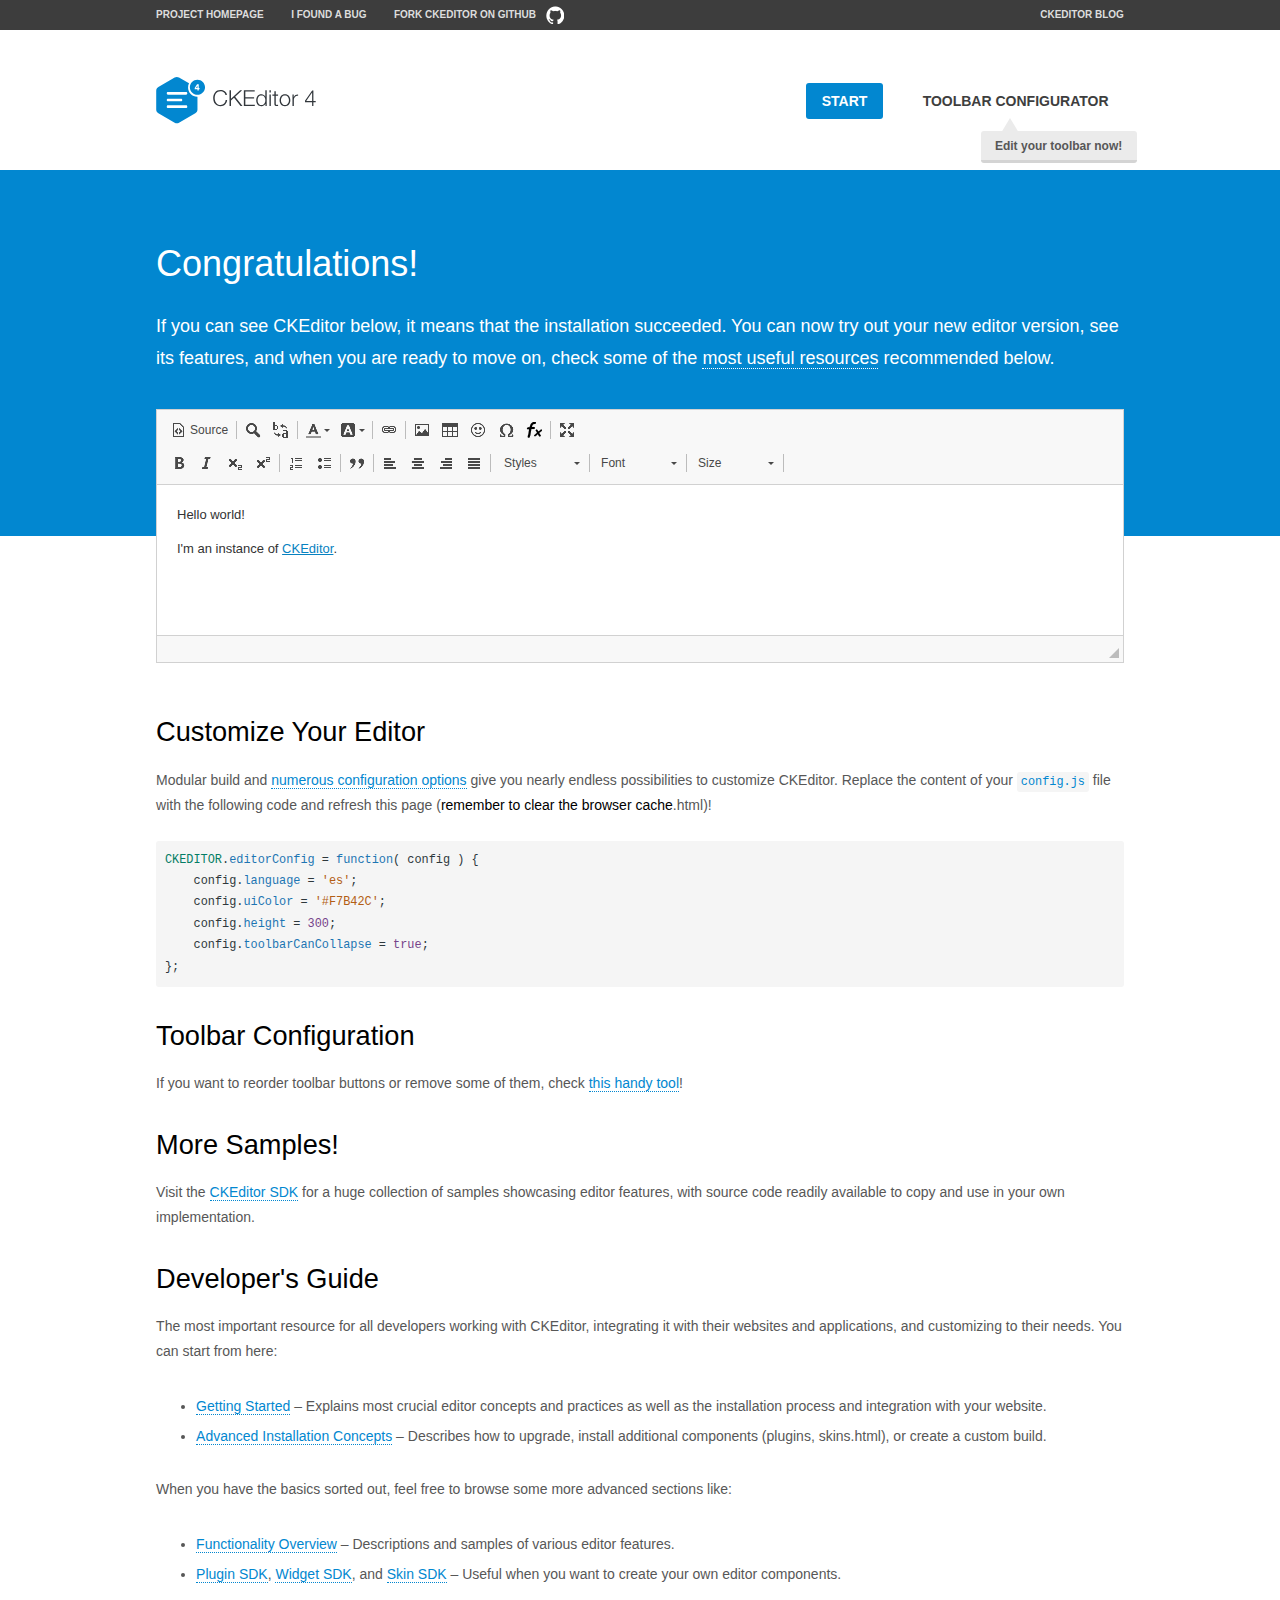
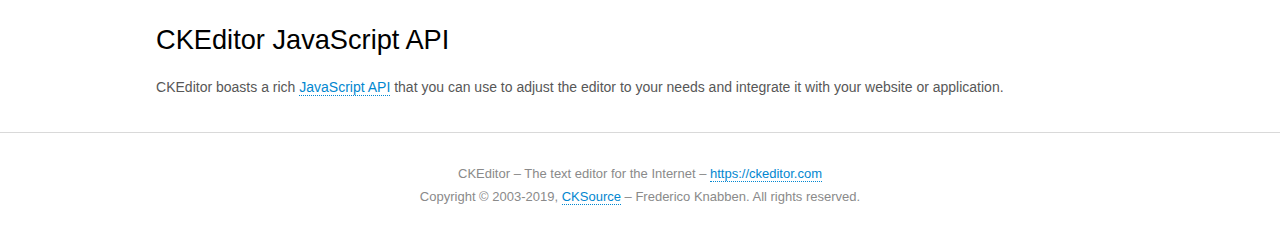
<file: static/pageEditor/samples/index.html>
<!DOCTYPE html>
<!--
Copyright (c) 2003-2019, CKSource - Frederico Knabben. All rights reserved.
For licensing, see LICENSE.md or https://ckeditor.com/legal/ckeditor-oss-license
-->
<html>
<head>
	<meta charset="utf-8">
	<title>CKEditor Sample</title>
	<script src="../ckeditor.js"></script>
	<script src="js/sample.js"></script>
	<link rel="stylesheet" href="css/samples.css">
	<link rel="stylesheet" href="toolbarconfigurator/lib/codemirror/neo.css">
</head>
<body id="main">

<nav class="navigation-a">
	<div class="grid-container">
		<ul class="navigation-a-left grid-width-70">
			<li><a href="https://ckeditor.com/ckeditor-4/">Project Homepage</a></li>
			<li><a href="https://github.com/ckeditor/ckeditor-dev/issues">I found a bug</a></li>
			<li><a href="https://github.com/ckeditor/ckeditor-dev" class="icon-pos-right icon-navigation-a-github">Fork CKEditor on GitHub</a></li>
		</ul>
		<ul class="navigation-a-right grid-width-30">
			<li><a href="https://ckeditor.com/blog/">CKEditor Blog</a></li>
		</ul>
	</div>
</nav>

<header class="header-a">
	<div class="grid-container">
		<h1 class="header-a-logo grid-width-30">
			<a href="index.html"><img src="img/logo.svg" onerror="this.src='img/logo.png'; this.onerror=null;" alt="CKEditor Sample"></a>
		</h1>

		<nav class="navigation-b grid-width-70">
			<ul>
				<li><a href="index.html" class="button-a button-a-background">Start</a></li>
				<li><a href="toolbarconfigurator/index.html" class="button-a">Toolbar configurator <span class="balloon-a balloon-a-nw">Edit your toolbar now!</span></a></li>
			</ul>
		</nav>
	</div>
</header>

<main>
	<div class="adjoined-top">
		<div class="grid-container">
			<div class="content grid-width-100">
				<h1>Congratulations!</h1>
				<p>
					If you can see CKEditor below, it means that the installation succeeded.
					You can now try out your new editor version, see its features, and when you are ready to move on, check some of the <a href="#sample-customize">most useful resources</a> recommended below.
				</p>
			</div>
		</div>
	</div>
	<div class="adjoined-bottom">
		<div class="grid-container">
			<div class="grid-width-100">
				<div id="editor">
					<h1>Hello world!</h1>
					<p>I'm an instance of <a href="https://ckeditor.com">CKEditor</a>.</p>
				</div>
			</div>
		</div>
	</div>

	<div class="grid-container">
		<div class="content grid-width-100">
			<section id="sample-customize">
				<h2>Customize Your Editor</h2>
				<p>Modular build and <a href="https://ckeditor.com/docs/ckeditor4/latest/guide/dev_configuration.html">numerous configuration options</a> give you nearly endless possibilities to customize CKEditor. Replace the content of your <code><a href="../config.js">config.js</a></code> file with the following code and refresh this page (<strong>remember to clear the browser cache</strong>.html)!</p>
		<pre class="cm-s-neo CodeMirror"><code><span style="padding-right: 0.1px;"><span class="cm-variable">CKEDITOR</span>.<span class="cm-property">editorConfig</span> <span class="cm-operator">=</span> <span class="cm-keyword">function</span>( <span class="cm-def">config</span> ) {</span>
<span style="padding-right: 0.1px;"><span class="cm-tab">	</span><span class="cm-variable-2">config</span>.<span class="cm-property">language</span> <span class="cm-operator">=</span> <span class="cm-string">'es'</span>;</span>
<span style="padding-right: 0.1px;"><span class="cm-tab">	</span><span class="cm-variable-2">config</span>.<span class="cm-property">uiColor</span> <span class="cm-operator">=</span> <span class="cm-string">'#F7B42C'</span>;</span>
<span style="padding-right: 0.1px;"><span class="cm-tab">	</span><span class="cm-variable-2">config</span>.<span class="cm-property">height</span> <span class="cm-operator">=</span> <span class="cm-number">300</span>;</span>
<span style="padding-right: 0.1px;"><span class="cm-tab">	</span><span class="cm-variable-2">config</span>.<span class="cm-property">toolbarCanCollapse</span> <span class="cm-operator">=</span> <span class="cm-atom">true</span>;</span>
<span style="padding-right: 0.1px;">};</span></code></pre>
			</section>

			<section>
				<h2>Toolbar Configuration</h2>
				<p>If you want to reorder toolbar buttons or remove some of them, check <a href="toolbarconfigurator/index.html">this handy tool</a>!</p>
			</section>

			<section>
				<h2>More Samples!</h2>
				<p>Visit the <a href="https://sdk.ckeditor.com">CKEditor SDK</a> for a huge collection of samples showcasing editor features, with source code readily available to copy and use in your own implementation.</p>
			</section>

			<section>
				<h2>Developer's Guide</h2>
				<p>The most important resource for all developers working with CKEditor, integrating it with their websites and applications, and customizing to their needs. You can start from here:</p>
				<ul>
					<li><a href="https://ckeditor.com/docs/ckeditor4/latest/guide/dev_installation.html">Getting Started</a> &ndash; Explains most crucial editor concepts and practices as well as the installation process and integration with your website.</li>
					<li><a href="https://ckeditor.com/docs/ckeditor4/latest/guide/dev_advanced_installation.html">Advanced Installation Concepts</a> &ndash; Describes how to upgrade, install additional components (plugins, skins.html), or create a custom build.</li>
				</ul>
					<p>When you have the basics sorted out, feel free to browse some more advanced sections like:</p>
				<ul>
					<li><a href="https://ckeditor.com/docs/ckeditor4/latest/guide/dev_features.html">Functionality Overview</a> &ndash; Descriptions and samples of various editor features.</li>
					<li><a href="https://ckeditor.com/docs/ckeditor4/latest/guide/plugin_sdk_intro.html">Plugin SDK</a>, <a href="https://ckeditor.com/docs/ckeditor4/latest/guide/widget_sdk_intro.html">Widget SDK</a>, and <a href="https://ckeditor.com/docs/ckeditor4/latest/guide/skin_sdk_intro.html">Skin SDK</a> &ndash; Useful when you want to create your own editor components.</li>
				</ul>
			</section>

			<section>
				<h2>CKEditor JavaScript API</h2>
				<p>CKEditor boasts a rich <a href="https://ckeditor.com/docs/ckeditor4/latest/api/index.html">JavaScript API</a> that you can use to adjust the editor to your needs and integrate it with your website or application.</p>
			</section>
		</div>
	</div>
</main>

<footer class="footer-a grid-container">
	<div class="grid-container">
		<p class="grid-width-100">
			CKEditor &ndash; The text editor for the Internet &ndash; <a class="samples" href="https://ckeditor.com/">https://ckeditor.com</a>
		</p>
		<p class="grid-width-100" id="copy">
			Copyright &copy; 2003-2019, <a class="samples" href="https://cksource.com/">CKSource</a> &ndash; Frederico Knabben. All rights reserved.
		</p>
	</div>
</footer>
<script>
	initSample();
</script>

</body>
</html>
</file>
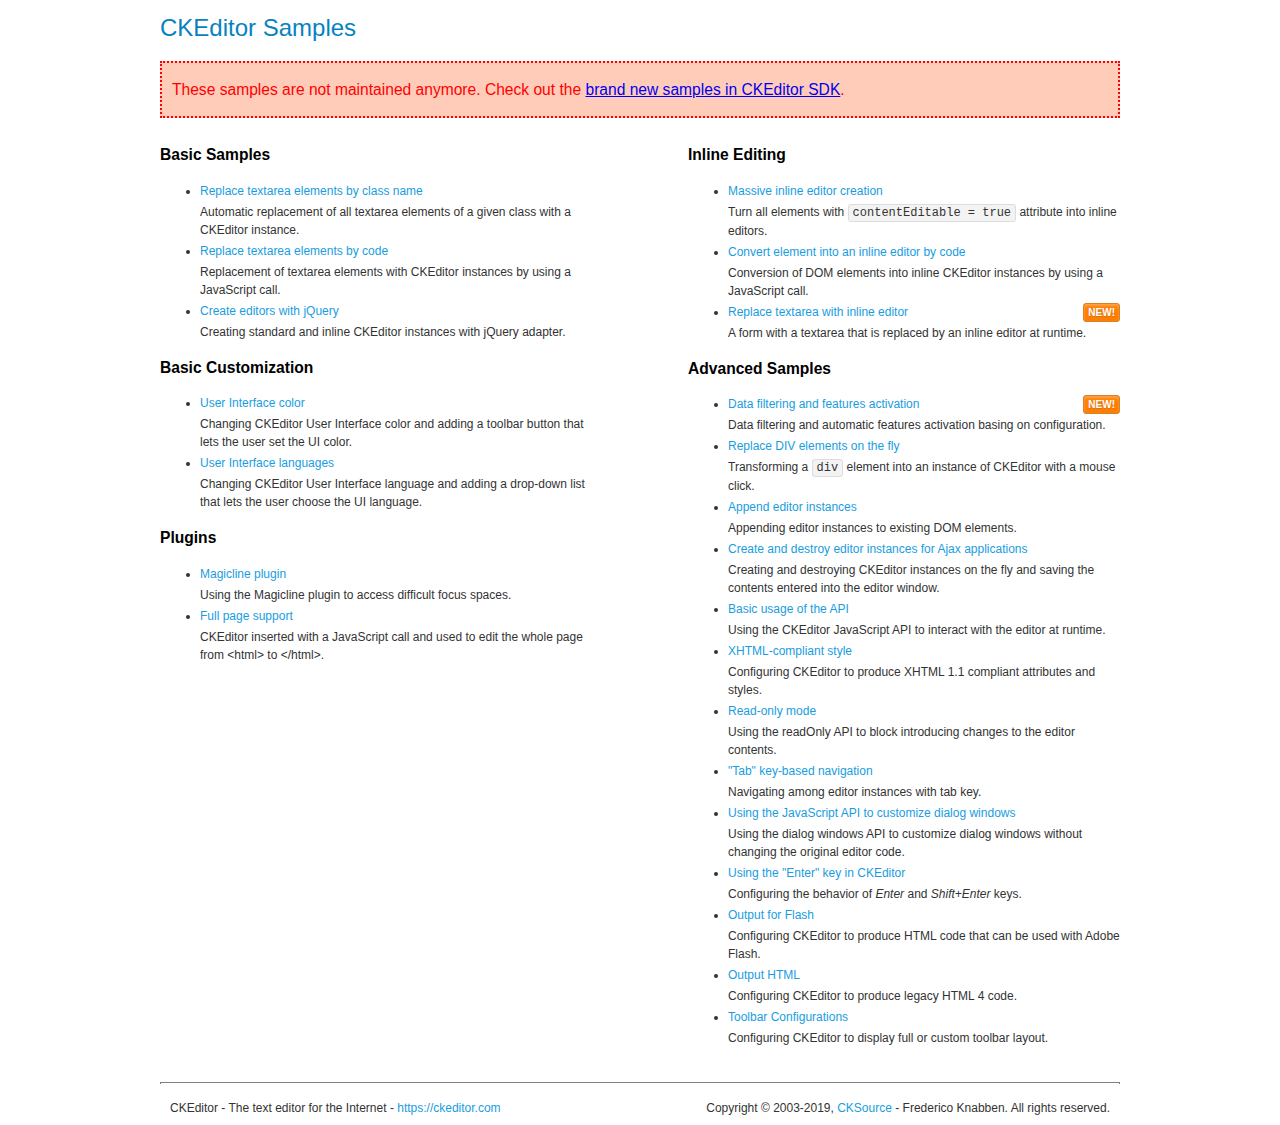
<file: static/pageEditor/samples/old/index.html>
<!DOCTYPE html>
<!--
Copyright (c) 2003-2019, CKSource - Frederico Knabben. All rights reserved.
For licensing, see LICENSE.md or https://ckeditor.com/legal/ckeditor-oss-license
-->
<html>
<head>
	<meta charset="utf-8">
	<title>CKEditor Samples</title>
	<link rel="stylesheet" href="sample.css">
</head>
<body>
	<h1 class="samples">
		CKEditor Samples
	</h1>
	<div class="warning deprecated">
		These samples are not maintained anymore. Check out the <a href="https://sdk.ckeditor.com/">brand new samples in CKEditor SDK</a>.
	</div>
	<div class="twoColumns">
		<div class="twoColumnsLeft">
			<h2 class="samples">
				Basic Samples
			</h2>
			<dl class="samples">
				<dt><a class="samples" href="replacebyclass.html">Replace textarea elements by class name</a></dt>
				<dd>Automatic replacement of all textarea elements of a given class with a CKEditor instance.</dd>

				<dt><a class="samples" href="replacebycode.html">Replace textarea elements by code</a></dt>
				<dd>Replacement of textarea elements with CKEditor instances by using a JavaScript call.</dd>

				<dt><a class="samples" href="jquery.html">Create editors with jQuery</a></dt>
				<dd>Creating standard and inline CKEditor instances with jQuery adapter.</dd>
			</dl>

			<h2 class="samples">
				Basic Customization
			</h2>
			<dl class="samples">
				<dt><a class="samples" href="uicolor.html">User Interface color</a></dt>
				<dd>Changing CKEditor User Interface color and adding a toolbar button that lets the user set the UI color.</dd>

				<dt><a class="samples" href="uilanguages.html">User Interface languages</a></dt>
				<dd>Changing CKEditor User Interface language and adding a drop-down list that lets the user choose the UI language.</dd>
			</dl>


			<h2 class="samples">Plugins</h2>
<dl class="samples">
<dt><a class="samples" href="magicline/magicline.html">Magicline plugin</a></dt>
<dd>Using the Magicline plugin to access difficult focus spaces.</dd>

<dt><a class="samples" href="wysiwygarea/fullpage.html">Full page support</a></dt>
<dd>CKEditor inserted with a JavaScript call and used to edit the whole page from &lt;html&gt; to &lt;/html&gt;.</dd>
</dl>
		</div>
		<div class="twoColumnsRight">
			<h2 class="samples">
				Inline Editing
			</h2>
			<dl class="samples">
				<dt><a class="samples" href="inlineall.html">Massive inline editor creation</a></dt>
				<dd>Turn all elements with <code>contentEditable = true</code> attribute into inline editors.</dd>

				<dt><a class="samples" href="inlinebycode.html">Convert element into an inline editor by code</a></dt>
				<dd>Conversion of DOM elements into inline CKEditor instances by using a JavaScript call.</dd>

				<dt><a class="samples" href="inlinetextarea.html">Replace textarea with inline editor</a> <span class="new">New!</span></dt>
				<dd>A form with a textarea that is replaced by an inline editor at runtime.</dd>

				
			</dl>

			<h2 class="samples">
				Advanced Samples
			</h2>
			<dl class="samples">
				<dt><a class="samples" href="datafiltering.html">Data filtering and features activation</a> <span class="new">New!</span></dt>
				<dd>Data filtering and automatic features activation basing on configuration.</dd>

				<dt><a class="samples" href="divreplace.html">Replace DIV elements on the fly</a></dt>
				<dd>Transforming a <code>div</code> element into an instance of CKEditor with a mouse click.</dd>

				<dt><a class="samples" href="appendto.html">Append editor instances</a></dt>
				<dd>Appending editor instances to existing DOM elements.</dd>

				<dt><a class="samples" href="ajax.html">Create and destroy editor instances for Ajax applications</a></dt>
				<dd>Creating and destroying CKEditor instances on the fly and saving the contents entered into the editor window.</dd>

				<dt><a class="samples" href="api.html">Basic usage of the API</a></dt>
				<dd>Using the CKEditor JavaScript API to interact with the editor at runtime.</dd>

				<dt><a class="samples" href="xhtmlstyle.html">XHTML-compliant style</a></dt>
				<dd>Configuring CKEditor to produce XHTML 1.1 compliant attributes and styles.</dd>

				<dt><a class="samples" href="readonly.html">Read-only mode</a></dt>
				<dd>Using the readOnly API to block introducing changes to the editor contents.</dd>

				<dt><a class="samples" href="tabindex.html">"Tab" key-based navigation</a></dt>
				<dd>Navigating among editor instances with tab key.</dd>


				
<dt><a class="samples" href="dialog/dialog.html">Using the JavaScript API to customize dialog windows</a></dt>
<dd>Using the dialog windows API to customize dialog windows without changing the original editor code.</dd>

<dt><a class="samples" href="enterkey/enterkey.html">Using the &quot;Enter&quot; key in CKEditor</a></dt>
<dd>Configuring the behavior of <em>Enter</em> and <em>Shift+Enter</em> keys.</dd>

<dt><a class="samples" href="htmlwriter/outputforflash.html">Output for Flash</a></dt>
<dd>Configuring CKEditor to produce HTML code that can be used with Adobe Flash.</dd>

<dt><a class="samples" href="htmlwriter/outputhtml.html">Output HTML</a></dt>
<dd>Configuring CKEditor to produce legacy HTML 4 code.</dd>

<dt><a class="samples" href="toolbar/toolbar.html">Toolbar Configurations</a></dt>
<dd>Configuring CKEditor to display full or custom toolbar layout.</dd>

			</dl>
		</div>
	</div>
	<div id="footer">
		<hr>
		<p>
			CKEditor - The text editor for the Internet - <a class="samples" href="https://ckeditor.com/">https://ckeditor.com</a>
		</p>
		<p id="copy">
			Copyright &copy; 2003-2019, <a class="samples" href="https://cksource.com/">CKSource</a> - Frederico Knabben. All rights reserved.
		</p>
	</div>
</body>
</html>
</file>
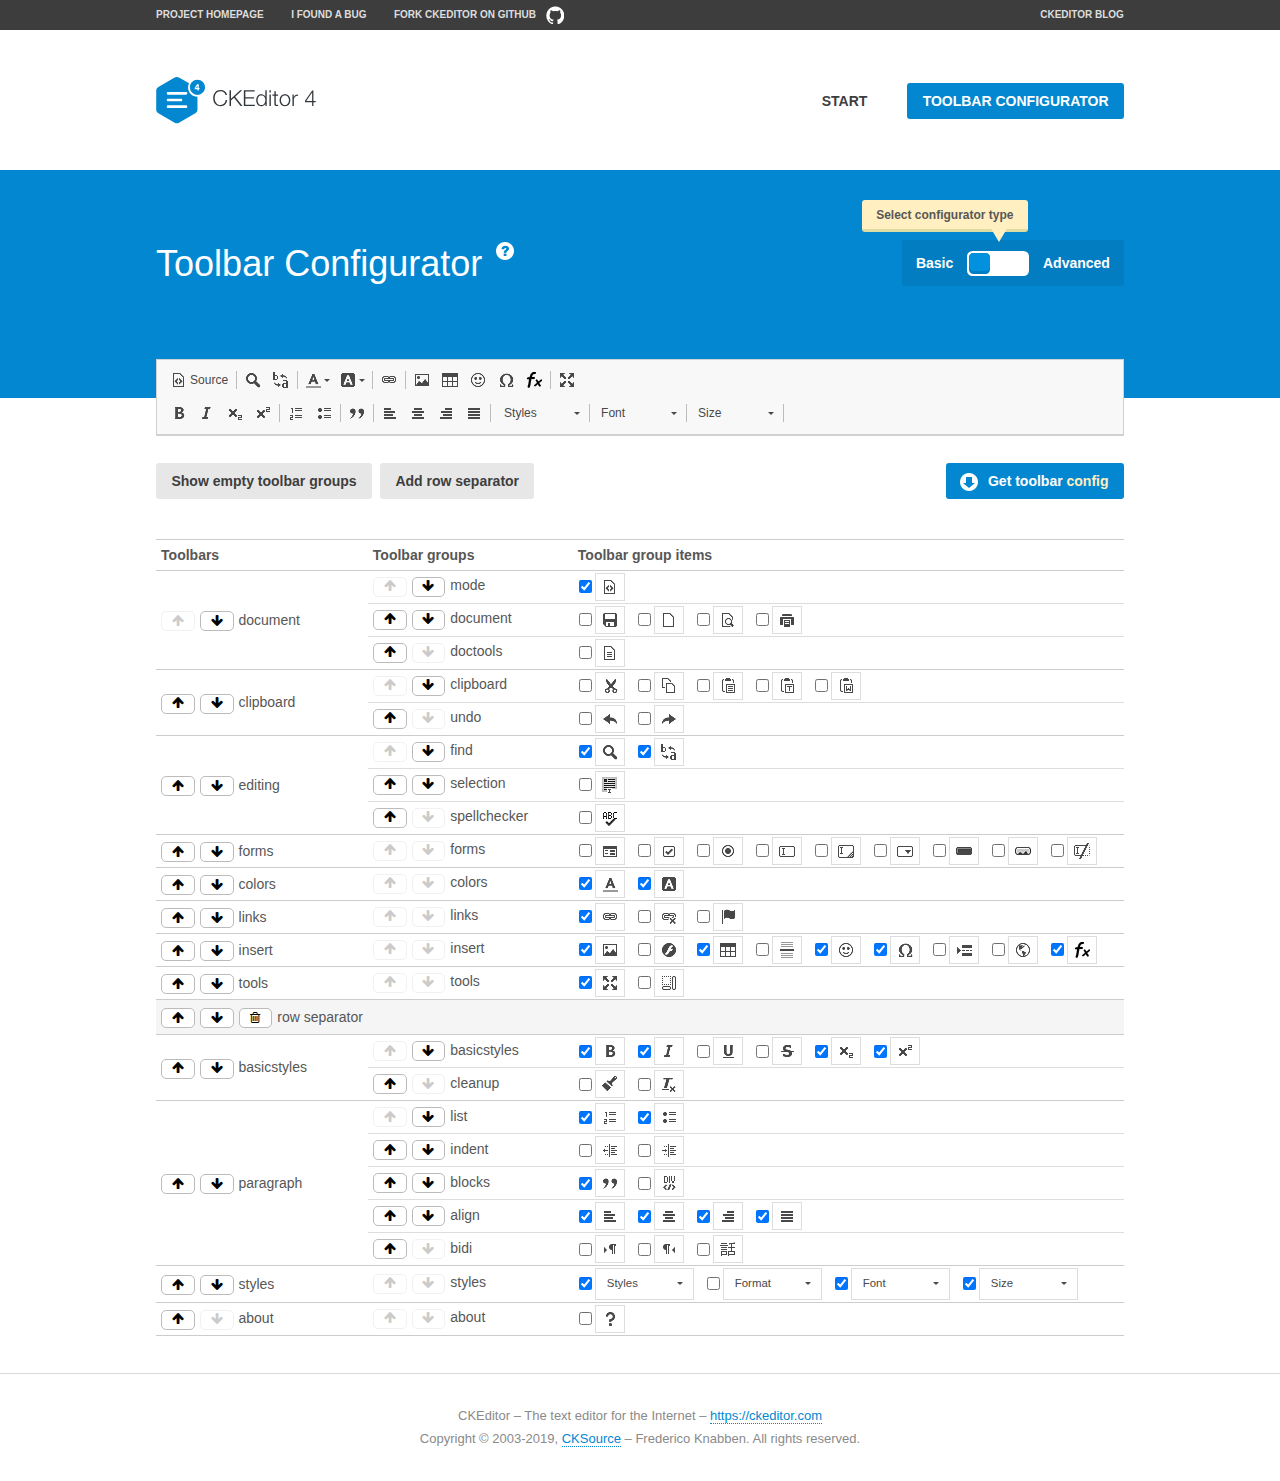
<file: static/pageEditor/samples/toolbarconfigurator/index.html>
<!DOCTYPE html>
<!--
Copyright (c) 2003-2019, CKSource - Frederico Knabben. All rights reserved.
For licensing, see LICENSE.md or https://ckeditor.com/legal/ckeditor-oss-license
-->
<!--[if IE 8]><html class="ie8"><![endif]-->
<!--[if gt IE 8]><html><![endif]-->
<!--[if !IE]><!--><html><!--<![endif]-->
<head>
	<meta charset="utf-8">
	<title>Toolbar Configurator</title>
	<script src="../../ckeditor.js"></script>
	<script>
		if ( CKEDITOR.env.ie && CKEDITOR.env.version < 9 )
			CKEDITOR.tools.enableHtml5Elements( document );
	</script>
	<link rel="stylesheet" href="lib/codemirror/codemirror.css">
	<link rel="stylesheet" href="lib/codemirror/show-hint.css">
	<link rel="stylesheet" href="lib/codemirror/neo.css">
	<link rel="stylesheet" href="css/fontello.css">
	<link rel="stylesheet" href="../css/samples.css">
</head>
<body id="toolbar">

<nav class="navigation-a">
	<div class="grid-container">
		<ul class="navigation-a-left grid-width-70">
			<li><a href="https://ckeditor.com/ckeditor-4/">Project Homepage</a></li>
			<li><a href="https://github.com/ckeditor/ckeditor-dev/issues">I found a bug</a></li>
			<li><a href="https://github.com/ckeditor/ckeditor-dev" class="icon-pos-right icon-navigation-a-github">Fork CKEditor on GitHub</a></li>
		</ul>
		<ul class="navigation-a-right grid-width-30">
			<li><a href="https://ckeditor.com/blog/">CKEditor Blog</a></li>
		</ul>
	</div>
</nav>

<header class="header-a">
	<div class="grid-container">
		<h1 class="header-a-logo grid-width-30">
			<a href="../index.html"><img src="../img/logo.svg" onerror="this.src='../img/logo.png'; this.onerror=null;" alt="CKEditor Logo"></a>
		</h1>
		<nav class="navigation-b grid-width-70">
			<ul>
				<li><a href="../index.html"  class="button-a">Start</a></li>
				<li><a href="index.html"  class="button-a button-a-background">Toolbar configurator</a></li>
			</ul>
		</nav>
	</div>
</header>

<main>
	<div class="adjoined-top">
		<div class="grid-container">
			<div class="content grid-width-100">
				<div class="grid-container-nested">
					<h1 class="grid-width-60">
						Toolbar Configurator
						<a href="#help-content" type="button" title="Configurator help" id="help" class="button-a button-a-background button-a-no-text icon-pos-left icon-question-mark">Help</a>
					</h1>

					<div class="grid-width-40 grid-switch-magic">
						<div class="switch">
							<span class="balloon-a balloon-a-se">Select configurator type</span>
							<input type="radio" name="radio" data-num="1" id="radio-basic" />
							<input type="radio" name="radio" data-num="2" id="radio-advanced" />
							<label data-for="1" for="radio-basic">Basic</label>
							<span class="switch-inner">
								<span class="handler"></span>
							</span>
							<label data-for="2" for="radio-advanced">Advanced</label>
						</div>
					</div>
				</div>
			</div>
		</div>
	</div>
	<div class="adjoined-bottom">
		<div class="grid-container">
			<div class="grid-width-100">
				<div class="editors-container">
					<div id="editor-basic"></div>
					<div id="editor-advanced"></div>
				</div>
			</div>
		</div>
	</div>

	<div class="grid-container configurator">
		<div class="content grid-width-100">
			<div class="configurator">
				<div>
					<div id="toolbarModifierWrapper"></div>
				</div>
			</div>
		</div>
	</div>

	<div id="help-content">
		<div class="grid-container">
			<div class="grid-width-100">
				<h2>What Am I Doing Here?</h2>

				<div class="grid-container grid-container-nested">
					<div class="basic">
						<div class="grid-width-50">
							<p>Arrange <a href="https://ckeditor.com/docs/ckeditor4/latest/api/CKEDITOR_config.html#cfg-toolbarGroups">toolbar groups</a>, toggle <a href="https://ckeditor.com/docs/ckeditor4/latest/api/CKEDITOR_config.html#cfg-removeButtons">button visibility</a> according to your needs and get your toolbar configuration.</p>
							<p>You can replace the content of the <a href="../../config.js"><code>config.js</code></a> file with the generated configuration. If you already set some configuration options you will need to merge both configurations.</p>
						</div>
						<div class="grid-width-50">
							<p>Read more about different ways of <a href="https://ckeditor.com/docs/ckeditor4/latest/guide/dev_configuration.html">setting configuration</a> and do not forget about <strong>clearing browser cache</strong>.</p>
							<p>Arranging toolbar groups is the recommended way of configuring the toolbar, but if you need more freedom you can use the <a href="#advanced">advanced configurator</a>.</p>
						</div>
					</div>
					<div class="advanced" style="display: none;">
						<div class="grid-width-50">
							<p>With this code editor you can edit your <a href="https://ckeditor.com/docs/ckeditor4/latest/api/CKEDITOR_config.html#cfg-toolbar">toolbar configuration</a> live.</p>
							<p>You can replace the content of the <a href="../../config.js"><code>config.js</code></a> file with the generated configuration. If you already set some configuration options you will need to merge both configurations.</p>
						</div>
						<div class="grid-width-50">
							<p>Read more about different ways of <a href="https://ckeditor.com/docs/ckeditor4/latest/guide/dev_configuration.html">setting configuration</a> and do not forget about <strong>clearing browser cache</strong>.</p>
						</div>
					</div>
				</div>

				<p class="grid-container grid-container-nested">
					<button type="button" class="help-content-close grid-width-100 button-a button-a-background">Got it. Let's play!</button>
				</p>
			</div>
		</div>
	</div>
</main>

<footer class="footer-a grid-container">
	<p class="grid-width-100">
		CKEditor &ndash; The text editor for the Internet &ndash; <a class="samples" href="https://ckeditor.com/">https://ckeditor.com</a>
	</p>
	<p class="grid-width-100" id="copy">
		Copyright &copy; 2003-2019, <a class="samples" href="https://cksource.com/">CKSource</a> &ndash; Frederico Knabben. All rights reserved.
	</p>
</footer>

<script src="lib/codemirror/codemirror.js"></script>
<script src="lib/codemirror/javascript.js"></script>
<script src="lib/codemirror/show-hint.js"></script>

<script src="js/fulltoolbareditor.js"></script>
<script src="js/abstracttoolbarmodifier.js"></script>
<script src="js/toolbarmodifier.js"></script>
<script src="js/toolbartextmodifier.js"></script>
<script src="../js/sf.js"></script>

<script>
	( function() {
		'use strict';

		var mode = ( window.location.hash.substr( 1 ) === 'advanced' ) ? 'advanced' : 'basic',
			configuratorSection = CKEDITOR.document.findOne( 'main > .grid-container.configurator' ),
			basicInstruction = CKEDITOR.document.findOne( '#help-content .basic' ),
			advancedInstruction = CKEDITOR.document.findOne( '#help-content .advanced' ),

			// Configurator mode switcher.
			modeSwitchBasic = CKEDITOR.document.getById( 'radio-basic' ),
			modeSwitchAdvanced = CKEDITOR.document.getById( 'radio-advanced' );

		// Initial setup
		function updateSwitcher() {
			if ( mode === 'advanced' ) {
				modeSwitchAdvanced.$.checked = true;
			} else {
				modeSwitchBasic.$.checked = true;
			}
		}

		updateSwitcher();

		CKEDITOR.document.getWindow().on( 'hashchange', function( e ) {
			var hash = window.location.hash.substr( 1 );
			if ( !( hash === 'advanced' || hash === 'basic' ) ) {
				return;
			}
			mode = hash;
			onToolbarsDone( mode );
		} );

		CKEDITOR.document.getWindow().on( 'resize', function() {
			updateToolbar( ( mode === 'basic' ? toolbarModifier : toolbarTextModifier )[ 'editorInstance' ] );
		} );

		function onRefresh( modifier ) {
			modifier = modifier || this;

			if ( mode === 'basic' && modifier instanceof ToolbarConfigurator.ToolbarTextModifier ) {
				return;
			}

			// CodeMirror container becomes visible, so we need to refresh and to avoid rendering problems.
			if ( mode === 'advanced' && modifier instanceof ToolbarConfigurator.ToolbarTextModifier ) {
				modifier.codeContainer.refresh();
			}

			updateToolbar( modifier.editorInstance );
		}

		function updateToolbar( editor ) {
			var editorContainer = editor.container;

			// Not always editor is loaded.
			if ( !editorContainer ) {
				return;
			}

			var displayStyle = editorContainer.getStyle( 'display' );

			editorContainer.setStyle( 'display', 'block' );

			var newHeight = editorContainer.getSize( 'height' );

			var newMarginTop = parseInt( editorContainer.getComputedStyle( 'margin-top' ), 10 );
			newMarginTop = ( isNaN( newMarginTop ) ? 0 : Number( newMarginTop ) );

			var newMarginBottom = parseInt( editorContainer.getComputedStyle( 'margin-bottom' ), 10 );
			newMarginBottom = ( isNaN( newMarginBottom ) ? 0 : Number( newMarginBottom ) );

			var result = newHeight + newMarginTop + newMarginBottom;

			editorContainer.setStyle( 'display', displayStyle );

			editor.container.getAscendant( 'div' ).setStyle( 'height', result + 'px' );
		}

		var toolbarModifier = new ToolbarConfigurator.ToolbarModifier( 'editor-basic' );

		var done = 0;
		toolbarModifier.init( onToolbarInit );
		toolbarModifier.onRefresh = onRefresh;

		CKEDITOR.document.getById( 'toolbarModifierWrapper' ).append( toolbarModifier.mainContainer );

		var toolbarTextModifier = new ToolbarConfigurator.ToolbarTextModifier( 'editor-advanced' );
		toolbarTextModifier.init( onToolbarInit );
		toolbarTextModifier.onRefresh = onRefresh;

		function onToolbarInit() {
			if ( ++done === 2 ) {
				onToolbarsDone();

				positionSticky.watch( CKEDITOR.document.findOne( '.toolbar' ), function() {
					return mode === 'advanced';
				} );
			}
		}

		function onToolbarsDone() {
			if ( mode === 'basic' ) {
				toggleModeBasic( false );
			} else {
				toggleModeAdvanced( false );
			}

			updateSwitcher();

			setTimeout( function() {
				CKEDITOR.document.findOne( '.editors-container' ).addClass( 'active' );
				CKEDITOR.document.findOne( '#toolbarModifierWrapper' ).addClass( 'active' );
			}, 200 );
		}

		CKEDITOR.document.getById( 'toolbarModifierWrapper' ).append( toolbarTextModifier.mainContainer );

		function toogleModeSwitch( onElement, offElement, onModifier, offModifier ) {
			onElement.addClass( 'fancy-button-active' );
			offElement.removeClass( 'fancy-button-active' );

			onModifier.showUI();
			offModifier.hideUI();
		}

		function toggleModeBasic( callOnRefresh ) {
			callOnRefresh = ( callOnRefresh !== false );
			mode = 'basic';
			window.location.hash = '#basic';
			toogleModeSwitch( modeSwitchBasic, modeSwitchAdvanced, toolbarModifier, toolbarTextModifier );

			configuratorSection.removeClass( 'freed-width' );
			basicInstruction.show();
			advancedInstruction.hide();

			callOnRefresh && onRefresh( toolbarModifier );
		}

		function toggleModeAdvanced( callOnRefresh ) {
			callOnRefresh = ( callOnRefresh !== false );
			mode = 'advanced';
			window.location.hash = '#advanced';
			toogleModeSwitch( modeSwitchAdvanced, modeSwitchBasic, toolbarTextModifier, toolbarModifier );

			configuratorSection.addClass( 'freed-width' );
			advancedInstruction.show();
			basicInstruction.hide();

			callOnRefresh && onRefresh( toolbarTextModifier );
		}

		modeSwitchBasic.on( 'click', toggleModeBasic );
		modeSwitchAdvanced.on( 'click', toggleModeAdvanced );

		//
		// Position:sticky for the toolbar.
		//

		// Will make elements behave like they were styled with position:sticky.
		var positionSticky = {
			// Store object: {
			// 		element: CKEDITOR.dom.element, // Element which will float.
			// 		placeholder: CKEDITOR.dom.element, // Placeholder which is place to prevent page bounce.
			// 		isFixed: boolean // Whether element float now.
			// }
			watched: [],

			active: [],

			staticContainer: null,

			init: function() {
				var element = CKEDITOR.dom.element.createFromHtml(
					'<div class="staticContainer">' +
						'<div class="grid-container" >' +
							'<div class="grid-width-100">' +
								'<div class="inner"></div>' +
							'</div>' +
						'</div>' +
					'</div>' );

				this.staticContainer = element.findOne( '.inner' );

				CKEDITOR.document.getBody().append( element );
			},

			watch: function( element, preventFunc ) {
				this.watched.push( {
					element: element,
					placeholder: new CKEDITOR.dom.element( 'div' ),
					isFixed: false,
					preventFunc: preventFunc
				} );
			},

			checkAll: function() {
				for ( var i = 0; i < this.watched.length; i++ ) {
					this.check( this.watched[ i ] );
				}
			},

			check: function( element ) {
				var isFixed = element.isFixed;
				var shouldBeFixed = this.shouldBeFixed( element );

				// Nothing to be done.
				if ( isFixed === shouldBeFixed ) {
					return;
				}

				var placeholder = element.placeholder;

				if ( isFixed ) {
					// Unfixing.

					element.element.insertBefore( placeholder );
					placeholder.remove();

					element.element.removeStyle( 'margin' );

					this.active.splice( CKEDITOR.tools.indexOf( this.active, element ), 1 );

				} else {
					// Fixing.
					placeholder.setStyle( 'width', element.element.getSize( 'width' ) + 'px' );
					placeholder.setStyle( 'height', element.element.getSize( 'height' ) + 'px' );
					placeholder.setStyle( 'margin-bottom', element.element.getComputedStyle( 'margin-bottom' ) );
					placeholder.setStyle( 'display', element.element.getComputedStyle( 'display' ) );
					placeholder.insertAfter( element.element );

					this.staticContainer.append( element.element );

					this.active.push( element );
				}

				element.isFixed = !element.isFixed;
			},

			shouldBeFixed: function( element ) {
				if ( element.preventFunc && element.preventFunc() ) {
					return false;
				}

				// If element is already fixed we are checking it's placeholder.
				var related = ( element.isFixed ? element.placeholder : element.element ),
					clientRect = related.$.getBoundingClientRect(),
					staticHeight = this.staticContainer.getSize('height' ),
					elemHeight = element.element.getSize( 'height' );

				if ( element.isFixed ) {
					return ( clientRect.top + elemHeight < staticHeight );
				} else {
					return ( clientRect.top < staticHeight );
				}
			}
		};

		positionSticky.init();

		CKEDITOR.document.getWindow().on( 'scroll',
			new CKEDITOR.tools.eventsBuffer( 100, positionSticky.checkAll, positionSticky ).input
		);

		// Make the toolbar sticky.
		positionSticky.watch( CKEDITOR.document.findOne( '.editors-container' ) );

		// Help button and help-content.
		( function() {
			var helpButton = CKEDITOR.document.getById( 'help' ),
				helpContent = CKEDITOR.document.getById( 'help-content' );

			// Don't show help button on IE8 because it's unsupported by Pico Modal.
			if ( CKEDITOR.env.ie && CKEDITOR.env.version == 8 ) {
				helpButton.hide();
			} else {
				// Display help modal when the button is clicked.
				helpButton.on( 'click', function( evt ) {
					SF.modal( {
						// Clone modal content from DOM.
						content: helpContent.getHtml(),

						afterCreate: function( modal ) {
							// Enable modal content button to close the modal.
							new CKEDITOR.dom.element( modal.modalElem() ).findOne( '.help-content-close' ).once( 'click', modal.close );
						}
					} ).show();
				} );
			}
		} )();
	} )();
</script>
</body>
</html>
</file>
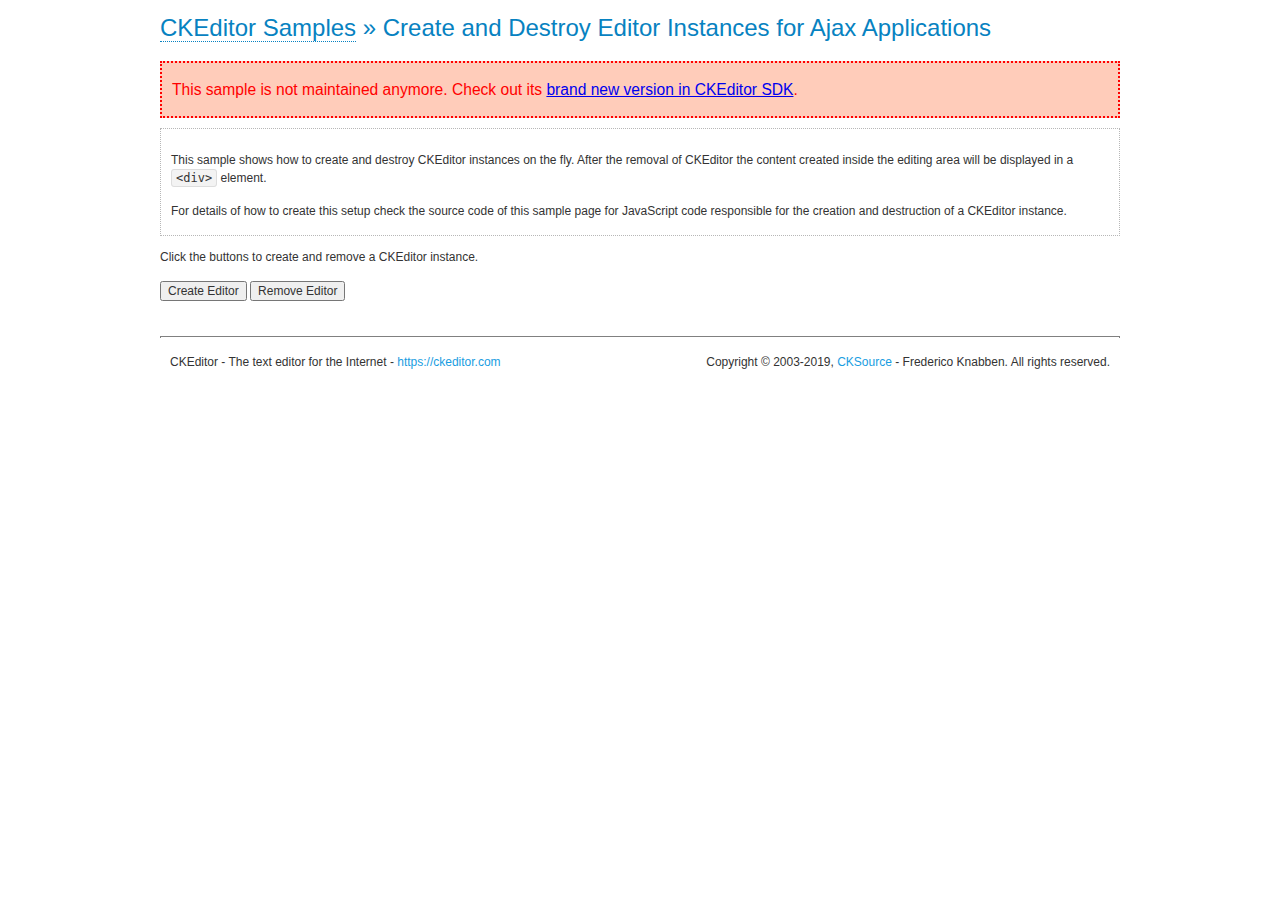
<file: static/pageEditor/samples/old/ajax.html>
<!DOCTYPE html>
<!--
Copyright (c) 2003-2019, CKSource - Frederico Knabben. All rights reserved.
For licensing, see LICENSE.md or https://ckeditor.com/legal/ckeditor-oss-license
-->
<html>
<head>
	<meta charset="utf-8">
	<title>Ajax &mdash; CKEditor Sample</title>
	<script src="../../ckeditor.js"></script>
	<link rel="stylesheet" href="sample.css">
	<script>

		var editor, html = '';

		function createEditor() {
			if ( editor )
				return;

			// Create a new editor inside the <div id="editor">, setting its value to html
			var config = {};
			editor = CKEDITOR.appendTo( 'editor', config, html );
		}

		function removeEditor() {
			if ( !editor )
				return;

			// Retrieve the editor contents. In an Ajax application, this data would be
			// sent to the server or used in any other way.
			document.getElementById( 'editorcontents' ).innerHTML = html = editor.getData();
			document.getElementById( 'contents' ).style.display = '';

			// Destroy the editor.
			editor.destroy();
			editor = null;
		}

	</script>
</head>
<body>
	<h1 class="samples">
		<a href="index.html">CKEditor Samples</a> &raquo; Create and Destroy Editor Instances for Ajax Applications
	</h1>
	<div class="warning deprecated">
		This sample is not maintained anymore. Check out its <a href="https://sdk.ckeditor.com/samples/saveajax.html">brand new version in CKEditor SDK</a>.
	</div>
	<div class="description">
		<p>
			This sample shows how to create and destroy CKEditor instances on the fly. After the removal of CKEditor the content created inside the editing
			area will be displayed in a <code>&lt;div&gt;</code> element.
		</p>
		<p>
			For details of how to create this setup check the source code of this sample page
			for JavaScript code responsible for the creation and destruction of a CKEditor instance.
		</p>
	</div>
	<p>Click the buttons to create and remove a CKEditor instance.</p>
	<p>
		<input onclick="createEditor();" type="button" value="Create Editor">
		<input onclick="removeEditor();" type="button" value="Remove Editor">
	</p>
	<!-- This div will hold the editor. -->
	<div id="editor">
	</div>
	<div id="contents" style="display: none">
		<p>
			Edited Contents:
		</p>
		<!-- This div will be used to display the editor contents. -->
		<div id="editorcontents">
		</div>
	</div>
	<div id="footer">
		<hr>
		<p>
			CKEditor - The text editor for the Internet - <a class="samples" href="https://ckeditor.com/">https://ckeditor.com</a>
		</p>
		<p id="copy">
			Copyright &copy; 2003-2019, <a class="samples" href="https://cksource.com/">CKSource</a> - Frederico
			Knabben. All rights reserved.
		</p>
	</div>
</body>
</html>
</file>
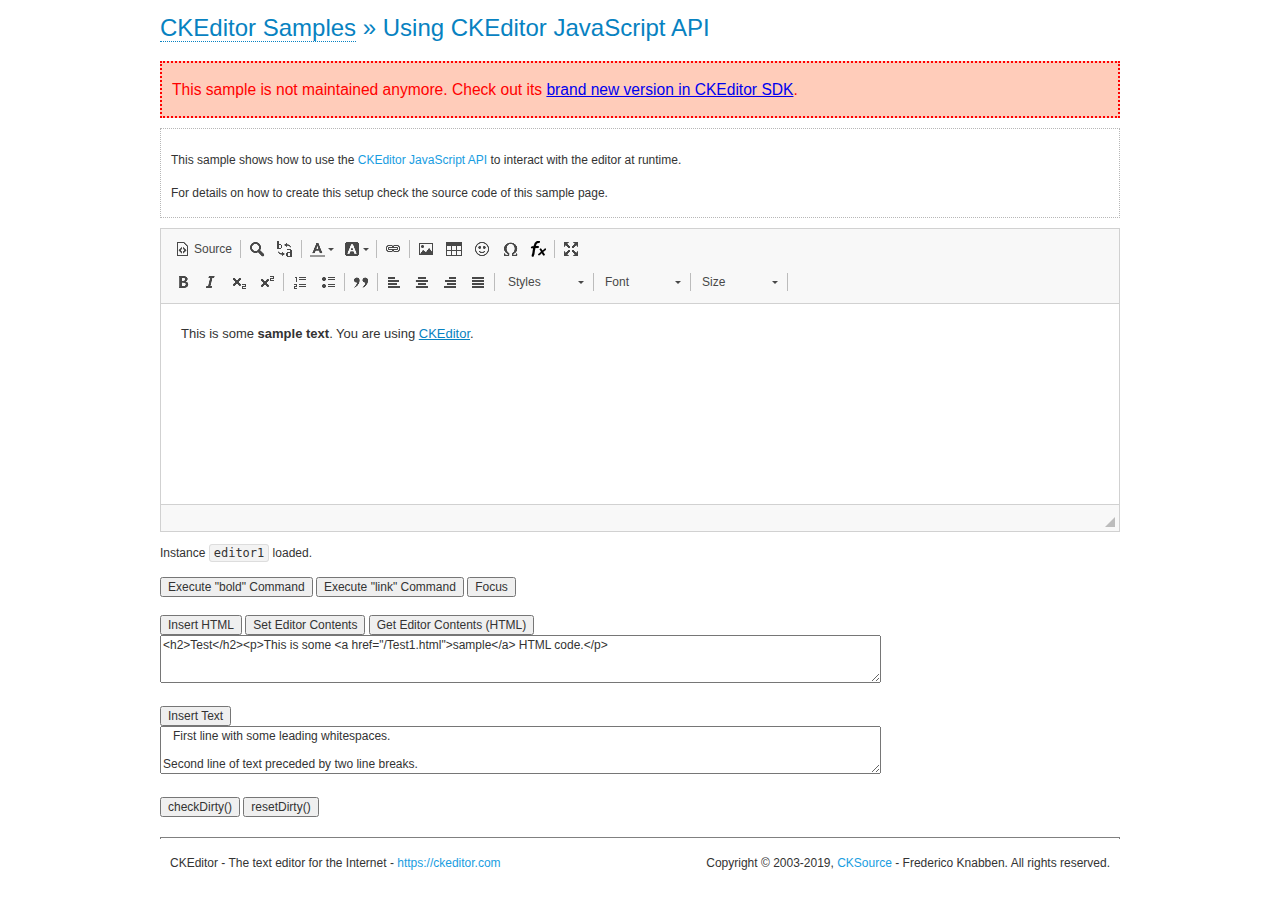
<file: static/pageEditor/samples/old/api.html>
<!DOCTYPE html>
<!--
Copyright (c) 2003-2019, CKSource - Frederico Knabben. All rights reserved.
For licensing, see LICENSE.md or https://ckeditor.com/legal/ckeditor-oss-license
-->
<html>
<head>
	<meta charset="utf-8">
	<title>API Usage &mdash; CKEditor Sample</title>
	<script src="../../ckeditor.js"></script>
	<link href="sample.css" rel="stylesheet">
	<script>

// The instanceReady event is fired, when an instance of CKEditor has finished
// its initialization.
CKEDITOR.on( 'instanceReady', function( ev ) {
	// Show the editor name and description in the browser status bar.
	document.getElementById( 'eMessage' ).innerHTML = 'Instance <code>' + ev.editor.name + '<\/code> loaded.';

	// Show this sample buttons.
	document.getElementById( 'eButtons' ).style.display = 'block';
});

function InsertHTML() {
	// Get the editor instance that we want to interact with.
	var editor = CKEDITOR.instances.editor1;
	var value = document.getElementById( 'htmlArea' ).value;

	// Check the active editing mode.
	if ( editor.mode == 'wysiwyg' )
	{
		// Insert HTML code.
		// https://ckeditor.com/docs/ckeditor4/latest/api/CKEDITOR_editor.html#method-insertHtml
		editor.insertHtml( value );
	}
	else
		alert( 'You must be in WYSIWYG mode!' );
}

function InsertText() {
	// Get the editor instance that we want to interact with.
	var editor = CKEDITOR.instances.editor1;
	var value = document.getElementById( 'txtArea' ).value;

	// Check the active editing mode.
	if ( editor.mode == 'wysiwyg' )
	{
		// Insert as plain text.
		// https://ckeditor.com/docs/ckeditor4/latest/api/CKEDITOR_editor.html#method-insertText
		editor.insertText( value );
	}
	else
		alert( 'You must be in WYSIWYG mode!' );
}

function SetContents() {
	// Get the editor instance that we want to interact with.
	var editor = CKEDITOR.instances.editor1;
	var value = document.getElementById( 'htmlArea' ).value;

	// Set editor contents (replace current contents).
	// https://ckeditor.com/docs/ckeditor4/latest/api/CKEDITOR_editor.html#method-setData
	editor.setData( value );
}

function GetContents() {
	// Get the editor instance that you want to interact with.
	var editor = CKEDITOR.instances.editor1;

	// Get editor contents
	// https://ckeditor.com/docs/ckeditor4/latest/api/CKEDITOR_editor.html#method-getData
	alert( editor.getData() );
}

function ExecuteCommand( commandName ) {
	// Get the editor instance that we want to interact with.
	var editor = CKEDITOR.instances.editor1;

	// Check the active editing mode.
	if ( editor.mode == 'wysiwyg' )
	{
		// Execute the command.
		// https://ckeditor.com/docs/ckeditor4/latest/api/CKEDITOR_editor.html#method-execCommand
		editor.execCommand( commandName );
	}
	else
		alert( 'You must be in WYSIWYG mode!' );
}

function CheckDirty() {
	// Get the editor instance that we want to interact with.
	var editor = CKEDITOR.instances.editor1;
	// Checks whether the current editor contents present changes when compared
	// to the contents loaded into the editor at startup
	// https://ckeditor.com/docs/ckeditor4/latest/api/CKEDITOR_editor.html#method-checkDirty
	alert( editor.checkDirty() );
}

function ResetDirty() {
	// Get the editor instance that we want to interact with.
	var editor = CKEDITOR.instances.editor1;
	// Resets the "dirty state" of the editor (see CheckDirty())
	// https://ckeditor.com/docs/ckeditor4/latest/api/CKEDITOR_editor.html#method-resetDirty
	editor.resetDirty();
	alert( 'The "IsDirty" status has been reset' );
}

function Focus() {
	CKEDITOR.instances.editor1.focus();
}

function onFocus() {
	document.getElementById( 'eMessage' ).innerHTML = '<b>' + this.name + ' is focused </b>';
}

function onBlur() {
	document.getElementById( 'eMessage' ).innerHTML = this.name + ' lost focus';
}

	</script>

</head>
<body>
	<h1 class="samples">
		<a href="index.html">CKEditor Samples</a> &raquo; Using CKEditor JavaScript API
	</h1>
	<div class="warning deprecated">
		This sample is not maintained anymore. Check out its <a href="https://sdk.ckeditor.com/samples/api.html">brand new version in CKEditor SDK</a>.
	</div>
	<div class="description">
	<p>
		This sample shows how to use the
		<a class="samples" href="https://ckeditor.com/docs/ckeditor4/latest/api/CKEDITOR_editor.html">CKEditor JavaScript API</a>
		to interact with the editor at runtime.
	</p>
	<p>
		For details on how to create this setup check the source code of this sample page.
	</p>
	</div>

	<!-- This <div> holds alert messages to be display in the sample page. -->
	<div id="alerts">
		<noscript>
			<p>
				<strong>CKEditor requires JavaScript to run</strong>. In a browser with no JavaScript
				support, like yours, you should still see the contents (HTML data) and you should
				be able to edit it normally, without a rich editor interface.
			</p>
		</noscript>
	</div>
	<form action="../../../samples/sample_posteddata.php" method="post">
		<textarea cols="100" id="editor1" name="editor1" rows="10">&lt;p&gt;This is some &lt;strong&gt;sample text&lt;/strong&gt;. You are using &lt;a href="https://ckeditor.com/"&gt;CKEditor&lt;/a&gt;.&lt;/p&gt;</textarea>

		<script>
			// Replace the <textarea id="editor1"> with an CKEditor instance.
			CKEDITOR.replace( 'editor1', {
				on: {
					focus: onFocus,
					blur: onBlur,

					// Check for availability of corresponding plugins.
					pluginsLoaded: function( evt ) {
						var doc = CKEDITOR.document, ed = evt.editor;
						if ( !ed.getCommand( 'bold' ) )
							doc.getById( 'exec-bold' ).hide();
						if ( !ed.getCommand( 'link' ) )
							doc.getById( 'exec-link' ).hide();
					}
				}
			});
		</script>

		<p id="eMessage">
		</p>

		<div id="eButtons" style="display: none">
			<input id="exec-bold" onclick="ExecuteCommand('bold');" type="button" value="Execute &quot;bold&quot; Command">
			<input id="exec-link" onclick="ExecuteCommand('link');" type="button" value="Execute &quot;link&quot; Command">
			<input onclick="Focus();" type="button" value="Focus">
			<br><br>
			<input onclick="InsertHTML();" type="button" value="Insert HTML">
			<input onclick="SetContents();" type="button" value="Set Editor Contents">
			<input onclick="GetContents();" type="button" value="Get Editor Contents (HTML)">
			<br>
			<textarea cols="100" id="htmlArea" rows="3">&lt;h2&gt;Test&lt;/h2&gt;&lt;p&gt;This is some &lt;a href="/Test1.html"&gt;sample&lt;/a&gt; HTML code.&lt;/p&gt;</textarea>
			<br>
			<br>
			<input onclick="InsertText();" type="button" value="Insert Text">
			<br>
			<textarea cols="100" id="txtArea" rows="3">   First line with some leading whitespaces.

Second line of text preceded by two line breaks.</textarea>
			<br>
			<br>
			<input onclick="CheckDirty();" type="button" value="checkDirty()">
			<input onclick="ResetDirty();" type="button" value="resetDirty()">
		</div>
	</form>
	<div id="footer">
		<hr>
		<p>
			CKEditor - The text editor for the Internet - <a class="samples" href="https://ckeditor.com/">https://ckeditor.com</a>
		</p>
		<p id="copy">
			Copyright &copy; 2003-2019, <a class="samples" href="https://cksource.com/">CKSource</a> - Frederico
			Knabben. All rights reserved.
		</p>
	</div>
</body>
</html>
</file>
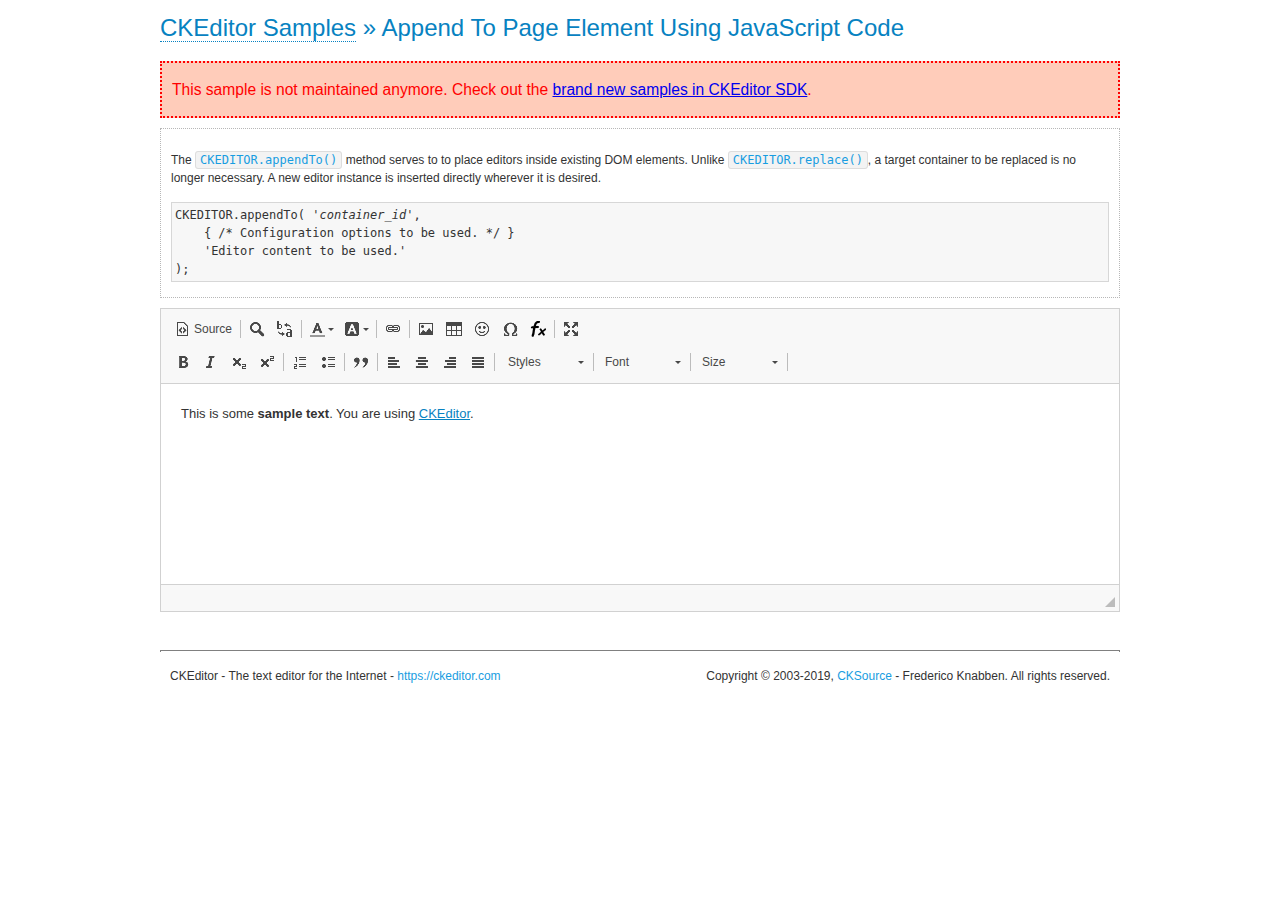
<file: static/pageEditor/samples/old/appendto.html>
<!DOCTYPE html>
<!--
Copyright (c) 2003-2019, CKSource - Frederico Knabben. All rights reserved.
For licensing, see LICENSE.md or https://ckeditor.com/legal/ckeditor-oss-license
-->
<html>
<head>
	<meta charset="utf-8">
	<title>Append To Page Element Using JavaScript Code &mdash; CKEditor Sample</title>
	<script src="../../ckeditor.js"></script>
	<link rel="stylesheet" href="sample.css">
</head>
<body>
	<h1 class="samples">
		<a href="index.html">CKEditor Samples</a> &raquo; Append To Page Element Using JavaScript Code
	</h1>
	<div class="warning deprecated">
		This sample is not maintained anymore. Check out the <a href="https://sdk.ckeditor.com/">brand new samples in CKEditor SDK</a>.
	</div>
	<div id="section1">
		<div class="description">
			<p>
				The <code><a class="samples" href="https://ckeditor.com/docs/ckeditor4/latest/api/CKEDITOR.html#method-appendTo">CKEDITOR.appendTo()</a></code> method serves to to place editors inside existing DOM elements. Unlike <code><a class="samples" href="https://ckeditor.com/docs/ckeditor4/latest/api/CKEDITOR.html#method-replace">CKEDITOR.replace()</a></code>,
				a target container to be replaced is no longer necessary. A new editor
				instance is inserted directly wherever it is desired.
			</p>
<pre class="samples">CKEDITOR.appendTo( '<em>container_id</em>',
	{ /* Configuration options to be used. */ }
	'Editor content to be used.'
);</pre>
		</div>
		<script>

			// This call can be placed at any point after the
			// DOM element to append CKEditor to or inside the <head><script>
			// in a window.onload event handler.

			// Append a CKEditor instance using the default configuration and the
			// provided content to the <div> element of ID "section1".
			CKEDITOR.appendTo( 'section1',
				null,
				'<p>This is some <strong>sample text</strong>. You are using <a href="https://ckeditor.com/">CKEditor</a>.</p>'
			);

		</script>
	</div>
	<br>
	<div id="footer">
		<hr>
		<p>
			CKEditor - The text editor for the Internet - <a class="samples" href="https://ckeditor.com/">https://ckeditor.com</a>
		</p>
		<p id="copy">
			Copyright &copy; 2003-2019, <a class="samples" href="https://cksource.com/">CKSource</a> - Frederico
			Knabben. All rights reserved.
		</p>
	</div>
</body>
</html>
</file>
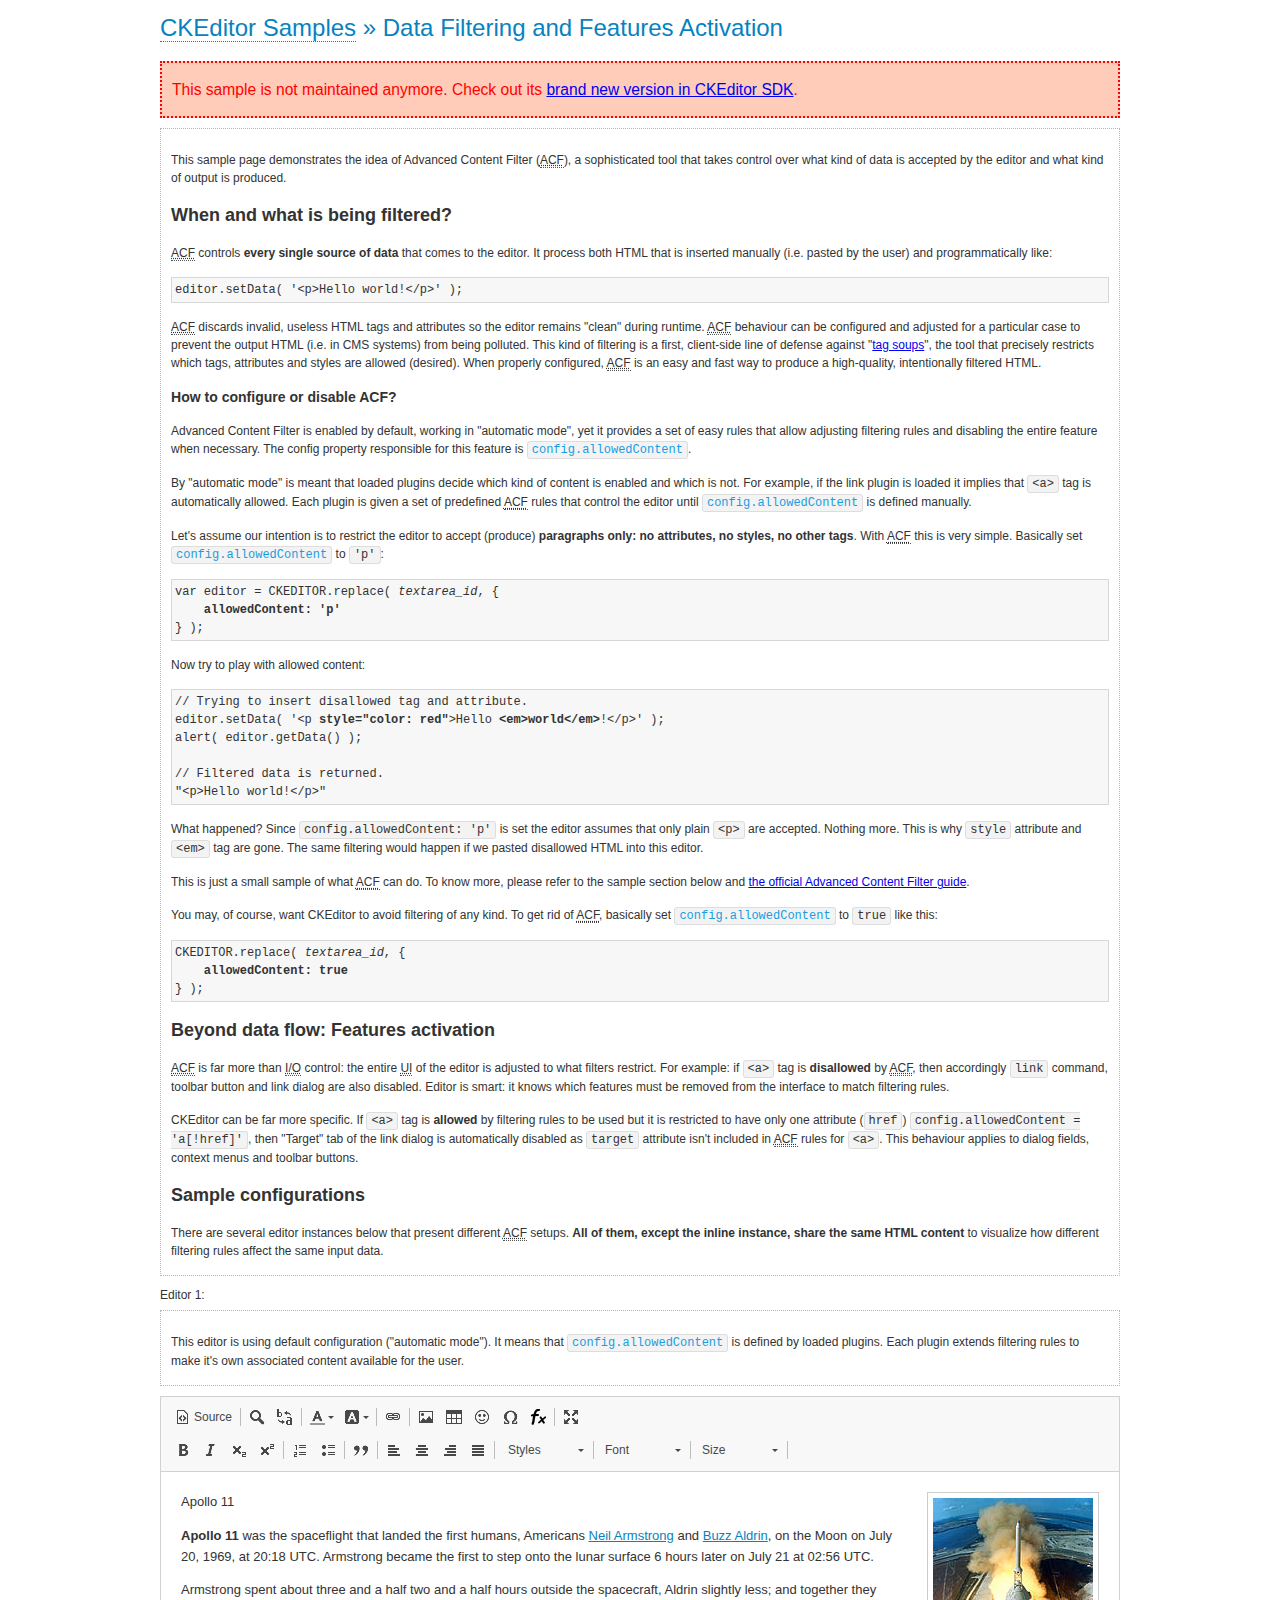
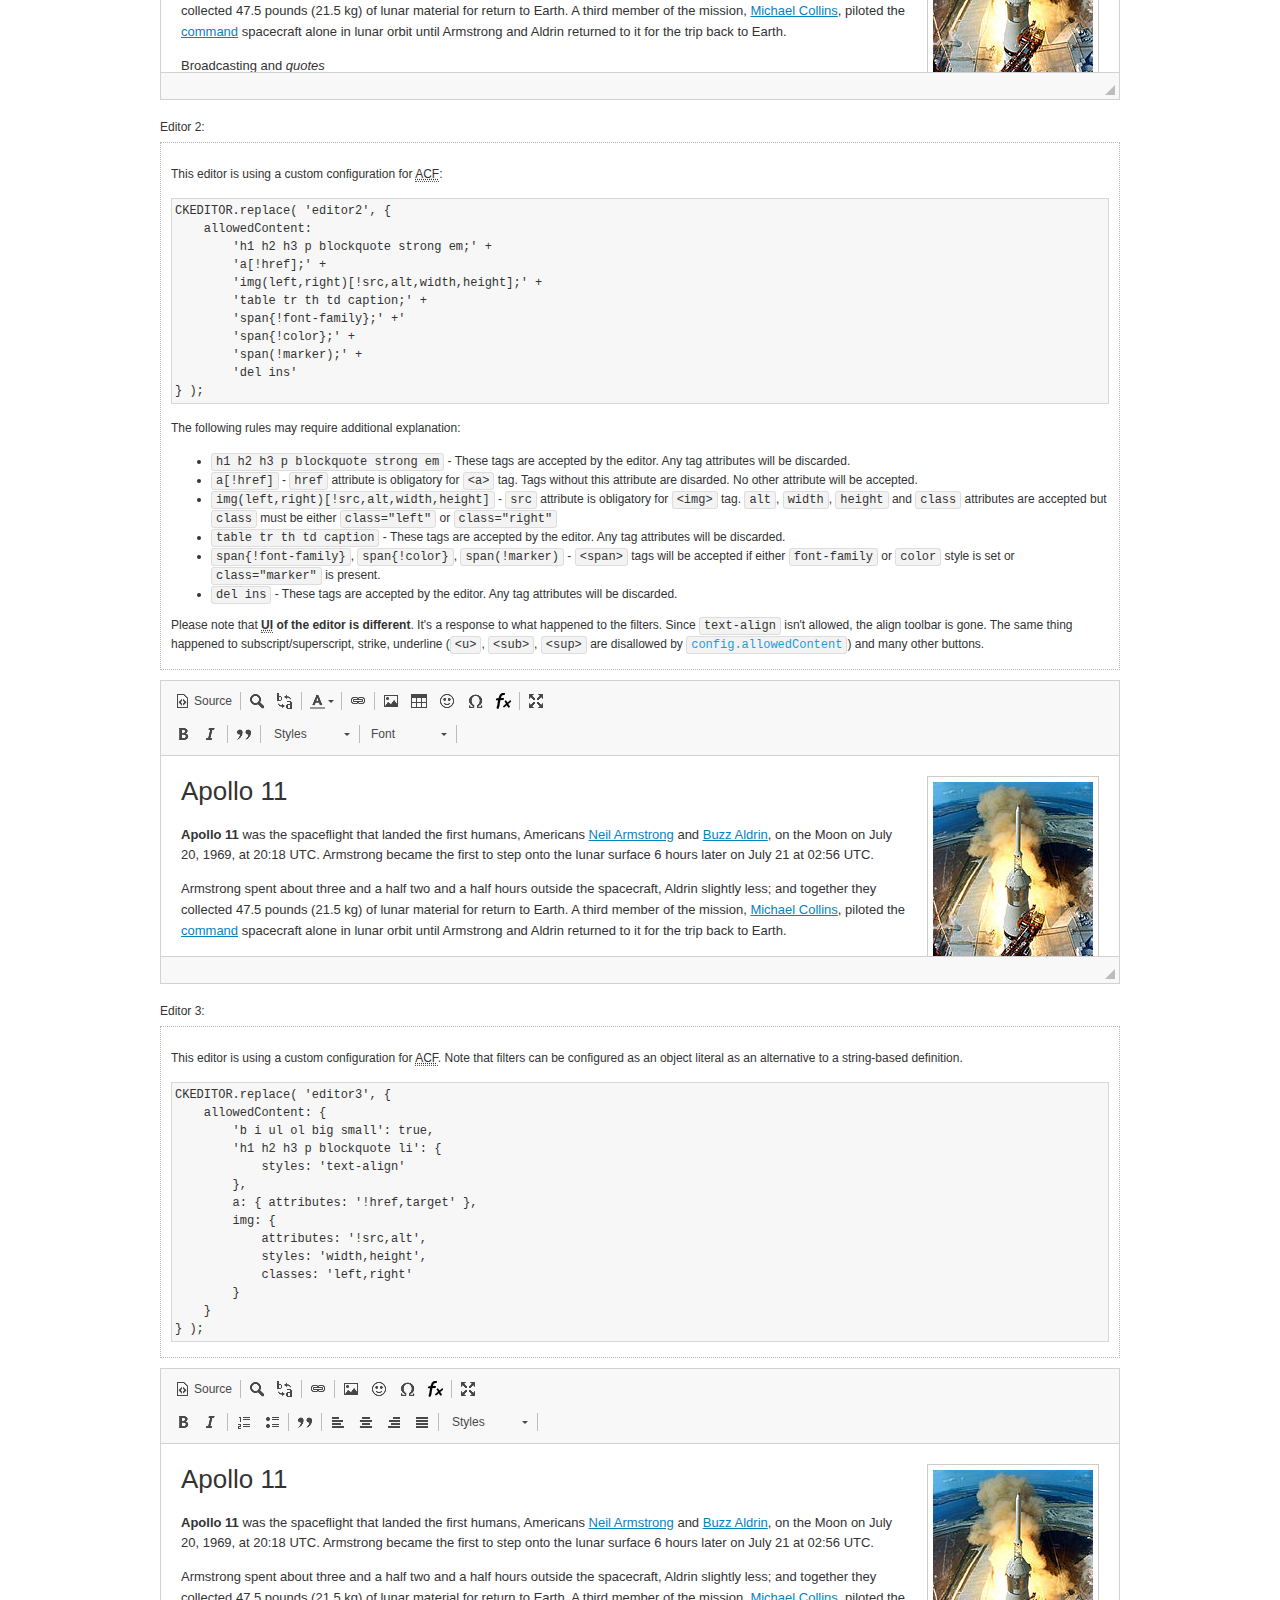
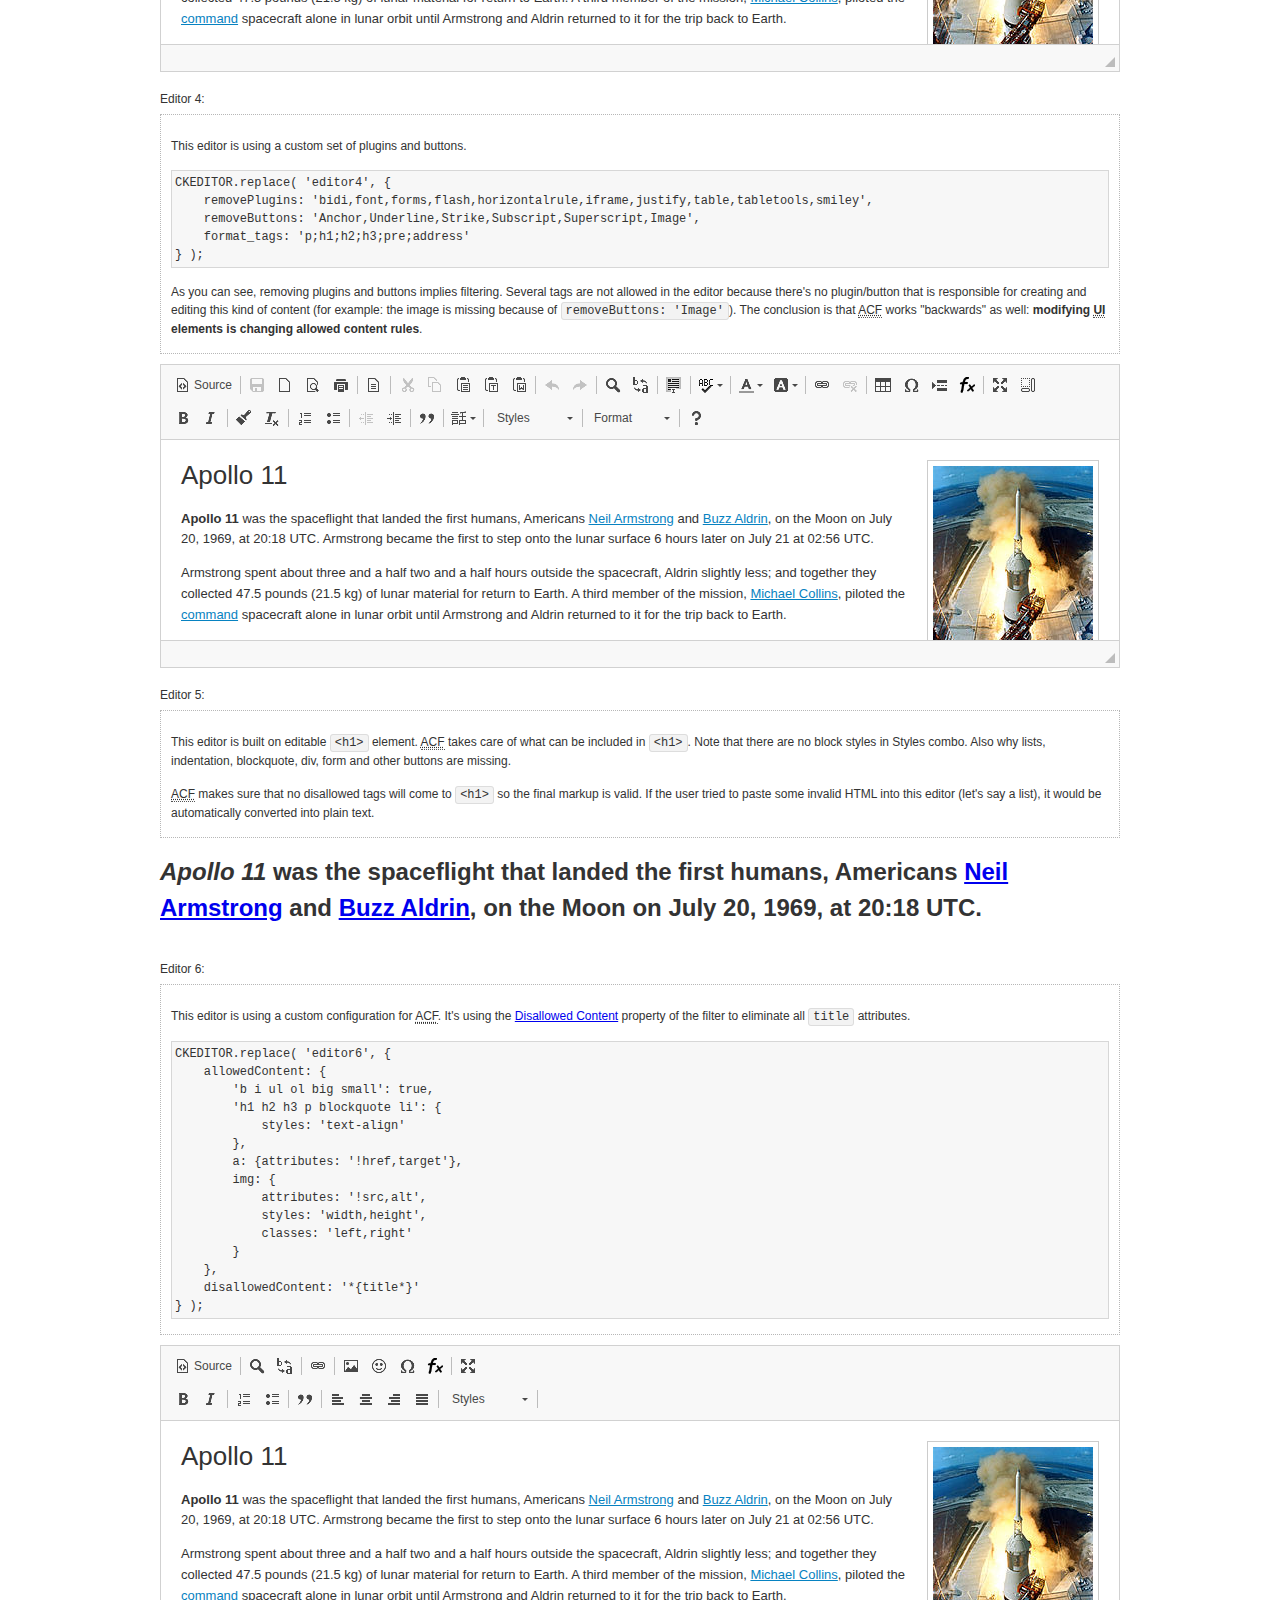
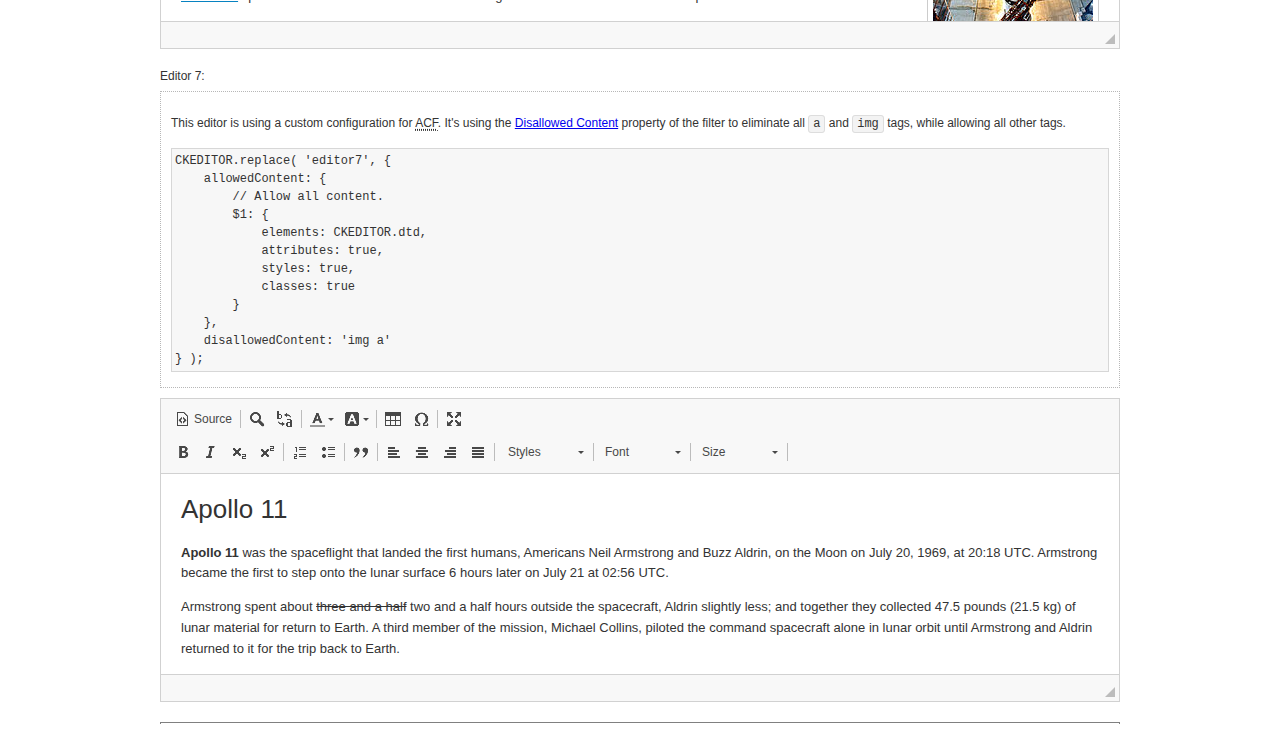
<file: static/pageEditor/samples/old/datafiltering.html>
<!DOCTYPE html>
<!--
Copyright (c) 2003-2019, CKSource - Frederico Knabben. All rights reserved.
For licensing, see LICENSE.md or https://ckeditor.com/legal/ckeditor-oss-license
-->
<html>
<head>
	<meta charset="utf-8">
	<title>Data Filtering &mdash; CKEditor Sample</title>
	<script src="../../ckeditor.js"></script>
	<link rel="stylesheet" href="sample.css">
	<script>
		// Remove advanced tabs for all editors.
		CKEDITOR.config.removeDialogTabs = 'image:advanced;link:advanced;flash:advanced;creatediv:advanced;editdiv:advanced';
	</script>
</head>
<body>
	<h1 class="samples">
		<a href="index.html">CKEditor Samples</a> &raquo; Data Filtering and Features Activation
	</h1>
	<div class="warning deprecated">
		This sample is not maintained anymore. Check out its <a href="https://sdk.ckeditor.com/samples/acf.html">brand new version in CKEditor SDK</a>.
	</div>
	<div class="description">
		<p>
			This sample page demonstrates the idea of Advanced Content Filter
			(<abbr title="Advanced Content Filter">ACF</abbr>), a sophisticated
			tool that takes control over what kind of data is accepted by the editor and what
			kind of output is produced.
		</p>
		<h2>When and what is being filtered?</h2>
		<p>
			<abbr title="Advanced Content Filter">ACF</abbr> controls
			<strong>every single source of data</strong> that comes to the editor.
			It process both HTML that is inserted manually (i.e. pasted by the user)
			and programmatically like:
		</p>
<pre class="samples">
editor.setData( '&lt;p&gt;Hello world!&lt;/p&gt;' );
</pre>
		<p>
			<abbr title="Advanced Content Filter">ACF</abbr> discards invalid,
			useless HTML tags and attributes so the editor remains "clean" during
			runtime. <abbr title="Advanced Content Filter">ACF</abbr> behaviour
			can be configured and adjusted for a particular case to prevent the
			output HTML (i.e. in CMS systems) from being polluted.

			This kind of filtering is a first, client-side line of defense
			against "<a href="http://en.wikipedia.org/wiki/Tag_soup">tag soups</a>",
			the tool that precisely restricts which tags, attributes and styles
			are allowed (desired). When properly configured, <abbr title="Advanced Content Filter">ACF</abbr>
			is an easy and fast way to produce a high-quality, intentionally filtered HTML.
		</p>

		<h3>How to configure or disable ACF?</h3>
		<p>
			Advanced Content Filter is enabled by default, working in "automatic mode", yet
			it provides a set of easy rules that allow adjusting filtering rules
			and disabling the entire feature when necessary. The config property
			responsible for this feature is <code><a class="samples"
			href="https://ckeditor.com/docs/ckeditor4/latest/api/CKEDITOR_config.html#cfg-allowedContent">config.allowedContent</a></code>.
		</p>
		<p>
			By "automatic mode" is meant that loaded plugins decide which kind
			of content is enabled and which is not. For example, if the link
			plugin is loaded it implies that <code>&lt;a&gt;</code> tag is
			automatically allowed. Each plugin is given a set
			of predefined <abbr title="Advanced Content Filter">ACF</abbr> rules
			that control the editor until <code><a class="samples"
			href="https://ckeditor.com/docs/ckeditor4/latest/api/CKEDITOR_config.html#cfg-allowedContent">
			config.allowedContent</a></code>
			is defined manually.
		</p>
		<p>
			Let's assume our intention is to restrict the editor to accept (produce) <strong>paragraphs
			only: no attributes, no styles, no other tags</strong>.
			With <abbr title="Advanced Content Filter">ACF</abbr>
			this is very simple. Basically set <code><a class="samples"
			href="https://ckeditor.com/docs/ckeditor4/latest/api/CKEDITOR_config.html#cfg-allowedContent">
			config.allowedContent</a></code> to <code>'p'</code>:
		</p>
<pre class="samples">
var editor = CKEDITOR.replace( <em>textarea_id</em>, {
	<strong>allowedContent: 'p'</strong>
} );
</pre>
		<p>
			Now try to play with allowed content:
		</p>
<pre class="samples">
// Trying to insert disallowed tag and attribute.
editor.setData( '&lt;p <strong>style="color: red"</strong>&gt;Hello <strong>&lt;em&gt;world&lt;/em&gt;</strong>!&lt;/p&gt;' );
alert( editor.getData() );

// Filtered data is returned.
"&lt;p&gt;Hello world!&lt;/p&gt;"
</pre>
		<p>
			What happened? Since <code>config.allowedContent: 'p'</code> is set the editor assumes
			that only plain <code>&lt;p&gt;</code> are accepted. Nothing more. This is why
			<code>style</code> attribute and <code>&lt;em&gt;</code> tag are gone. The same
			filtering would happen if we pasted disallowed HTML into this editor.
		</p>
		<p>
			This is just a small sample of what <abbr title="Advanced Content Filter">ACF</abbr>
			can do. To know more, please refer to the sample section below and
			<a href="https://ckeditor.com/docs/ckeditor4/latest/guide/dev_advanced_content_filter.html">the official Advanced Content Filter guide</a>.
		</p>
		<p>
			You may, of course, want CKEditor to avoid filtering of any kind.
			To get rid of <abbr title="Advanced Content Filter">ACF</abbr>,
			basically set <code><a class="samples"
			href="https://ckeditor.com/docs/ckeditor4/latest/api/CKEDITOR_config.html#cfg-allowedContent">
			config.allowedContent</a></code> to <code>true</code> like this:
		</p>
<pre class="samples">
CKEDITOR.replace( <em>textarea_id</em>, {
	<strong>allowedContent: true</strong>
} );
</pre>

		<h2>Beyond data flow: Features activation</h2>
		<p>
			<abbr title="Advanced Content Filter">ACF</abbr> is far more than
			<abbr title="Input/Output">I/O</abbr> control: the entire
			<abbr title="User Interface">UI</abbr> of the editor is adjusted to what
			filters restrict. For example: if <code>&lt;a&gt;</code> tag is
			<strong>disallowed</strong>
			by <abbr title="Advanced Content Filter">ACF</abbr>,
			then accordingly <code>link</code> command, toolbar button and link dialog
			are also disabled. Editor is smart: it knows which features must be
			removed from the interface to match filtering rules.
		</p>
		<p>
			CKEditor can be far more specific. If <code>&lt;a&gt;</code> tag is
			<strong>allowed</strong> by filtering rules to be used but it is restricted
			to have only one attribute (<code>href</code>)
			<code>config.allowedContent = 'a[!href]'</code>, then
			"Target" tab of the link dialog is automatically disabled as <code>target</code>
			attribute isn't included in <abbr title="Advanced Content Filter">ACF</abbr> rules
			for <code>&lt;a&gt;</code>. This behaviour applies to dialog fields, context
			menus and toolbar buttons.
		</p>

		<h2>Sample configurations</h2>
		<p>
			There are several editor instances below that present different
			<abbr title="Advanced Content Filter">ACF</abbr> setups. <strong>All of them,
			except the inline instance, share the same HTML content</strong> to visualize
			how different filtering rules affect the same input data.
		</p>
	</div>

	<div>
		<label for="editor1">
			Editor 1:
		</label>
		<div class="description">
			<p>
				This editor is using default configuration ("automatic mode"). It means that
				<code><a class="samples"
				href="https://ckeditor.com/docs/ckeditor4/latest/api/CKEDITOR_config.html#cfg-allowedContent">
				config.allowedContent</a></code> is defined by loaded plugins.
				Each plugin extends filtering rules to make it's own associated content
				available for the user.
			</p>
		</div>
		<textarea cols="80" id="editor1" name="editor1" rows="10">
			&lt;h1&gt;&lt;img alt=&quot;Saturn V carrying Apollo 11&quot; class=&quot;right&quot; src=&quot;assets/sample.jpg&quot;/&gt; Apollo 11&lt;/h1&gt; &lt;p&gt;&lt;b&gt;Apollo 11&lt;/b&gt; was the spaceflight that landed the first humans, Americans &lt;a href=&quot;http://en.wikipedia.org/wiki/Neil_Armstrong&quot; title=&quot;Neil Armstrong&quot;&gt;Neil Armstrong&lt;/a&gt; and &lt;a href=&quot;http://en.wikipedia.org/wiki/Buzz_Aldrin&quot; title=&quot;Buzz Aldrin&quot;&gt;Buzz Aldrin&lt;/a&gt;, on the Moon on July 20, 1969, at 20:18 UTC. Armstrong became the first to step onto the lunar surface 6 hours later on July 21 at 02:56 UTC.&lt;/p&gt; &lt;p&gt;Armstrong spent about &lt;s&gt;three and a half&lt;/s&gt; two and a half hours outside the spacecraft, Aldrin slightly less; and together they collected 47.5 pounds (21.5&amp;nbsp;kg) of lunar material for return to Earth. A third member of the mission, &lt;a href=&quot;http://en.wikipedia.org/wiki/Michael_Collins_(astronaut)&quot; title=&quot;Michael Collins (astronaut)&quot;&gt;Michael Collins&lt;/a&gt;, piloted the &lt;a href=&quot;http://en.wikipedia.org/wiki/Apollo_Command/Service_Module&quot; title=&quot;Apollo Command/Service Module&quot;&gt;command&lt;/a&gt; spacecraft alone in lunar orbit until Armstrong and Aldrin returned to it for the trip back to Earth.&lt;/p&gt; &lt;h2&gt;Broadcasting and &lt;em&gt;quotes&lt;/em&gt; &lt;a id=&quot;quotes&quot; name=&quot;quotes&quot;&gt;&lt;/a&gt;&lt;/h2&gt; &lt;p&gt;Broadcast on live TV to a world-wide audience, Armstrong stepped onto the lunar surface and described the event as:&lt;/p&gt; &lt;blockquote&gt;&lt;p&gt;One small step for [a] man, one giant leap for mankind.&lt;/p&gt;&lt;/blockquote&gt; &lt;p&gt;Apollo 11 effectively ended the &lt;a href=&quot;http://en.wikipedia.org/wiki/Space_Race&quot; title=&quot;Space Race&quot;&gt;Space Race&lt;/a&gt; and fulfilled a national goal proposed in 1961 by the late U.S. President &lt;a href=&quot;http://en.wikipedia.org/wiki/John_F._Kennedy&quot; title=&quot;John F. Kennedy&quot;&gt;John F. Kennedy&lt;/a&gt; in a speech before the United States Congress:&lt;/p&gt; &lt;blockquote&gt;&lt;p&gt;[...] before this decade is out, of landing a man on the Moon and returning him safely to the Earth.&lt;/p&gt;&lt;/blockquote&gt; &lt;h2&gt;Technical details &lt;a id=&quot;tech-details&quot; name=&quot;tech-details&quot;&gt;&lt;/a&gt;&lt;/h2&gt; &lt;table align=&quot;right&quot; border=&quot;1&quot; bordercolor=&quot;#ccc&quot; cellpadding=&quot;5&quot; cellspacing=&quot;0&quot; style=&quot;border-collapse:collapse;margin:10px 0 10px 15px;&quot;&gt; &lt;caption&gt;&lt;strong&gt;Mission crew&lt;/strong&gt;&lt;/caption&gt; &lt;thead&gt; &lt;tr&gt; &lt;th scope=&quot;col&quot;&gt;Position&lt;/th&gt; &lt;th scope=&quot;col&quot;&gt;Astronaut&lt;/th&gt; &lt;/tr&gt; &lt;/thead&gt; &lt;tbody&gt; &lt;tr&gt; &lt;td&gt;Commander&lt;/td&gt; &lt;td&gt;Neil A. Armstrong&lt;/td&gt; &lt;/tr&gt; &lt;tr&gt; &lt;td&gt;Command Module Pilot&lt;/td&gt; &lt;td&gt;Michael Collins&lt;/td&gt; &lt;/tr&gt; &lt;tr&gt; &lt;td&gt;Lunar Module Pilot&lt;/td&gt; &lt;td&gt;Edwin &amp;quot;Buzz&amp;quot; E. Aldrin, Jr.&lt;/td&gt; &lt;/tr&gt; &lt;/tbody&gt; &lt;/table&gt; &lt;p&gt;Launched by a &lt;strong&gt;Saturn V&lt;/strong&gt; rocket from &lt;a href=&quot;http://en.wikipedia.org/wiki/Kennedy_Space_Center&quot; title=&quot;Kennedy Space Center&quot;&gt;Kennedy Space Center&lt;/a&gt; in Merritt Island, Florida on July 16, Apollo 11 was the fifth manned mission of &lt;a href=&quot;http://en.wikipedia.org/wiki/NASA&quot; title=&quot;NASA&quot;&gt;NASA&lt;/a&gt;&amp;#39;s Apollo program. The Apollo spacecraft had three parts:&lt;/p&gt; &lt;ol&gt; &lt;li&gt;&lt;strong&gt;Command Module&lt;/strong&gt; with a cabin for the three astronauts which was the only part which landed back on Earth&lt;/li&gt; &lt;li&gt;&lt;strong&gt;Service Module&lt;/strong&gt; which supported the Command Module with propulsion, electrical power, oxygen and water&lt;/li&gt; &lt;li&gt;&lt;strong&gt;Lunar Module&lt;/strong&gt; for landing on the Moon.&lt;/li&gt; &lt;/ol&gt; &lt;p&gt;After being sent to the Moon by the Saturn V&amp;#39;s upper stage, the astronauts separated the spacecraft from it and travelled for three days until they entered into lunar orbit. Armstrong and Aldrin then moved into the Lunar Module and landed in the &lt;a href=&quot;http://en.wikipedia.org/wiki/Mare_Tranquillitatis&quot; title=&quot;Mare Tranquillitatis&quot;&gt;Sea of Tranquility&lt;/a&gt;. They stayed a total of about 21 and a half hours on the lunar surface. After lifting off in the upper part of the Lunar Module and rejoining Collins in the Command Module, they returned to Earth and landed in the &lt;a href=&quot;http://en.wikipedia.org/wiki/Pacific_Ocean&quot; title=&quot;Pacific Ocean&quot;&gt;Pacific Ocean&lt;/a&gt; on July 24.&lt;/p&gt; &lt;hr/&gt; &lt;p style=&quot;text-align: right;&quot;&gt;&lt;small&gt;Source: &lt;a href=&quot;http://en.wikipedia.org/wiki/Apollo_11&quot;&gt;Wikipedia.org&lt;/a&gt;&lt;/small&gt;&lt;/p&gt;
		</textarea>

		<script>

			CKEDITOR.replace( 'editor1' );

		</script>
	</div>

	<br>

	<div>
		<label for="editor2">
			Editor 2:
		</label>
		<div class="description">
			<p>
				This editor is using a custom configuration for
				<abbr title="Advanced Content Filter">ACF</abbr>:
			</p>
<pre class="samples">
CKEDITOR.replace( 'editor2', {
	allowedContent:
		'h1 h2 h3 p blockquote strong em;' +
		'a[!href];' +
		'img(left,right)[!src,alt,width,height];' +
		'table tr th td caption;' +
		'span{!font-family};' +'
		'span{!color};' +
		'span(!marker);' +
		'del ins'
} );
</pre>
			<p>
				The following rules may require additional explanation:
			</p>
			<ul>
				<li>
					<code>h1 h2 h3 p blockquote strong em</code> - These tags
					are accepted by the editor. Any tag attributes will be discarded.
				</li>
				<li>
					<code>a[!href]</code> - <code>href</code> attribute is obligatory
					for <code>&lt;a&gt;</code> tag. Tags without this attribute
					are disarded. No other attribute will be accepted.
				</li>
				<li>
					<code>img(left,right)[!src,alt,width,height]</code> - <code>src</code>
					attribute is obligatory for <code>&lt;img&gt;</code> tag.
					<code>alt</code>, <code>width</code>, <code>height</code>
					and <code>class</code> attributes are accepted but
					<code>class</code> must be either <code>class="left"</code>
					or <code>class="right"</code>
				</li>
				<li>
					<code>table tr th td caption</code> - These tags
					are accepted by the editor. Any tag attributes will be discarded.
				</li>
				<li>
					<code>span{!font-family}</code>, <code>span{!color}</code>,
					<code>span(!marker)</code> - <code>&lt;span&gt;</code> tags
					will be accepted if either <code>font-family</code> or
					<code>color</code> style is set or <code>class="marker"</code>
					is present.
				</li>
				<li>
					<code>del ins</code> - These tags
					are accepted by the editor. Any tag attributes will be discarded.
				</li>
			</ul>
			<p>
				Please note that <strong><abbr title="User Interface">UI</abbr> of the
				editor is different</strong>. It's a response to what happened to the filters.
				Since <code>text-align</code> isn't allowed, the align toolbar is gone.
				The same thing happened to subscript/superscript, strike, underline
				(<code>&lt;u&gt;</code>, <code>&lt;sub&gt;</code>, <code>&lt;sup&gt;</code>
				are disallowed by <code><a class="samples"
				href="https://ckeditor.com/docs/ckeditor4/latest/api/CKEDITOR_config.html#cfg-allowedContent">
				config.allowedContent</a></code>) and many other buttons.
			</p>
		</div>
		<textarea cols="80" id="editor2" name="editor2" rows="10">
			&lt;h1&gt;&lt;img alt=&quot;Saturn V carrying Apollo 11&quot; class=&quot;right&quot; src=&quot;assets/sample.jpg&quot;/&gt; Apollo 11&lt;/h1&gt; &lt;p&gt;&lt;b&gt;Apollo 11&lt;/b&gt; was the spaceflight that landed the first humans, Americans &lt;a href=&quot;http://en.wikipedia.org/wiki/Neil_Armstrong&quot; title=&quot;Neil Armstrong&quot;&gt;Neil Armstrong&lt;/a&gt; and &lt;a href=&quot;http://en.wikipedia.org/wiki/Buzz_Aldrin&quot; title=&quot;Buzz Aldrin&quot;&gt;Buzz Aldrin&lt;/a&gt;, on the Moon on July 20, 1969, at 20:18 UTC. Armstrong became the first to step onto the lunar surface 6 hours later on July 21 at 02:56 UTC.&lt;/p&gt; &lt;p&gt;Armstrong spent about &lt;s&gt;three and a half&lt;/s&gt; two and a half hours outside the spacecraft, Aldrin slightly less; and together they collected 47.5 pounds (21.5&amp;nbsp;kg) of lunar material for return to Earth. A third member of the mission, &lt;a href=&quot;http://en.wikipedia.org/wiki/Michael_Collins_(astronaut)&quot; title=&quot;Michael Collins (astronaut)&quot;&gt;Michael Collins&lt;/a&gt;, piloted the &lt;a href=&quot;http://en.wikipedia.org/wiki/Apollo_Command/Service_Module&quot; title=&quot;Apollo Command/Service Module&quot;&gt;command&lt;/a&gt; spacecraft alone in lunar orbit until Armstrong and Aldrin returned to it for the trip back to Earth.&lt;/p&gt; &lt;h2&gt;Broadcasting and &lt;em&gt;quotes&lt;/em&gt; &lt;a id=&quot;quotes&quot; name=&quot;quotes&quot;&gt;&lt;/a&gt;&lt;/h2&gt; &lt;p&gt;Broadcast on live TV to a world-wide audience, Armstrong stepped onto the lunar surface and described the event as:&lt;/p&gt; &lt;blockquote&gt;&lt;p&gt;One small step for [a] man, one giant leap for mankind.&lt;/p&gt;&lt;/blockquote&gt; &lt;p&gt;Apollo 11 effectively ended the &lt;a href=&quot;http://en.wikipedia.org/wiki/Space_Race&quot; title=&quot;Space Race&quot;&gt;Space Race&lt;/a&gt; and fulfilled a national goal proposed in 1961 by the late U.S. President &lt;a href=&quot;http://en.wikipedia.org/wiki/John_F._Kennedy&quot; title=&quot;John F. Kennedy&quot;&gt;John F. Kennedy&lt;/a&gt; in a speech before the United States Congress:&lt;/p&gt; &lt;blockquote&gt;&lt;p&gt;[...] before this decade is out, of landing a man on the Moon and returning him safely to the Earth.&lt;/p&gt;&lt;/blockquote&gt; &lt;h2&gt;Technical details &lt;a id=&quot;tech-details&quot; name=&quot;tech-details&quot;&gt;&lt;/a&gt;&lt;/h2&gt; &lt;table align=&quot;right&quot; border=&quot;1&quot; bordercolor=&quot;#ccc&quot; cellpadding=&quot;5&quot; cellspacing=&quot;0&quot; style=&quot;border-collapse:collapse;margin:10px 0 10px 15px;&quot;&gt; &lt;caption&gt;&lt;strong&gt;Mission crew&lt;/strong&gt;&lt;/caption&gt; &lt;thead&gt; &lt;tr&gt; &lt;th scope=&quot;col&quot;&gt;Position&lt;/th&gt; &lt;th scope=&quot;col&quot;&gt;Astronaut&lt;/th&gt; &lt;/tr&gt; &lt;/thead&gt; &lt;tbody&gt; &lt;tr&gt; &lt;td&gt;Commander&lt;/td&gt; &lt;td&gt;Neil A. Armstrong&lt;/td&gt; &lt;/tr&gt; &lt;tr&gt; &lt;td&gt;Command Module Pilot&lt;/td&gt; &lt;td&gt;Michael Collins&lt;/td&gt; &lt;/tr&gt; &lt;tr&gt; &lt;td&gt;Lunar Module Pilot&lt;/td&gt; &lt;td&gt;Edwin &amp;quot;Buzz&amp;quot; E. Aldrin, Jr.&lt;/td&gt; &lt;/tr&gt; &lt;/tbody&gt; &lt;/table&gt; &lt;p&gt;Launched by a &lt;strong&gt;Saturn V&lt;/strong&gt; rocket from &lt;a href=&quot;http://en.wikipedia.org/wiki/Kennedy_Space_Center&quot; title=&quot;Kennedy Space Center&quot;&gt;Kennedy Space Center&lt;/a&gt; in Merritt Island, Florida on July 16, Apollo 11 was the fifth manned mission of &lt;a href=&quot;http://en.wikipedia.org/wiki/NASA&quot; title=&quot;NASA&quot;&gt;NASA&lt;/a&gt;&amp;#39;s Apollo program. The Apollo spacecraft had three parts:&lt;/p&gt; &lt;ol&gt; &lt;li&gt;&lt;strong&gt;Command Module&lt;/strong&gt; with a cabin for the three astronauts which was the only part which landed back on Earth&lt;/li&gt; &lt;li&gt;&lt;strong&gt;Service Module&lt;/strong&gt; which supported the Command Module with propulsion, electrical power, oxygen and water&lt;/li&gt; &lt;li&gt;&lt;strong&gt;Lunar Module&lt;/strong&gt; for landing on the Moon.&lt;/li&gt; &lt;/ol&gt; &lt;p&gt;After being sent to the Moon by the Saturn V&amp;#39;s upper stage, the astronauts separated the spacecraft from it and travelled for three days until they entered into lunar orbit. Armstrong and Aldrin then moved into the Lunar Module and landed in the &lt;a href=&quot;http://en.wikipedia.org/wiki/Mare_Tranquillitatis&quot; title=&quot;Mare Tranquillitatis&quot;&gt;Sea of Tranquility&lt;/a&gt;. They stayed a total of about 21 and a half hours on the lunar surface. After lifting off in the upper part of the Lunar Module and rejoining Collins in the Command Module, they returned to Earth and landed in the &lt;a href=&quot;http://en.wikipedia.org/wiki/Pacific_Ocean&quot; title=&quot;Pacific Ocean&quot;&gt;Pacific Ocean&lt;/a&gt; on July 24.&lt;/p&gt; &lt;hr/&gt; &lt;p style=&quot;text-align: right;&quot;&gt;&lt;small&gt;Source: &lt;a href=&quot;http://en.wikipedia.org/wiki/Apollo_11&quot;&gt;Wikipedia.org&lt;/a&gt;&lt;/small&gt;&lt;/p&gt;
		</textarea>
		<script>

			CKEDITOR.replace( 'editor2', {
				allowedContent:
					'h1 h2 h3 p blockquote strong em;' +
					'a[!href];' +
					'img(left,right)[!src,alt,width,height];' +
					'table tr th td caption;' +
					'span{!font-family};' +
					'span{!color};' +
					'span(!marker);' +
					'del ins'
			} );

		</script>
	</div>

	<br>

	<div>
		<label for="editor3">
			Editor 3:
		</label>
		<div class="description">
			<p>
				This editor is using a custom configuration for
				<abbr title="Advanced Content Filter">ACF</abbr>.
				Note that filters can be configured as an object literal
				as an alternative to a string-based definition.
			</p>
<pre class="samples">
CKEDITOR.replace( 'editor3', {
	allowedContent: {
		'b i ul ol big small': true,
		'h1 h2 h3 p blockquote li': {
			styles: 'text-align'
		},
		a: { attributes: '!href,target' },
		img: {
			attributes: '!src,alt',
			styles: 'width,height',
			classes: 'left,right'
		}
	}
} );
</pre>
		</div>
		<textarea cols="80" id="editor3" name="editor3" rows="10">
			&lt;h1&gt;&lt;img alt=&quot;Saturn V carrying Apollo 11&quot; class=&quot;right&quot; src=&quot;assets/sample.jpg&quot;/&gt; Apollo 11&lt;/h1&gt; &lt;p&gt;&lt;b&gt;Apollo 11&lt;/b&gt; was the spaceflight that landed the first humans, Americans &lt;a href=&quot;http://en.wikipedia.org/wiki/Neil_Armstrong&quot; title=&quot;Neil Armstrong&quot;&gt;Neil Armstrong&lt;/a&gt; and &lt;a href=&quot;http://en.wikipedia.org/wiki/Buzz_Aldrin&quot; title=&quot;Buzz Aldrin&quot;&gt;Buzz Aldrin&lt;/a&gt;, on the Moon on July 20, 1969, at 20:18 UTC. Armstrong became the first to step onto the lunar surface 6 hours later on July 21 at 02:56 UTC.&lt;/p&gt; &lt;p&gt;Armstrong spent about &lt;s&gt;three and a half&lt;/s&gt; two and a half hours outside the spacecraft, Aldrin slightly less; and together they collected 47.5 pounds (21.5&amp;nbsp;kg) of lunar material for return to Earth. A third member of the mission, &lt;a href=&quot;http://en.wikipedia.org/wiki/Michael_Collins_(astronaut)&quot; title=&quot;Michael Collins (astronaut)&quot;&gt;Michael Collins&lt;/a&gt;, piloted the &lt;a href=&quot;http://en.wikipedia.org/wiki/Apollo_Command/Service_Module&quot; title=&quot;Apollo Command/Service Module&quot;&gt;command&lt;/a&gt; spacecraft alone in lunar orbit until Armstrong and Aldrin returned to it for the trip back to Earth.&lt;/p&gt; &lt;h2&gt;Broadcasting and &lt;em&gt;quotes&lt;/em&gt; &lt;a id=&quot;quotes&quot; name=&quot;quotes&quot;&gt;&lt;/a&gt;&lt;/h2&gt; &lt;p&gt;Broadcast on live TV to a world-wide audience, Armstrong stepped onto the lunar surface and described the event as:&lt;/p&gt; &lt;blockquote&gt;&lt;p&gt;One small step for [a] man, one giant leap for mankind.&lt;/p&gt;&lt;/blockquote&gt; &lt;p&gt;Apollo 11 effectively ended the &lt;a href=&quot;http://en.wikipedia.org/wiki/Space_Race&quot; title=&quot;Space Race&quot;&gt;Space Race&lt;/a&gt; and fulfilled a national goal proposed in 1961 by the late U.S. President &lt;a href=&quot;http://en.wikipedia.org/wiki/John_F._Kennedy&quot; title=&quot;John F. Kennedy&quot;&gt;John F. Kennedy&lt;/a&gt; in a speech before the United States Congress:&lt;/p&gt; &lt;blockquote&gt;&lt;p&gt;[...] before this decade is out, of landing a man on the Moon and returning him safely to the Earth.&lt;/p&gt;&lt;/blockquote&gt; &lt;h2&gt;Technical details &lt;a id=&quot;tech-details&quot; name=&quot;tech-details&quot;&gt;&lt;/a&gt;&lt;/h2&gt; &lt;table align=&quot;right&quot; border=&quot;1&quot; bordercolor=&quot;#ccc&quot; cellpadding=&quot;5&quot; cellspacing=&quot;0&quot; style=&quot;border-collapse:collapse;margin:10px 0 10px 15px;&quot;&gt; &lt;caption&gt;&lt;strong&gt;Mission crew&lt;/strong&gt;&lt;/caption&gt; &lt;thead&gt; &lt;tr&gt; &lt;th scope=&quot;col&quot;&gt;Position&lt;/th&gt; &lt;th scope=&quot;col&quot;&gt;Astronaut&lt;/th&gt; &lt;/tr&gt; &lt;/thead&gt; &lt;tbody&gt; &lt;tr&gt; &lt;td&gt;Commander&lt;/td&gt; &lt;td&gt;Neil A. Armstrong&lt;/td&gt; &lt;/tr&gt; &lt;tr&gt; &lt;td&gt;Command Module Pilot&lt;/td&gt; &lt;td&gt;Michael Collins&lt;/td&gt; &lt;/tr&gt; &lt;tr&gt; &lt;td&gt;Lunar Module Pilot&lt;/td&gt; &lt;td&gt;Edwin &amp;quot;Buzz&amp;quot; E. Aldrin, Jr.&lt;/td&gt; &lt;/tr&gt; &lt;/tbody&gt; &lt;/table&gt; &lt;p&gt;Launched by a &lt;strong&gt;Saturn V&lt;/strong&gt; rocket from &lt;a href=&quot;http://en.wikipedia.org/wiki/Kennedy_Space_Center&quot; title=&quot;Kennedy Space Center&quot;&gt;Kennedy Space Center&lt;/a&gt; in Merritt Island, Florida on July 16, Apollo 11 was the fifth manned mission of &lt;a href=&quot;http://en.wikipedia.org/wiki/NASA&quot; title=&quot;NASA&quot;&gt;NASA&lt;/a&gt;&amp;#39;s Apollo program. The Apollo spacecraft had three parts:&lt;/p&gt; &lt;ol&gt; &lt;li&gt;&lt;strong&gt;Command Module&lt;/strong&gt; with a cabin for the three astronauts which was the only part which landed back on Earth&lt;/li&gt; &lt;li&gt;&lt;strong&gt;Service Module&lt;/strong&gt; which supported the Command Module with propulsion, electrical power, oxygen and water&lt;/li&gt; &lt;li&gt;&lt;strong&gt;Lunar Module&lt;/strong&gt; for landing on the Moon.&lt;/li&gt; &lt;/ol&gt; &lt;p&gt;After being sent to the Moon by the Saturn V&amp;#39;s upper stage, the astronauts separated the spacecraft from it and travelled for three days until they entered into lunar orbit. Armstrong and Aldrin then moved into the Lunar Module and landed in the &lt;a href=&quot;http://en.wikipedia.org/wiki/Mare_Tranquillitatis&quot; title=&quot;Mare Tranquillitatis&quot;&gt;Sea of Tranquility&lt;/a&gt;. They stayed a total of about 21 and a half hours on the lunar surface. After lifting off in the upper part of the Lunar Module and rejoining Collins in the Command Module, they returned to Earth and landed in the &lt;a href=&quot;http://en.wikipedia.org/wiki/Pacific_Ocean&quot; title=&quot;Pacific Ocean&quot;&gt;Pacific Ocean&lt;/a&gt; on July 24.&lt;/p&gt; &lt;hr/&gt; &lt;p style=&quot;text-align: right;&quot;&gt;&lt;small&gt;Source: &lt;a href=&quot;http://en.wikipedia.org/wiki/Apollo_11&quot;&gt;Wikipedia.org&lt;/a&gt;&lt;/small&gt;&lt;/p&gt;
		</textarea>
		<script>

			CKEDITOR.replace( 'editor3', {
				allowedContent: {
					'b i ul ol big small': true,
					'h1 h2 h3 p blockquote li': {
						styles: 'text-align'
					},
					a: { attributes: '!href,target' },
					img: {
						attributes: '!src,alt',
						styles: 'width,height',
						classes: 'left,right'
					}
				}
			} );

		</script>
	</div>

	<br>

	<div>
		<label for="editor4">
			Editor 4:
		</label>
		<div class="description">
			<p>
				This editor is using a custom set of plugins and buttons.
			</p>
<pre class="samples">
CKEDITOR.replace( 'editor4', {
	removePlugins: 'bidi,font,forms,flash,horizontalrule,iframe,justify,table,tabletools,smiley',
	removeButtons: 'Anchor,Underline,Strike,Subscript,Superscript,Image',
	format_tags: 'p;h1;h2;h3;pre;address'
} );
</pre>
			<p>
				As you can see, removing plugins and buttons implies filtering.
				Several tags are not allowed in the editor because there's no
				plugin/button that is responsible for creating and editing this
				kind of content (for example: the image is missing because
				of <code>removeButtons: 'Image'</code>). The conclusion is that
				<abbr title="Advanced Content Filter">ACF</abbr> works "backwards"
				as well: <strong>modifying <abbr title="User Interface">UI</abbr>
				elements is changing allowed content rules</strong>.
			</p>
		</div>
		<textarea cols="80" id="editor4" name="editor4" rows="10">
			&lt;h1&gt;&lt;img alt=&quot;Saturn V carrying Apollo 11&quot; class=&quot;right&quot; src=&quot;assets/sample.jpg&quot;/&gt; Apollo 11&lt;/h1&gt; &lt;p&gt;&lt;b&gt;Apollo 11&lt;/b&gt; was the spaceflight that landed the first humans, Americans &lt;a href=&quot;http://en.wikipedia.org/wiki/Neil_Armstrong&quot; title=&quot;Neil Armstrong&quot;&gt;Neil Armstrong&lt;/a&gt; and &lt;a href=&quot;http://en.wikipedia.org/wiki/Buzz_Aldrin&quot; title=&quot;Buzz Aldrin&quot;&gt;Buzz Aldrin&lt;/a&gt;, on the Moon on July 20, 1969, at 20:18 UTC. Armstrong became the first to step onto the lunar surface 6 hours later on July 21 at 02:56 UTC.&lt;/p&gt; &lt;p&gt;Armstrong spent about &lt;s&gt;three and a half&lt;/s&gt; two and a half hours outside the spacecraft, Aldrin slightly less; and together they collected 47.5 pounds (21.5&amp;nbsp;kg) of lunar material for return to Earth. A third member of the mission, &lt;a href=&quot;http://en.wikipedia.org/wiki/Michael_Collins_(astronaut)&quot; title=&quot;Michael Collins (astronaut)&quot;&gt;Michael Collins&lt;/a&gt;, piloted the &lt;a href=&quot;http://en.wikipedia.org/wiki/Apollo_Command/Service_Module&quot; title=&quot;Apollo Command/Service Module&quot;&gt;command&lt;/a&gt; spacecraft alone in lunar orbit until Armstrong and Aldrin returned to it for the trip back to Earth.&lt;/p&gt; &lt;h2&gt;Broadcasting and &lt;em&gt;quotes&lt;/em&gt; &lt;a id=&quot;quotes&quot; name=&quot;quotes&quot;&gt;&lt;/a&gt;&lt;/h2&gt; &lt;p&gt;Broadcast on live TV to a world-wide audience, Armstrong stepped onto the lunar surface and described the event as:&lt;/p&gt; &lt;blockquote&gt;&lt;p&gt;One small step for [a] man, one giant leap for mankind.&lt;/p&gt;&lt;/blockquote&gt; &lt;p&gt;Apollo 11 effectively ended the &lt;a href=&quot;http://en.wikipedia.org/wiki/Space_Race&quot; title=&quot;Space Race&quot;&gt;Space Race&lt;/a&gt; and fulfilled a national goal proposed in 1961 by the late U.S. President &lt;a href=&quot;http://en.wikipedia.org/wiki/John_F._Kennedy&quot; title=&quot;John F. Kennedy&quot;&gt;John F. Kennedy&lt;/a&gt; in a speech before the United States Congress:&lt;/p&gt; &lt;blockquote&gt;&lt;p&gt;[...] before this decade is out, of landing a man on the Moon and returning him safely to the Earth.&lt;/p&gt;&lt;/blockquote&gt; &lt;h2&gt;Technical details &lt;a id=&quot;tech-details&quot; name=&quot;tech-details&quot;&gt;&lt;/a&gt;&lt;/h2&gt; &lt;table align=&quot;right&quot; border=&quot;1&quot; bordercolor=&quot;#ccc&quot; cellpadding=&quot;5&quot; cellspacing=&quot;0&quot; style=&quot;border-collapse:collapse;margin:10px 0 10px 15px;&quot;&gt; &lt;caption&gt;&lt;strong&gt;Mission crew&lt;/strong&gt;&lt;/caption&gt; &lt;thead&gt; &lt;tr&gt; &lt;th scope=&quot;col&quot;&gt;Position&lt;/th&gt; &lt;th scope=&quot;col&quot;&gt;Astronaut&lt;/th&gt; &lt;/tr&gt; &lt;/thead&gt; &lt;tbody&gt; &lt;tr&gt; &lt;td&gt;Commander&lt;/td&gt; &lt;td&gt;Neil A. Armstrong&lt;/td&gt; &lt;/tr&gt; &lt;tr&gt; &lt;td&gt;Command Module Pilot&lt;/td&gt; &lt;td&gt;Michael Collins&lt;/td&gt; &lt;/tr&gt; &lt;tr&gt; &lt;td&gt;Lunar Module Pilot&lt;/td&gt; &lt;td&gt;Edwin &amp;quot;Buzz&amp;quot; E. Aldrin, Jr.&lt;/td&gt; &lt;/tr&gt; &lt;/tbody&gt; &lt;/table&gt; &lt;p&gt;Launched by a &lt;strong&gt;Saturn V&lt;/strong&gt; rocket from &lt;a href=&quot;http://en.wikipedia.org/wiki/Kennedy_Space_Center&quot; title=&quot;Kennedy Space Center&quot;&gt;Kennedy Space Center&lt;/a&gt; in Merritt Island, Florida on July 16, Apollo 11 was the fifth manned mission of &lt;a href=&quot;http://en.wikipedia.org/wiki/NASA&quot; title=&quot;NASA&quot;&gt;NASA&lt;/a&gt;&amp;#39;s Apollo program. The Apollo spacecraft had three parts:&lt;/p&gt; &lt;ol&gt; &lt;li&gt;&lt;strong&gt;Command Module&lt;/strong&gt; with a cabin for the three astronauts which was the only part which landed back on Earth&lt;/li&gt; &lt;li&gt;&lt;strong&gt;Service Module&lt;/strong&gt; which supported the Command Module with propulsion, electrical power, oxygen and water&lt;/li&gt; &lt;li&gt;&lt;strong&gt;Lunar Module&lt;/strong&gt; for landing on the Moon.&lt;/li&gt; &lt;/ol&gt; &lt;p&gt;After being sent to the Moon by the Saturn V&amp;#39;s upper stage, the astronauts separated the spacecraft from it and travelled for three days until they entered into lunar orbit. Armstrong and Aldrin then moved into the Lunar Module and landed in the &lt;a href=&quot;http://en.wikipedia.org/wiki/Mare_Tranquillitatis&quot; title=&quot;Mare Tranquillitatis&quot;&gt;Sea of Tranquility&lt;/a&gt;. They stayed a total of about 21 and a half hours on the lunar surface. After lifting off in the upper part of the Lunar Module and rejoining Collins in the Command Module, they returned to Earth and landed in the &lt;a href=&quot;http://en.wikipedia.org/wiki/Pacific_Ocean&quot; title=&quot;Pacific Ocean&quot;&gt;Pacific Ocean&lt;/a&gt; on July 24.&lt;/p&gt; &lt;hr/&gt; &lt;p style=&quot;text-align: right;&quot;&gt;&lt;small&gt;Source: &lt;a href=&quot;http://en.wikipedia.org/wiki/Apollo_11&quot;&gt;Wikipedia.org&lt;/a&gt;&lt;/small&gt;&lt;/p&gt;
		</textarea>
		<script>

			CKEDITOR.replace( 'editor4', {
				removePlugins: 'bidi,div,font,forms,flash,horizontalrule,iframe,justify,table,tabletools,smiley',
				removeButtons: 'Anchor,Underline,Strike,Subscript,Superscript,Image',
				format_tags: 'p;h1;h2;h3;pre;address'
			} );

		</script>
	</div>

	<br>

	<div>
		<label for="editor5">
			Editor 5:
		</label>
		<div class="description">
			<p>
				This editor is built on editable <code>&lt;h1&gt;</code> element.
				<abbr title="Advanced Content Filter">ACF</abbr> takes care of
				what can be included in <code>&lt;h1&gt;</code>. Note that there
				are no block styles in Styles combo. Also why lists, indentation,
				blockquote, div, form and other buttons are missing.
			</p>
			<p>
				<abbr title="Advanced Content Filter">ACF</abbr> makes sure that
				no disallowed tags will come to <code>&lt;h1&gt;</code> so the final
				markup is valid. If the user tried to paste some invalid HTML
				into this editor (let's say a list), it would be automatically
				converted into plain text.
			</p>
		</div>
		<h1 id="editor5" contenteditable="true">
			<em>Apollo 11</em> was the spaceflight that landed the first humans, Americans <a href="http://en.wikipedia.org/wiki/Neil_Armstrong" title="Neil Armstrong">Neil Armstrong</a> and <a href="http://en.wikipedia.org/wiki/Buzz_Aldrin" title="Buzz Aldrin">Buzz Aldrin</a>, on the Moon on July 20, 1969, at 20:18 UTC.
		</h1>
	</div>

	<br>

	<div>
		<label for="editor3">
			Editor 6:
		</label>
		<div class="description">
			<p>
				This editor is using a custom configuration for <abbr title="Advanced Content Filter">ACF</abbr>.
				It's using the <a href="https://ckeditor.com/docs/ckeditor4/latest/guide/dev_disallowed_content.html" rel="noopener noreferrer" target="_blank">
				Disallowed Content</a> property of the filter to eliminate all <code>title</code> attributes.
			</p>

<pre class="samples">
CKEDITOR.replace( 'editor6', {
	allowedContent: {
		'b i ul ol big small': true,
		'h1 h2 h3 p blockquote li': {
			styles: 'text-align'
		},
		a: {attributes: '!href,target'},
		img: {
			attributes: '!src,alt',
			styles: 'width,height',
			classes: 'left,right'
		}
	},
	disallowedContent: '*{title*}'
} );
</pre>
		</div>
		<textarea cols="80" id="editor6" name="editor6" rows="10">
			&lt;h1&gt;&lt;img alt=&quot;Saturn V carrying Apollo 11&quot; class=&quot;right&quot; src=&quot;assets/sample.jpg&quot;/&gt; Apollo 11&lt;/h1&gt; &lt;p&gt;&lt;b&gt;Apollo 11&lt;/b&gt; was the spaceflight that landed the first humans, Americans &lt;a href=&quot;http://en.wikipedia.org/wiki/Neil_Armstrong&quot; title=&quot;Neil Armstrong&quot;&gt;Neil Armstrong&lt;/a&gt; and &lt;a href=&quot;http://en.wikipedia.org/wiki/Buzz_Aldrin&quot; title=&quot;Buzz Aldrin&quot;&gt;Buzz Aldrin&lt;/a&gt;, on the Moon on July 20, 1969, at 20:18 UTC. Armstrong became the first to step onto the lunar surface 6 hours later on July 21 at 02:56 UTC.&lt;/p&gt; &lt;p&gt;Armstrong spent about &lt;s&gt;three and a half&lt;/s&gt; two and a half hours outside the spacecraft, Aldrin slightly less; and together they collected 47.5 pounds (21.5&amp;nbsp;kg) of lunar material for return to Earth. A third member of the mission, &lt;a href=&quot;http://en.wikipedia.org/wiki/Michael_Collins_(astronaut)&quot; title=&quot;Michael Collins (astronaut)&quot;&gt;Michael Collins&lt;/a&gt;, piloted the &lt;a href=&quot;http://en.wikipedia.org/wiki/Apollo_Command/Service_Module&quot; title=&quot;Apollo Command/Service Module&quot;&gt;command&lt;/a&gt; spacecraft alone in lunar orbit until Armstrong and Aldrin returned to it for the trip back to Earth.&lt;/p&gt; &lt;h2&gt;Broadcasting and &lt;em&gt;quotes&lt;/em&gt; &lt;a id=&quot;quotes&quot; name=&quot;quotes&quot;&gt;&lt;/a&gt;&lt;/h2&gt; &lt;p&gt;Broadcast on live TV to a world-wide audience, Armstrong stepped onto the lunar surface and described the event as:&lt;/p&gt; &lt;blockquote&gt;&lt;p&gt;One small step for [a] man, one giant leap for mankind.&lt;/p&gt;&lt;/blockquote&gt; &lt;p&gt;Apollo 11 effectively ended the &lt;a href=&quot;http://en.wikipedia.org/wiki/Space_Race&quot; title=&quot;Space Race&quot;&gt;Space Race&lt;/a&gt; and fulfilled a national goal proposed in 1961 by the late U.S. President &lt;a href=&quot;http://en.wikipedia.org/wiki/John_F._Kennedy&quot; title=&quot;John F. Kennedy&quot;&gt;John F. Kennedy&lt;/a&gt; in a speech before the United States Congress:&lt;/p&gt; &lt;blockquote&gt;&lt;p&gt;[...] before this decade is out, of landing a man on the Moon and returning him safely to the Earth.&lt;/p&gt;&lt;/blockquote&gt; &lt;h2&gt;Technical details &lt;a id=&quot;tech-details&quot; name=&quot;tech-details&quot;&gt;&lt;/a&gt;&lt;/h2&gt; &lt;table align=&quot;right&quot; border=&quot;1&quot; bordercolor=&quot;#ccc&quot; cellpadding=&quot;5&quot; cellspacing=&quot;0&quot; style=&quot;border-collapse:collapse;margin:10px 0 10px 15px;&quot;&gt; &lt;caption&gt;&lt;strong&gt;Mission crew&lt;/strong&gt;&lt;/caption&gt; &lt;thead&gt; &lt;tr&gt; &lt;th scope=&quot;col&quot;&gt;Position&lt;/th&gt; &lt;th scope=&quot;col&quot;&gt;Astronaut&lt;/th&gt; &lt;/tr&gt; &lt;/thead&gt; &lt;tbody&gt; &lt;tr&gt; &lt;td&gt;Commander&lt;/td&gt; &lt;td&gt;Neil A. Armstrong&lt;/td&gt; &lt;/tr&gt; &lt;tr&gt; &lt;td&gt;Command Module Pilot&lt;/td&gt; &lt;td&gt;Michael Collins&lt;/td&gt; &lt;/tr&gt; &lt;tr&gt; &lt;td&gt;Lunar Module Pilot&lt;/td&gt; &lt;td&gt;Edwin &amp;quot;Buzz&amp;quot; E. Aldrin, Jr.&lt;/td&gt; &lt;/tr&gt; &lt;/tbody&gt; &lt;/table&gt; &lt;p&gt;Launched by a &lt;strong&gt;Saturn V&lt;/strong&gt; rocket from &lt;a href=&quot;http://en.wikipedia.org/wiki/Kennedy_Space_Center&quot; title=&quot;Kennedy Space Center&quot;&gt;Kennedy Space Center&lt;/a&gt; in Merritt Island, Florida on July 16, Apollo 11 was the fifth manned mission of &lt;a href=&quot;http://en.wikipedia.org/wiki/NASA&quot; title=&quot;NASA&quot;&gt;NASA&lt;/a&gt;&amp;#39;s Apollo program. The Apollo spacecraft had three parts:&lt;/p&gt; &lt;ol&gt; &lt;li&gt;&lt;strong&gt;Command Module&lt;/strong&gt; with a cabin for the three astronauts which was the only part which landed back on Earth&lt;/li&gt; &lt;li&gt;&lt;strong&gt;Service Module&lt;/strong&gt; which supported the Command Module with propulsion, electrical power, oxygen and water&lt;/li&gt; &lt;li&gt;&lt;strong&gt;Lunar Module&lt;/strong&gt; for landing on the Moon.&lt;/li&gt; &lt;/ol&gt; &lt;p&gt;After being sent to the Moon by the Saturn V&amp;#39;s upper stage, the astronauts separated the spacecraft from it and travelled for three days until they entered into lunar orbit. Armstrong and Aldrin then moved into the Lunar Module and landed in the &lt;a href=&quot;http://en.wikipedia.org/wiki/Mare_Tranquillitatis&quot; title=&quot;Mare Tranquillitatis&quot;&gt;Sea of Tranquility&lt;/a&gt;. They stayed a total of about 21 and a half hours on the lunar surface. After lifting off in the upper part of the Lunar Module and rejoining Collins in the Command Module, they returned to Earth and landed in the &lt;a href=&quot;http://en.wikipedia.org/wiki/Pacific_Ocean&quot; title=&quot;Pacific Ocean&quot;&gt;Pacific Ocean&lt;/a&gt; on July 24.&lt;/p&gt; &lt;hr/&gt; &lt;p style=&quot;text-align: right;&quot;&gt;&lt;small&gt;Source: &lt;a href=&quot;http://en.wikipedia.org/wiki/Apollo_11&quot;&gt;Wikipedia.org&lt;/a&gt;&lt;/small&gt;&lt;/p&gt;
		</textarea>
		<script>

			CKEDITOR.replace( 'editor6', {
				allowedContent: {
					'b i ul ol big small': true,
					'h1 h2 h3 p blockquote li': {
						styles: 'text-align'
					},
					a: {attributes: '!href,target'},
					img: {
						attributes: '!src,alt',
						styles: 'width,height',
						classes: 'left,right'
					}
				},
				disallowedContent: '*{title*}'
			} );

		</script>
	</div>

	<br>

	<div>
		<label for="editor7">
			Editor 7:
		</label>
		<div class="description">
			<p>
				This editor is using a custom configuration for <abbr title="Advanced Content Filter">ACF</abbr>.
				It's using the <a href="https://ckeditor.com/docs/ckeditor4/latest/guide/dev_disallowed_content.html" rel="noopener noreferrer" target="_blank">
				Disallowed Content</a> property of the filter to eliminate all <code>a</code> and <code>img</code> tags,
				while allowing all other tags.
			</p>
<pre class="samples">
CKEDITOR.replace( 'editor7', {
	allowedContent: {
		// Allow all content.
		$1: {
			elements: CKEDITOR.dtd,
			attributes: true,
			styles: true,
			classes: true
		}
	},
	disallowedContent: 'img a'
} );
</pre>
		</div>
		<textarea cols="80" id="editor7" name="editor7" rows="10">
			&lt;h1&gt;&lt;img alt=&quot;Saturn V carrying Apollo 11&quot; class=&quot;right&quot; src=&quot;assets/sample.jpg&quot;/&gt; Apollo 11&lt;/h1&gt; &lt;p&gt;&lt;b&gt;Apollo 11&lt;/b&gt; was the spaceflight that landed the first humans, Americans &lt;a href=&quot;http://en.wikipedia.org/wiki/Neil_Armstrong&quot; title=&quot;Neil Armstrong&quot;&gt;Neil Armstrong&lt;/a&gt; and &lt;a href=&quot;http://en.wikipedia.org/wiki/Buzz_Aldrin&quot; title=&quot;Buzz Aldrin&quot;&gt;Buzz Aldrin&lt;/a&gt;, on the Moon on July 20, 1969, at 20:18 UTC. Armstrong became the first to step onto the lunar surface 6 hours later on July 21 at 02:56 UTC.&lt;/p&gt; &lt;p&gt;Armstrong spent about &lt;s&gt;three and a half&lt;/s&gt; two and a half hours outside the spacecraft, Aldrin slightly less; and together they collected 47.5 pounds (21.5&amp;nbsp;kg) of lunar material for return to Earth. A third member of the mission, &lt;a href=&quot;http://en.wikipedia.org/wiki/Michael_Collins_(astronaut)&quot; title=&quot;Michael Collins (astronaut)&quot;&gt;Michael Collins&lt;/a&gt;, piloted the &lt;a href=&quot;http://en.wikipedia.org/wiki/Apollo_Command/Service_Module&quot; title=&quot;Apollo Command/Service Module&quot;&gt;command&lt;/a&gt; spacecraft alone in lunar orbit until Armstrong and Aldrin returned to it for the trip back to Earth.&lt;/p&gt; &lt;h2&gt;Broadcasting and &lt;em&gt;quotes&lt;/em&gt; &lt;a id=&quot;quotes&quot; name=&quot;quotes&quot;&gt;&lt;/a&gt;&lt;/h2&gt; &lt;p&gt;Broadcast on live TV to a world-wide audience, Armstrong stepped onto the lunar surface and described the event as:&lt;/p&gt; &lt;blockquote&gt;&lt;p&gt;One small step for [a] man, one giant leap for mankind.&lt;/p&gt;&lt;/blockquote&gt; &lt;p&gt;Apollo 11 effectively ended the &lt;a href=&quot;http://en.wikipedia.org/wiki/Space_Race&quot; title=&quot;Space Race&quot;&gt;Space Race&lt;/a&gt; and fulfilled a national goal proposed in 1961 by the late U.S. President &lt;a href=&quot;http://en.wikipedia.org/wiki/John_F._Kennedy&quot; title=&quot;John F. Kennedy&quot;&gt;John F. Kennedy&lt;/a&gt; in a speech before the United States Congress:&lt;/p&gt; &lt;blockquote&gt;&lt;p&gt;[...] before this decade is out, of landing a man on the Moon and returning him safely to the Earth.&lt;/p&gt;&lt;/blockquote&gt; &lt;h2&gt;Technical details &lt;a id=&quot;tech-details&quot; name=&quot;tech-details&quot;&gt;&lt;/a&gt;&lt;/h2&gt; &lt;table align=&quot;right&quot; border=&quot;1&quot; bordercolor=&quot;#ccc&quot; cellpadding=&quot;5&quot; cellspacing=&quot;0&quot; style=&quot;border-collapse:collapse;margin:10px 0 10px 15px;&quot;&gt; &lt;caption&gt;&lt;strong&gt;Mission crew&lt;/strong&gt;&lt;/caption&gt; &lt;thead&gt; &lt;tr&gt; &lt;th scope=&quot;col&quot;&gt;Position&lt;/th&gt; &lt;th scope=&quot;col&quot;&gt;Astronaut&lt;/th&gt; &lt;/tr&gt; &lt;/thead&gt; &lt;tbody&gt; &lt;tr&gt; &lt;td&gt;Commander&lt;/td&gt; &lt;td&gt;Neil A. Armstrong&lt;/td&gt; &lt;/tr&gt; &lt;tr&gt; &lt;td&gt;Command Module Pilot&lt;/td&gt; &lt;td&gt;Michael Collins&lt;/td&gt; &lt;/tr&gt; &lt;tr&gt; &lt;td&gt;Lunar Module Pilot&lt;/td&gt; &lt;td&gt;Edwin &amp;quot;Buzz&amp;quot; E. Aldrin, Jr.&lt;/td&gt; &lt;/tr&gt; &lt;/tbody&gt; &lt;/table&gt; &lt;p&gt;Launched by a &lt;strong&gt;Saturn V&lt;/strong&gt; rocket from &lt;a href=&quot;http://en.wikipedia.org/wiki/Kennedy_Space_Center&quot; title=&quot;Kennedy Space Center&quot;&gt;Kennedy Space Center&lt;/a&gt; in Merritt Island, Florida on July 16, Apollo 11 was the fifth manned mission of &lt;a href=&quot;http://en.wikipedia.org/wiki/NASA&quot; title=&quot;NASA&quot;&gt;NASA&lt;/a&gt;&amp;#39;s Apollo program. The Apollo spacecraft had three parts:&lt;/p&gt; &lt;ol&gt; &lt;li&gt;&lt;strong&gt;Command Module&lt;/strong&gt; with a cabin for the three astronauts which was the only part which landed back on Earth&lt;/li&gt; &lt;li&gt;&lt;strong&gt;Service Module&lt;/strong&gt; which supported the Command Module with propulsion, electrical power, oxygen and water&lt;/li&gt; &lt;li&gt;&lt;strong&gt;Lunar Module&lt;/strong&gt; for landing on the Moon.&lt;/li&gt; &lt;/ol&gt; &lt;p&gt;After being sent to the Moon by the Saturn V&amp;#39;s upper stage, the astronauts separated the spacecraft from it and travelled for three days until they entered into lunar orbit. Armstrong and Aldrin then moved into the Lunar Module and landed in the &lt;a href=&quot;http://en.wikipedia.org/wiki/Mare_Tranquillitatis&quot; title=&quot;Mare Tranquillitatis&quot;&gt;Sea of Tranquility&lt;/a&gt;. They stayed a total of about 21 and a half hours on the lunar surface. After lifting off in the upper part of the Lunar Module and rejoining Collins in the Command Module, they returned to Earth and landed in the &lt;a href=&quot;http://en.wikipedia.org/wiki/Pacific_Ocean&quot; title=&quot;Pacific Ocean&quot;&gt;Pacific Ocean&lt;/a&gt; on July 24.&lt;/p&gt; &lt;hr/&gt; &lt;p style=&quot;text-align: right;&quot;&gt;&lt;small&gt;Source: &lt;a href=&quot;http://en.wikipedia.org/wiki/Apollo_11&quot;&gt;Wikipedia.org&lt;/a&gt;&lt;/small&gt;&lt;/p&gt;
		</textarea>
		<script>

			CKEDITOR.replace( 'editor7', {
				allowedContent: {
					// allow all content
					$1: {
						elements: CKEDITOR.dtd,
						attributes: true,
						styles: true,
						classes: true
					}
				},
				disallowedContent: 'img a'
			} );

		</script>
	</div>

	<div id="footer">
		<hr>
		<p>
			CKEditor - The text editor for the Internet - <a class="samples" href="https://ckeditor.com/">https://ckeditor.com</a>
		</p>
		<p id="copy">
			Copyright &copy; 2003-2019, <a class="samples" href="https://cksource.com/">CKSource</a> - Frederico
			Knabben. All rights reserved.
		</p>
	</div>
</body>
</html>
</file>
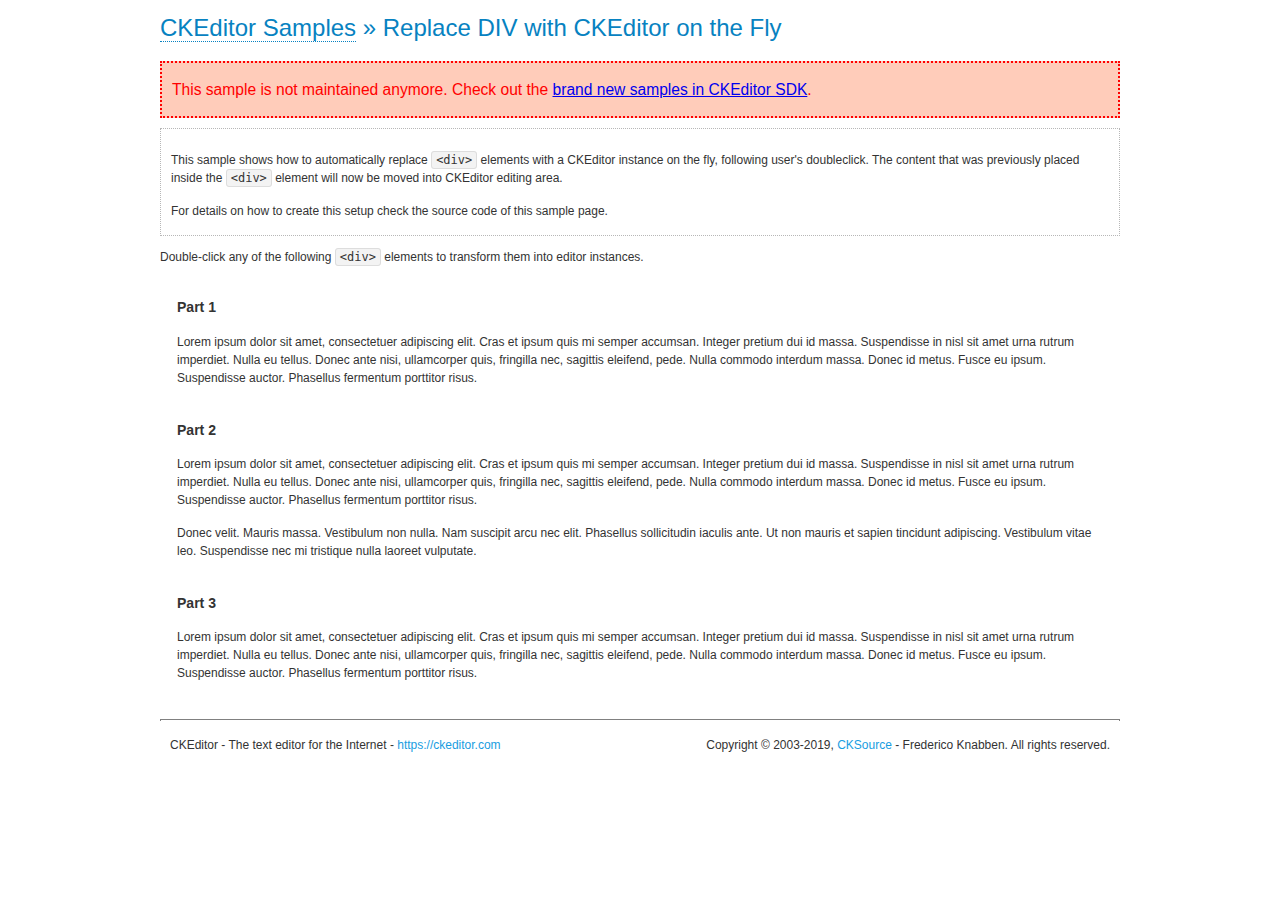
<file: static/pageEditor/samples/old/divreplace.html>
<!DOCTYPE html>
<!--
Copyright (c) 2003-2019, CKSource - Frederico Knabben. All rights reserved.
For licensing, see LICENSE.md or https://ckeditor.com/legal/ckeditor-oss-license
-->
<html>
<head>
	<meta charset="utf-8">
	<title>Replace DIV &mdash; CKEditor Sample</title>
	<script src="../../ckeditor.js"></script>
	<link href="sample.css" rel="stylesheet">
	<style>

		div.editable
		{
			border: solid 2px transparent;
			padding-left: 15px;
			padding-right: 15px;
		}

		div.editable:hover
		{
			border-color: black;
		}

	</style>
	<script>

		// Uncomment the following code to test the "Timeout Loading Method".
		// CKEDITOR.loadFullCoreTimeout = 5;

		window.onload = function() {
			// Listen to the double click event.
			if ( window.addEventListener )
				document.body.addEventListener( 'dblclick', onDoubleClick, false );
			else if ( window.attachEvent )
				document.body.attachEvent( 'ondblclick', onDoubleClick );

		};

		function onDoubleClick( ev ) {
			// Get the element which fired the event. This is not necessarily the
			// element to which the event has been attached.
			var element = ev.target || ev.srcElement;

			// Find out the div that holds this element.
			var name;

			do {
				element = element.parentNode;
			}
			while ( element && ( name = element.nodeName.toLowerCase() ) &&
				( name != 'div' || element.className.indexOf( 'editable' ) == -1 ) && name != 'body' );

			if ( name == 'div' && element.className.indexOf( 'editable' ) != -1 )
				replaceDiv( element );
		}

		var editor;

		function replaceDiv( div ) {
			if ( editor )
				editor.destroy();

			editor = CKEDITOR.replace( div );
		}

	</script>
</head>
<body>
	<h1 class="samples">
		<a href="index.html">CKEditor Samples</a> &raquo; Replace DIV with CKEditor on the Fly
	</h1>
	<div class="warning deprecated">
		This sample is not maintained anymore. Check out the <a href="https://sdk.ckeditor.com/">brand new samples in CKEditor SDK</a>.
	</div>
	<div class="description">
		<p>
			This sample shows how to automatically replace <code>&lt;div&gt;</code> elements
			with a CKEditor instance on the fly, following user's doubleclick. The content
			that was previously placed inside the <code>&lt;div&gt;</code> element will now
			be moved into CKEditor editing area.
		</p>
		<p>
			For details on how to create this setup check the source code of this sample page.
		</p>
	</div>
	<p>
		Double-click any of the following <code>&lt;div&gt;</code> elements to transform them into
		editor instances.
	</p>
	<div class="editable">
		<h3>
			Part 1
		</h3>
		<p>
			Lorem ipsum dolor sit amet, consectetuer adipiscing elit. Cras et ipsum quis mi
			semper accumsan. Integer pretium dui id massa. Suspendisse in nisl sit amet urna
			rutrum imperdiet. Nulla eu tellus. Donec ante nisi, ullamcorper quis, fringilla
			nec, sagittis eleifend, pede. Nulla commodo interdum massa. Donec id metus. Fusce
			eu ipsum. Suspendisse auctor. Phasellus fermentum porttitor risus.
		</p>
	</div>
	<div class="editable">
		<h3>
			Part 2
		</h3>
		<p>
			Lorem ipsum dolor sit amet, consectetuer adipiscing elit. Cras et ipsum quis mi
			semper accumsan. Integer pretium dui id massa. Suspendisse in nisl sit amet urna
			rutrum imperdiet. Nulla eu tellus. Donec ante nisi, ullamcorper quis, fringilla
			nec, sagittis eleifend, pede. Nulla commodo interdum massa. Donec id metus. Fusce
			eu ipsum. Suspendisse auctor. Phasellus fermentum porttitor risus.
		</p>
		<p>
			Donec velit. Mauris massa. Vestibulum non nulla. Nam suscipit arcu nec elit. Phasellus
			sollicitudin iaculis ante. Ut non mauris et sapien tincidunt adipiscing. Vestibulum
			vitae leo. Suspendisse nec mi tristique nulla laoreet vulputate.
		</p>
	</div>
	<div class="editable">
		<h3>
			Part 3
		</h3>
		<p>
			Lorem ipsum dolor sit amet, consectetuer adipiscing elit. Cras et ipsum quis mi
			semper accumsan. Integer pretium dui id massa. Suspendisse in nisl sit amet urna
			rutrum imperdiet. Nulla eu tellus. Donec ante nisi, ullamcorper quis, fringilla
			nec, sagittis eleifend, pede. Nulla commodo interdum massa. Donec id metus. Fusce
			eu ipsum. Suspendisse auctor. Phasellus fermentum porttitor risus.
		</p>
	</div>
	<div id="footer">
		<hr>
		<p>
			CKEditor - The text editor for the Internet - <a class="samples" href="https://ckeditor.com/">https://ckeditor.com</a>
		</p>
		<p id="copy">
			Copyright &copy; 2003-2019, <a class="samples" href="https://cksource.com/">CKSource</a> - Frederico
			Knabben. All rights reserved.
		</p>
	</div>
</body>
</html>
</file>
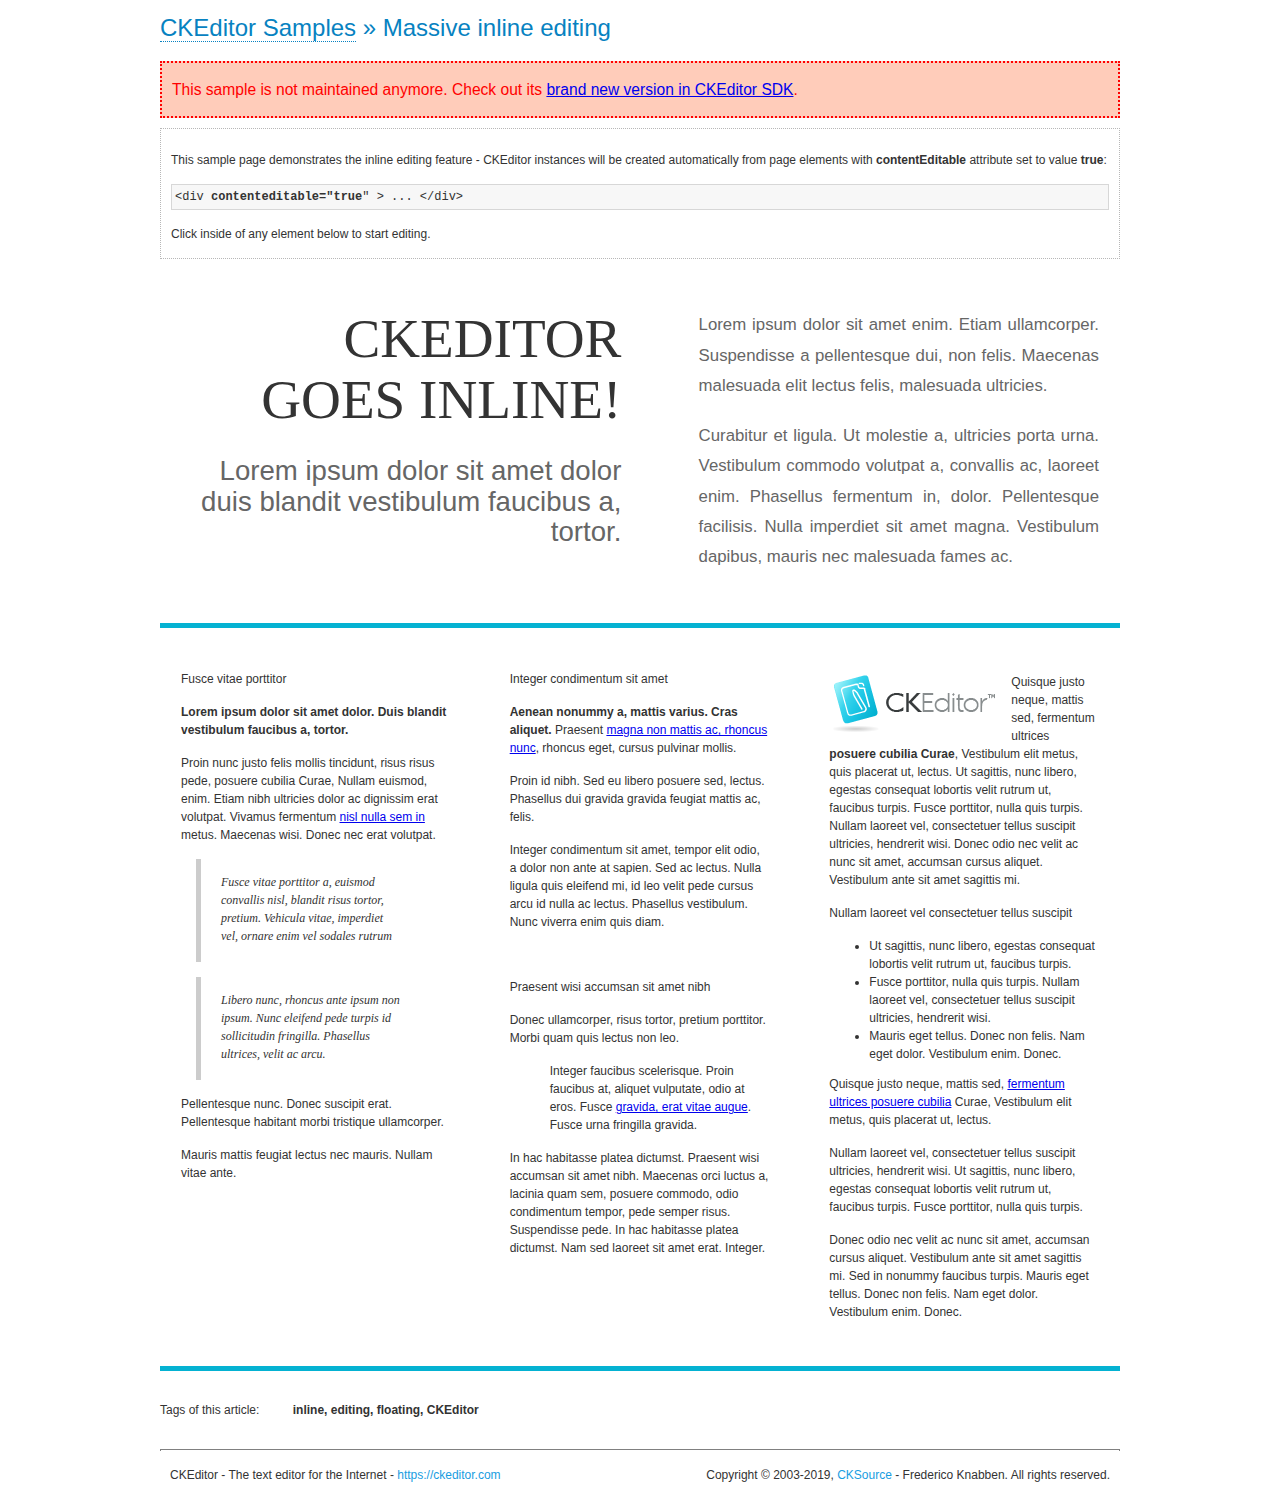
<file: static/pageEditor/samples/old/inlineall.html>
<!DOCTYPE html>
<!--
Copyright (c) 2003-2019, CKSource - Frederico Knabben. All rights reserved.
For licensing, see LICENSE.md or https://ckeditor.com/legal/ckeditor-oss-license
-->
<html>
<head>
	<meta charset="utf-8">
	<title>Massive inline editing &mdash; CKEditor Sample</title>
	<script src="../../ckeditor.js"></script>
	<script>

		// This code is generally not necessary, but it is here to demonstrate
		// how to customize specific editor instances on the fly. This fits well
		// this demo because we have editable elements (like headers) that
		// require less features.

		// The "instanceCreated" event is fired for every editor instance created.
		CKEDITOR.on( 'instanceCreated', function( event ) {
			var editor = event.editor,
				element = editor.element;

			// Customize editors for headers and tag list.
			// These editors don't need features like smileys, templates, iframes etc.
			if ( element.is( 'h1', 'h2', 'h3' ) || element.getAttribute( 'id' ) == 'taglist' ) {
				// Customize the editor configurations on "configLoaded" event,
				// which is fired after the configuration file loading and
				// execution. This makes it possible to change the
				// configurations before the editor initialization takes place.
				editor.on( 'configLoaded', function() {

					// Remove unnecessary plugins to make the editor simpler.
					editor.config.removePlugins = 'colorbutton,find,flash,font,' +
						'forms,iframe,image,newpage,removeformat,' +
						'smiley,specialchar,stylescombo,templates';

					// Rearrange the layout of the toolbar.
					editor.config.toolbarGroups = [
						{ name: 'editing',		groups: [ 'basicstyles', 'links' ] },
						{ name: 'undo' },
						{ name: 'clipboard',	groups: [ 'selection', 'clipboard' ] },
						{ name: 'about' }
					];
				});
			}
		});

	</script>
	<link href="sample.css" rel="stylesheet">
	<style>

		/* The following styles are just to make the page look nice. */

		/* Workaround to show Arial Black in Firefox. */
		@font-face
		{
			font-family: 'arial-black';
			src: local('Arial Black');
		}

		*[contenteditable="true"]
		{
			padding: 10px;
		}

		#container
		{
			width: 960px;
			margin: 30px auto 0;
		}

		#header
		{
			overflow: hidden;
			padding: 0 0 30px;
			border-bottom: 5px solid #05B2D2;
			position: relative;
		}

		#headerLeft,
		#headerRight
		{
			width: 49%;
			overflow: hidden;
		}

		#headerLeft
		{
			float: left;
			padding: 10px 1px 1px;
		}

		#headerLeft h2,
		#headerLeft h3
		{
			text-align: right;
			margin: 0;
			overflow: hidden;
			font-weight: normal;
		}

		#headerLeft h2
		{
			font-family: "Arial Black",arial-black;
			font-size: 4.6em;
			line-height: 1.1;
			text-transform: uppercase;
		}

		#headerLeft h3
		{
			font-size: 2.3em;
			line-height: 1.1;
			margin: .2em 0 0;
			color: #666;
		}

		#headerRight
		{
			float: right;
			padding: 1px;
		}

		#headerRight p
		{
			line-height: 1.8;
			text-align: justify;
			margin: 0;
		}

		#headerRight p + p
		{
			margin-top: 20px;
		}

		#headerRight > div
		{
			padding: 20px;
			margin: 0 0 0 30px;
			font-size: 1.4em;
			color: #666;
		}

		#columns
		{
			color: #333;
			overflow: hidden;
			padding: 20px 0;
		}

		#columns > div
		{
			float: left;
			width: 33.3%;
		}

		#columns #column1 > div
		{
			margin-left: 1px;
		}

		#columns #column3 > div
		{
			margin-right: 1px;
		}

		#columns > div > div
		{
			margin: 0px 10px;
			padding: 10px 20px;
		}

		#columns blockquote
		{
			margin-left: 15px;
		}

		#tagLine
		{
			border-top: 5px solid #05B2D2;
			padding-top: 20px;
		}

		#taglist {
			display: inline-block;
			margin-left: 20px;
			font-weight: bold;
			margin: 0 0 0 20px;
		}

	</style>
</head>
<body>
<div>
	<h1 class="samples"><a href="index.html">CKEditor Samples</a> &raquo; Massive inline editing</h1>
	<div class="warning deprecated">
		This sample is not maintained anymore. Check out its <a href="https://sdk.ckeditor.com/samples/inline.html">brand new version in CKEditor SDK</a>.
	</div>
	<div class="description">
		<p>This sample page demonstrates the inline editing feature - CKEditor instances will be created automatically from page elements with <strong>contentEditable</strong> attribute set to value <strong>true</strong>:</p>
		<pre class="samples">&lt;div <strong>contenteditable="true</strong>" &gt; ... &lt;/div&gt;</pre>
		<p>Click inside of any element below to start editing.</p>
	</div>
</div>
<div id="container">
	<div id="header">
		<div id="headerLeft">
			<h2 id="sampleTitle" contenteditable="true">
				CKEditor<br> Goes Inline!
			</h2>
			<h3 contenteditable="true">
				Lorem ipsum dolor sit amet dolor duis blandit vestibulum faucibus a, tortor.
			</h3>
		</div>
		<div id="headerRight">
			<div contenteditable="true">
				<p>
					Lorem ipsum dolor sit amet enim. Etiam ullamcorper. Suspendisse a pellentesque dui, non felis. Maecenas malesuada elit lectus felis, malesuada ultricies.
				</p>
				<p>
					Curabitur et ligula. Ut molestie a, ultricies porta urna. Vestibulum commodo volutpat a, convallis ac, laoreet enim. Phasellus fermentum in, dolor. Pellentesque facilisis. Nulla imperdiet sit amet magna. Vestibulum dapibus, mauris nec malesuada fames ac.
				</p>
			</div>
		</div>
	</div>
	<div id="columns">
		<div id="column1">
			<div contenteditable="true">
				<h3>
					Fusce vitae porttitor
				</h3>
				<p>
					<strong>
						Lorem ipsum dolor sit amet dolor. Duis blandit vestibulum faucibus a, tortor.
					</strong>
				</p>
				<p>
					Proin nunc justo felis mollis tincidunt, risus risus pede, posuere cubilia Curae, Nullam euismod, enim. Etiam nibh ultricies dolor ac dignissim erat volutpat. Vivamus fermentum <a href="https://ckeditor.com/">nisl nulla sem in</a> metus. Maecenas wisi. Donec nec erat volutpat.
				</p>
				<blockquote>
					<p>
						Fusce vitae porttitor a, euismod convallis nisl, blandit risus tortor, pretium.
						Vehicula vitae, imperdiet vel, ornare enim vel sodales rutrum
					</p>
				</blockquote>
				<blockquote>
					<p>
						Libero nunc, rhoncus ante ipsum non ipsum. Nunc eleifend pede turpis id sollicitudin fringilla. Phasellus ultrices, velit ac arcu.
					</p>
				</blockquote>
				<p>Pellentesque nunc. Donec suscipit erat. Pellentesque habitant morbi tristique ullamcorper.</p>
				<p><s>Mauris mattis feugiat lectus nec mauris. Nullam vitae ante.</s></p>
			</div>
		</div>
		<div id="column2">
			<div contenteditable="true">
				<h3>
					Integer condimentum sit amet
				</h3>
				<p>
					<strong>Aenean nonummy a, mattis varius. Cras aliquet.</strong>
					Praesent <a href="https://ckeditor.com/">magna non mattis ac, rhoncus nunc</a>, rhoncus eget, cursus pulvinar mollis.</p>
				<p>Proin id nibh. Sed eu libero posuere sed, lectus. Phasellus dui gravida gravida feugiat mattis ac, felis.</p>
				<p>Integer condimentum sit amet, tempor elit odio, a dolor non ante at sapien. Sed ac lectus. Nulla ligula quis eleifend mi, id leo velit pede cursus arcu id nulla ac lectus. Phasellus vestibulum. Nunc viverra enim quis diam.</p>
			</div>
			<div contenteditable="true">
				<h3>
					Praesent wisi accumsan sit amet nibh
				</h3>
				<p>Donec ullamcorper, risus tortor, pretium porttitor. Morbi quam quis lectus non leo.</p>
				<p style="margin-left: 40px; ">Integer faucibus scelerisque. Proin faucibus at, aliquet vulputate, odio at eros. Fusce <a href="https://ckeditor.com/">gravida, erat vitae augue</a>. Fusce urna fringilla gravida.</p>
				<p>In hac habitasse platea dictumst. Praesent wisi accumsan sit amet nibh. Maecenas orci luctus a, lacinia quam sem, posuere commodo, odio condimentum tempor, pede semper risus. Suspendisse pede. In hac habitasse platea dictumst. Nam sed laoreet sit amet erat. Integer.</p>
			</div>
		</div>
		<div id="column3">
			<div contenteditable="true">
				<p>
					<img src="assets/inlineall/logo.png" alt="CKEditor logo" style="float:left">
				</p>
				<p>Quisque justo neque, mattis sed, fermentum ultrices <strong>posuere cubilia Curae</strong>, Vestibulum elit metus, quis placerat ut, lectus. Ut sagittis, nunc libero, egestas consequat lobortis velit rutrum ut, faucibus turpis. Fusce porttitor, nulla quis turpis. Nullam laoreet vel, consectetuer tellus suscipit ultricies, hendrerit wisi. Donec odio nec velit ac nunc sit amet, accumsan cursus aliquet. Vestibulum ante sit amet sagittis mi.</p>
				<h3>
					Nullam laoreet vel consectetuer tellus suscipit
				</h3>
				<ul>
					<li>Ut sagittis, nunc libero, egestas consequat lobortis velit rutrum ut, faucibus turpis.</li>
					<li>Fusce porttitor, nulla quis turpis. Nullam laoreet vel, consectetuer tellus suscipit ultricies, hendrerit wisi.</li>
					<li>Mauris eget tellus. Donec non felis. Nam eget dolor. Vestibulum enim. Donec.</li>
				</ul>
				<p>Quisque justo neque, mattis sed, <a href="https://ckeditor.com/">fermentum ultrices posuere cubilia</a> Curae, Vestibulum elit metus, quis placerat ut, lectus.</p>
				<p>Nullam laoreet vel, consectetuer tellus suscipit ultricies, hendrerit wisi. Ut sagittis, nunc libero, egestas consequat lobortis velit rutrum ut, faucibus turpis. Fusce porttitor, nulla quis turpis.</p>
				<p>Donec odio nec velit ac nunc sit amet, accumsan cursus aliquet. Vestibulum ante sit amet sagittis mi. Sed in nonummy faucibus turpis. Mauris eget tellus. Donec non felis. Nam eget dolor. Vestibulum enim. Donec.</p>
			</div>
		</div>
	</div>
	<div id="tagLine">
		Tags of this article:
		<p id="taglist" contenteditable="true">
			inline, editing, floating, CKEditor
		</p>
	</div>
</div>
<div id="footer">
	<hr>
	<p>
		CKEditor - The text editor for the Internet - <a class="samples" href="https://ckeditor.com/">
			https://ckeditor.com</a>
	</p>
	<p id="copy">
		Copyright &copy; 2003-2019, <a class="samples" href="https://cksource.com/">CKSource</a>
		- Frederico Knabben. All rights reserved.
	</p>
</div>
</body>
</html>
</file>
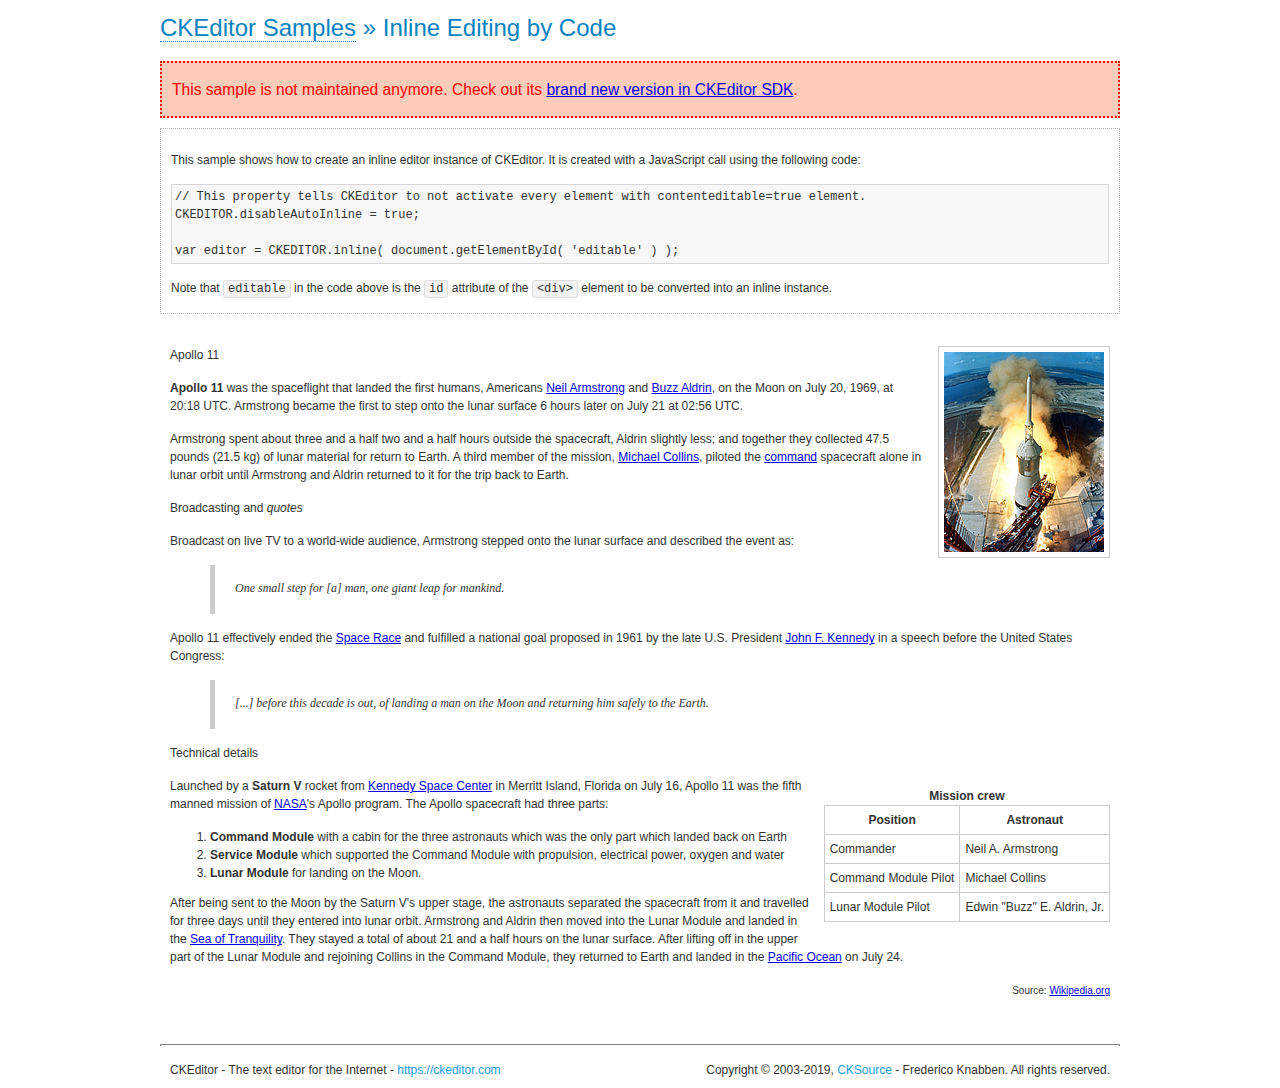
<file: static/pageEditor/samples/old/inlinebycode.html>
<!DOCTYPE html>
<!--
Copyright (c) 2003-2019, CKSource - Frederico Knabben. All rights reserved.
For licensing, see LICENSE.md or https://ckeditor.com/legal/ckeditor-oss-license
-->
<html>
<head>
	<meta charset="utf-8">
	<title>Inline Editing by Code &mdash; CKEditor Sample</title>
	<script src="../../ckeditor.js"></script>
	<link href="sample.css" rel="stylesheet">
	<style>

		#editable
		{
			padding: 10px;
			float: left;
		}

	</style>
</head>
<body>
	<h1 class="samples">
		<a href="index.html">CKEditor Samples</a> &raquo; Inline Editing by Code
	</h1>
	<div class="warning deprecated">
		This sample is not maintained anymore. Check out its <a href="https://sdk.ckeditor.com/samples/inline.html">brand new version in CKEditor SDK</a>.
	</div>
	<div class="description">
		<p>
			This sample shows how to create an inline editor instance of CKEditor. It is created
			with a JavaScript call using the following code:
		</p>
<pre class="samples">
// This property tells CKEditor to not activate every element with contenteditable=true element.
CKEDITOR.disableAutoInline = true;

var editor = CKEDITOR.inline( document.getElementById( 'editable' ) );
</pre>
		<p>
			Note that <code>editable</code> in the code above is the <code>id</code>
			attribute of the <code>&lt;div&gt;</code> element to be converted into an inline instance.
		</p>
	</div>
	<div id="editable" contenteditable="true">
		<h1><img alt="Saturn V carrying Apollo 11" class="right" src="assets/sample.jpg" /> Apollo 11</h1>

		<p><b>Apollo 11</b> was the spaceflight that landed the first humans, Americans <a href="http://en.wikipedia.org/wiki/Neil_Armstrong" title="Neil Armstrong">Neil Armstrong</a> and <a href="http://en.wikipedia.org/wiki/Buzz_Aldrin" title="Buzz Aldrin">Buzz Aldrin</a>, on the Moon on July 20, 1969, at 20:18 UTC. Armstrong became the first to step onto the lunar surface 6 hours later on July 21 at 02:56 UTC.</p>

		<p>Armstrong spent about <s>three and a half</s> two and a half hours outside the spacecraft, Aldrin slightly less; and together they collected 47.5 pounds (21.5&nbsp;kg) of lunar material for return to Earth. A third member of the mission, <a href="http://en.wikipedia.org/wiki/Michael_Collins_(astronaut)" title="Michael Collins (astronaut)">Michael Collins</a>, piloted the <a href="http://en.wikipedia.org/wiki/Apollo_Command/Service_Module" title="Apollo Command/Service Module">command</a> spacecraft alone in lunar orbit until Armstrong and Aldrin returned to it for the trip back to Earth.</p>

		<h2>Broadcasting and <em>quotes</em> <a id="quotes" name="quotes"></a></h2>

		<p>Broadcast on live TV to a world-wide audience, Armstrong stepped onto the lunar surface and described the event as:</p>

		<blockquote>
			<p>One small step for [a] man, one giant leap for mankind.</p>
		</blockquote>

		<p>Apollo 11 effectively ended the <a href="http://en.wikipedia.org/wiki/Space_Race" title="Space Race">Space Race</a> and fulfilled a national goal proposed in 1961 by the late U.S. President <a href="http://en.wikipedia.org/wiki/John_F._Kennedy" title="John F. Kennedy">John F. Kennedy</a> in a speech before the United States Congress:</p>

		<blockquote>
			<p>[...] before this decade is out, of landing a man on the Moon and returning him safely to the Earth.</p>
		</blockquote>

		<h2>Technical details <a id="tech-details" name="tech-details"></a></h2>

		<table align="right" border="1" bordercolor="#ccc" cellpadding="5" cellspacing="0" style="border-collapse:collapse;margin:10px 0 10px 15px;">
			<caption><strong>Mission crew</strong></caption>
			<thead>
			<tr>
				<th scope="col">Position</th>
				<th scope="col">Astronaut</th>
			</tr>
			</thead>
			<tbody>
			<tr>
				<td>Commander</td>
				<td>Neil A. Armstrong</td>
			</tr>
			<tr>
				<td>Command Module Pilot</td>
				<td>Michael Collins</td>
			</tr>
			<tr>
				<td>Lunar Module Pilot</td>
				<td>Edwin &quot;Buzz&quot; E. Aldrin, Jr.</td>
			</tr>
			</tbody>
		</table>

		<p>Launched by a <strong>Saturn V</strong> rocket from <a href="http://en.wikipedia.org/wiki/Kennedy_Space_Center" title="Kennedy Space Center">Kennedy Space Center</a> in Merritt Island, Florida on July 16, Apollo 11 was the fifth manned mission of <a href="http://en.wikipedia.org/wiki/NASA" title="NASA">NASA</a>&#39;s Apollo program. The Apollo spacecraft had three parts:</p>

		<ol>
			<li><strong>Command Module</strong> with a cabin for the three astronauts which was the only part which landed back on Earth</li>
			<li><strong>Service Module</strong> which supported the Command Module with propulsion, electrical power, oxygen and water</li>
			<li><strong>Lunar Module</strong> for landing on the Moon.</li>
		</ol>

		<p>After being sent to the Moon by the Saturn V&#39;s upper stage, the astronauts separated the spacecraft from it and travelled for three days until they entered into lunar orbit. Armstrong and Aldrin then moved into the Lunar Module and landed in the <a href="http://en.wikipedia.org/wiki/Mare_Tranquillitatis" title="Mare Tranquillitatis">Sea of Tranquility</a>. They stayed a total of about 21 and a half hours on the lunar surface. After lifting off in the upper part of the Lunar Module and rejoining Collins in the Command Module, they returned to Earth and landed in the <a href="http://en.wikipedia.org/wiki/Pacific_Ocean" title="Pacific Ocean">Pacific Ocean</a> on July 24.</p>

		<hr />
		<p style="text-align: right;"><small>Source: <a href="http://en.wikipedia.org/wiki/Apollo_11">Wikipedia.org</a></small></p>
	</div>

	<script>
		// We need to turn off the automatic editor creation first.
		CKEDITOR.disableAutoInline = true;

		var editor = CKEDITOR.inline( 'editable' );
	</script>
	<div id="footer">
		<hr>
		<p contenteditable="true">
			CKEditor - The text editor for the Internet - <a class="samples" href="https://ckeditor.com/">
				https://ckeditor.com</a>
		</p>
		<p id="copy">
			Copyright &copy; 2003-2019, <a class="samples" href="https://cksource.com/">CKSource</a>
			- Frederico Knabben. All rights reserved.
		</p>
	</div>
</body>
</html>
</file>
<file: static/pageEditor/samples/css/samples.css>
/**
 * @license Copyright (c) 2003-2019, CKSource - Frederico Knabben. All rights reserved.
 * For licensing, see LICENSE.md or https://ckeditor.com/legal/ckeditor-oss-license
 */
@media (max-width: 900px) {
  .global-is-mobile-hidden {
    display: none !important;
  }
}
article,
aside,
details,
figcaption,
figure,
footer,
header,
hgroup,
main,
menu,
nav,
section {
  display: block;
}
body,
html {
  margin: 0;
  padding: 0;
  font: 16px / 1.8 Arial, 'Helvetica Neue', Helvetica, sans-serif;
  font-weight: 300;
  color: #575757;
}
.grid-width-10 {
  width: 10%;
}
.grid-width-20 {
  width: 20%;
}
.grid-width-30 {
  width: 30%;
}
.grid-width-40 {
  width: 40%;
}
.grid-width-50 {
  width: 50%;
}
.grid-width-60 {
  width: 60%;
}
.grid-width-70 {
  width: 70%;
}
.grid-width-80 {
  width: 80%;
}
.grid-width-90 {
  width: 90%;
}
.grid-width-100 {
  width: 100%;
}
@media (max-width: 900px) {
  .grid-width-10,
  .grid-width-20,
  .grid-width-30,
  .grid-width-40,
  .grid-width-50,
  .grid-width-60,
  .grid-width-70,
  .grid-width-80,
  .grid-width-90,
  .grid-width-100 {
    width: 100%;
  }
}
*[class*="grid-width"] {
  -webkit-box-sizing: border-box;
  -moz-box-sizing: border-box;
  box-sizing: border-box;
  padding-left: 4%;
  padding-right: 4%;
  float: left;
}
*[class*="grid-width"]:after,
.grid-container:after,
*[class*="grid-width"]:before,
.grid-container:before {
  content: '';
  display: block;
  overflow: hidden;
  visibility: hidden;
  font-size: 0;
  line-height: 0;
  width: 0;
  height: 0;
}
*[class*="grid-width"]:after,
.grid-container:after {
  clear: both;
}
.grid-container {
  -webkit-box-sizing: border-box;
  -moz-box-sizing: border-box;
  box-sizing: border-box;
  margin-left: auto;
  margin-right: auto;
}
.grid-container-nested *[class*="grid-width"]:first-child {
  padding-left: 0;
}
.grid-container-nested *[class*="grid-width"]:last-child {
  padding-right: 0;
}
@media (max-width: 900px) {
  .grid-container-nested *[class*="grid-width"]:first-child {
    padding-left: 4%;
  }
  .grid-container-nested *[class*="grid-width"]:last-child {
    padding-right: 4%;
  }
}
.header-a {
  min-height: 140px;
  overflow: hidden;
}
.header-a .header-a-logo {
  margin: 40px 0 0;
}
@media (max-width: 900px) {
  .header-a .header-a-logo {
    text-align: center;
  }
}
.header-a .header-a-logo img {
  border: transparent;
}
.navigation-a {
  height: 30px;
  background: #3D3D3D;
  position: absolute;
  left: 0;
  right: 0;
  top: 0;
  padding: 0;
  overflow: hidden;
}
@media (max-width: 900px) {
  .navigation-a {
    text-align: center;
  }
}
.navigation-a ul {
  list-style: none;
  margin: 0;
  overflow: hidden;
}
.navigation-a ul li,
.navigation-a ul li a {
  display: inline-block;
}
@media (max-width: 900px) {
  .navigation-a ul {
    width: auto;
    text-overflow: ellipsis;
    white-space: nowrap;
    display: inline-block;
    float: none;
  }
  .navigation-a ul:before,
  .navigation-a ul:after {
    display: none;
  }
}
.navigation-a ul.navigation-a-left {
  text-align: left;
}
@media (max-width: 900px) {
  .navigation-a ul.navigation-a-left {
    padding-right: 0;
  }
}
.navigation-a ul.navigation-a-right {
  text-align: right;
}
@media (max-width: 900px) {
  .navigation-a ul.navigation-a-right {
    padding-left: 23px;
  }
}
.navigation-a ul li + li {
  margin-left: 23px;
}
.navigation-a ul li a {
  font-size: 10px;
  font-size: 0.625rem;
  line-height: 18px;
  line-height: 1.13rem;
  line-height: 30px;
  float: left;
  color: #ddd;
  font-weight: bold;
  text-decoration: none;
  text-transform: uppercase;
}
.navigation-a ul li a:hover {
  cursor: pointer;
  color: #fff;
}
.icon-navigation-a-github:before,
.icon-navigation-a-github:after {
  background-image: url("[data-uri]");
}
.navigation-b {
  text-align: right;
  margin: 52px 0 0;
  overflow: visible;
}
@media (max-width: 900px) {
  .navigation-b {
    text-align: center;
    margin-top: 20px;
    padding: 0;
  }
}
.navigation-b ul {
  padding: 0;
  list-style: none;
  margin: 0;
  overflow: visible;
}
.navigation-b ul li,
.navigation-b ul li a {
  display: inline-block;
}
@media (max-width: 900px) {
  .navigation-b ul {
    display: table;
    width: 100%;
    padding-bottom: 1.5em;
  }
}
@media (max-width: 900px) {
  .navigation-b ul li {
    display: table-row;
  }
}
.navigation-b ul li + li {
  margin-left: 20px;
}
@media (max-width: 900px) {
  .navigation-b ul li + li {
    margin-left: 0;
  }
}
.navigation-b ul li a {
  -webkit-box-sizing: border-box;
  -moz-box-sizing: border-box;
  box-sizing: border-box;
  text-transform: uppercase;
  text-decoration: none;
  outline: none;
}
@media (max-width: 900px) {
  .navigation-b ul li a {
    width: 100%;
    -webkit-border-radius: 0;
    -webkit-background-clip: padding-box;
    -moz-border-radius: 0;
    -moz-background-clip: padding;
    border-radius: 0;
    background-clip: padding-box;
  }
}
.footer-a {
  font-size: 13px;
  font-size: 0.8125rem;
  line-height: 23.4px;
  line-height: 1.46rem;
  padding-top: 2.25em;
  padding-bottom: 2.25em;
  overflow: hidden;
  color: #8a8a8a;
}
.footer-a a {
  color: #0287D0;
  text-decoration: none;
  border-bottom: 1px dotted #0287D0;
}
.footer-a a:hover {
  color: #0277b7;
}
.footer-a p {
  margin: 0;
  display: inline-block;
  text-align: center;
}
.content {
  font-size: 14px;
  font-size: 0.875rem;
  line-height: 25.2px;
  line-height: 1.57rem;
  overflow: hidden;
  padding-top: 1.5em;
  padding-bottom: 1.5em;
}
.content p {
  margin: 0.75em 0;
}
.content ul,
.content ol,
.content pre,
.content blockquote,
.content textarea:not([class^="cke"]),
.content .cke {
  margin: 1.875em 0;
}
.content code,
.content kbd {
  -webkit-border-radius: 3px;
  -webkit-background-clip: padding-box;
  -moz-border-radius: 3px;
  -moz-background-clip: padding;
  border-radius: 3px;
  background-clip: padding-box;
  padding: 3px 4px;
}
.content pre,
.content code,
.content kbd,
.content blockquote {
  background: #f5f5f5;
}
.content blockquote,
.content pre {
  background: none;
  border-left: 4px solid #0287D0;
  padding: 1.5em 2.25em;
}
.content p a,
.content ul a,
.content ol a,
.content blockquote a,
.content h1 a,
.content h2 a,
.content h3 a,
.content h4 a,
.content h5 a {
  color: #0287D0;
  text-decoration: none;
  border-bottom: 1px dotted #0287D0;
}
.content p a:hover,
.content ul a:hover,
.content ol a:hover,
.content blockquote a:hover,
.content h1 a:hover,
.content h2 a:hover,
.content h3 a:hover,
.content h4 a:hover,
.content h5 a:hover {
  color: #0277b7;
}
.content h1,
.content h2,
.content h3,
.content h4,
.content h5 {
  color: #000;
  font-weight: 100;
}
.content h1 code,
.content h2 code,
.content h3 code,
.content h4 code,
.content h5 code,
.content h1 kbd,
.content h2 kbd,
.content h3 kbd,
.content h4 kbd,
.content h5 kbd {
  font-size: inherit;
}
.content h1 a.content-heading-anchor,
.content h2 a.content-heading-anchor,
.content h3 a.content-heading-anchor,
.content h4 a.content-heading-anchor,
.content h5 a.content-heading-anchor {
  font-weight: 100;
  vertical-align: middle;
  opacity: 0;
  border: 0;
}
.content h1:hover a.content-heading-anchor,
.content h2:hover a.content-heading-anchor,
.content h3:hover a.content-heading-anchor,
.content h4:hover a.content-heading-anchor,
.content h5:hover a.content-heading-anchor {
  opacity: 1;
}
.content h1:target a,
.content h2:target a,
.content h3:target a,
.content h4:target a,
.content h5:target a {
  -webkit-animation: targetLinkOpacity 0.5s linear alternate;
  -moz-animation: targetLinkOpacity 0.5s linear alternate;
  -o-animation: targetLinkOpacity 0.5s linear alternate;
  animation: targetLinkOpacity 0.5s linear alternate;
  opacity: 1;
}
.content input,
.content select,
.content textarea:not([class^="cke"]) {
  -webkit-border-radius: 3px;
  -webkit-background-clip: padding-box;
  -moz-border-radius: 3px;
  -moz-background-clip: padding;
  border-radius: 3px;
  background-clip: padding-box;
  -webkit-box-shadow: inset 0 1px 1px rgba(0, 0, 0, 0.08);
  -moz-box-shadow: inset 0 1px 1px rgba(0, 0, 0, 0.08);
  box-shadow: inset 0 1px 1px rgba(0, 0, 0, 0.08);
  font: inherit;
  color: inherit;
  border: 1px solid #D9D9D9;
  padding: .2em .5em;
}
.content input:focus,
.content select:focus,
.content textarea:not([class^="cke"]):focus {
  border-color: #66afe9;
  outline: 0;
  -webkit-box-shadow: inset 0 1px 1px rgba(0, 0, 0, 0.08), 0 0 8px #93c6ef;
  -moz-box-shadow: inset 0 1px 1px rgba(0, 0, 0, 0.08), 0 0 8px #93c6ef;
  box-shadow: inset 0 1px 1px rgba(0, 0, 0, 0.08), 0 0 8px #93c6ef;
}
.content abbr {
  border-bottom: 1px dotted #666;
  cursor: pointer;
}
.content blockquote {
  font-style: italic;
  font-family: Georgia, Times, "Times New Roman", serif;
  font-size: 16px;
  font-size: 1rem;
  line-height: 28.8px;
  line-height: 1.8rem;
}
.content em {
  font-style: italic;
}
.content h1 {
  font-size: 36px;
  font-size: 2.25rem;
  line-height: 64.8px;
  line-height: 4.05rem;
  margin: 1.125em 0 0;
}
.content h2 {
  font-size: 27.2px;
  font-size: 1.7rem;
  line-height: 48.96px;
  line-height: 3.06rem;
  margin: 0.9em 0 0;
}
.content h3 {
  font-size: 24px;
  font-size: 1.5rem;
  line-height: 43.2px;
  line-height: 2.7rem;
  font-weight: 500;
  margin: 0.75em 0 0;
}
.content h4 {
  font-size: 19.2px;
  font-size: 1.2rem;
  line-height: 34.56px;
  line-height: 2.16rem;
  font-weight: 500;
  margin: 0.75em 0 0;
}
.content h5 {
  font-size: 17.6px;
  font-size: 1.1rem;
  line-height: 31.68px;
  line-height: 1.98rem;
  font-weight: 500;
  margin: 0.75em 0 0;
}
.content hr {
  border: 0;
  border-top: 4px solid #D9D9D9;
  margin: 1.5em 0;
}
.content input[type="text"] {
  height: 1.8em;
  line-height: 1.8em;
}
.content input[type="button"] {
  -webkit-appearance: button;
  -moz-appearance: button;
  appearance: button;
}
.content kbd {
  font-size: 12px;
  font-size: 0.75rem;
  line-height: 21.6px;
  line-height: 1.35rem;
  font-family: Arial, 'Helvetica Neue', Helvetica, sans-serif;
  padding: 2px 6px;
  -webkit-box-shadow: 0 0 4px #fff inset, 0 2px 0 #D9D9D9;
  -moz-box-shadow: 0 0 4px #fff inset, 0 2px 0 #D9D9D9;
  box-shadow: 0 0 4px #fff inset, 0 2px 0 #D9D9D9;
}
.content p img {
  vertical-align: middle;
}
.content p pre {
  padding: 1.5em;
}
.content pre {
  padding: 0;
  border: 0;
  tab-size: 4;
  -o-tab-size: 4;
  -moz-tab-size: 4;
}
.content pre,
.content code {
  font-size: 11.89px;
  font-size: 0.743rem;
  line-height: 21.4px;
  line-height: 1.34rem;
  font-family: Consolas, Menlo, Monaco, Lucida Console, Liberation Mono, DejaVu Sans Mono, Bitstream Vera Sans Mono, Courier New, monospace, serif;
}
.content pre a,
.content code a {
  border: 0;
}
.content pre code {
  padding: 0.75em;
  display: block;
}
.content strong {
  color: #000;
}
.content ul ul,
.content ol ul,
.content ul ol,
.content ol ol {
  margin: 0.75em 0;
}
.content ul li,
.content ol li {
  font-size: 14px;
  font-size: 0.875rem;
  line-height: 30.24px;
  line-height: 1.89rem;
}
.content textarea:not([class^="cke"]) {
  width: 100%;
}
.content div.todo {
  border: 2px dotted #444;
  padding: 10px;
  margin: 60px 0 10px 0;
  /* Remove me some day */
}
.content div.todo:before {
  content: "TODO";
  font-weight: bold;
}
body a.button-a,
body button.button-a,
body input.button-a {
  -webkit-border-radius: 3px;
  -webkit-background-clip: padding-box;
  -moz-border-radius: 3px;
  -moz-background-clip: padding;
  border-radius: 3px;
  background-clip: padding-box;
  font-size: 14px;
  font-size: 0.875rem;
  line-height: 25.2px;
  line-height: 1.57rem;
  height: 36px;
  line-height: 36px;
  padding: 0 1.1em;
  font-weight: 700;
  color: #3e3e3e;
  white-space: nowrap;
  text-decoration: none;
  display: inline-block;
  cursor: pointer;
  border: 0;
  vertical-align: middle;
  margin: 1px 0;
  background: transparent;
}
body a.button-a.icon-pos-left,
body button.button-a.icon-pos-left,
body input.button-a.icon-pos-left {
  padding-left: .8em;
}
body a.button-a.icon-pos-right,
body button.button-a.icon-pos-right,
body input.button-a.icon-pos-right {
  padding-right: .8em;
}
body a.button-a.button-a-no-text,
body button.button-a.button-a-no-text,
body input.button-a.button-a-no-text {
  -webkit-border-radius: 100px;
  -webkit-background-clip: padding-box;
  -moz-border-radius: 100px;
  -moz-background-clip: padding;
  border-radius: 100px;
  background-clip: padding-box;
  width: 36px;
  padding: 0;
  text-indent: -999px;
  overflow: hidden;
  position: relative;
  text-align: center;
}
body a.button-a.button-a-no-text:before,
body button.button-a.button-a-no-text:before,
body input.button-a.button-a-no-text:before {
  position: absolute;
  left: 50%;
  top: 50%;
  margin: -9px 0 0 -9px;
}
@media (max-width: 900px) {
  body a.button-a.button-a-mobile-collapsed,
  body button.button-a.button-a-mobile-collapsed,
  body input.button-a.button-a-mobile-collapsed {
    -webkit-border-radius: 100px;
    -webkit-background-clip: padding-box;
    -moz-border-radius: 100px;
    -moz-background-clip: padding;
    border-radius: 100px;
    background-clip: padding-box;
    width: 36px;
    padding: 0;
    text-indent: -999px;
    overflow: hidden;
    position: relative;
    text-align: center;
  }
  body a.button-a.button-a-mobile-collapsed:before,
  body button.button-a.button-a-mobile-collapsed:before,
  body input.button-a.button-a-mobile-collapsed:before {
    position: absolute;
    left: 50%;
    top: 50%;
    margin: -9px 0 0 -9px;
  }
  body a.button-a.button-a-mobile-collapsed:before,
  body button.button-a.button-a-mobile-collapsed:before,
  body input.button-a.button-a-mobile-collapsed:before {
    position: absolute;
    left: 50%;
    top: 50%;
    margin: -9px 0 0 -9px;
  }
}
body a.button-a:active,
body button.button-a:active,
body input.button-a:active,
body a.button-a:hover,
body button.button-a:hover,
body input.button-a:hover {
  color: #fff;
  background: #0277b7;
}
body a.button-a:focus,
body button.button-a:focus,
body input.button-a:focus {
  border-color: #66afe9;
  outline: 0;
  -webkit-box-shadow: inset 0 1px 1px rgba(0, 0, 0, 0.075), 0 0 8px #93c6ef;
  -moz-box-shadow: inset 0 1px 1px rgba(0, 0, 0, 0.075), 0 0 8px #93c6ef;
  box-shadow: inset 0 1px 1px rgba(0, 0, 0, 0.075), 0 0 8px #93c6ef;
}
body a.button-a-soft,
body button.button-a-soft,
body input.button-a-soft {
  background: #e7e7e7;
}
body a.button-a-soft:active,
body button.button-a-soft:active,
body input.button-a-soft:active,
body a.button-a-soft:hover,
body button.button-a-soft:hover,
body input.button-a-soft:hover {
  color: #3e3e3e;
  background: #cecece;
}
body a.button-a-background,
body button.button-a-background,
body input.button-a-background,
body a.navigation-b ul li a:hover,
body button.navigation-b ul li a:hover,
body input.navigation-b ul li a:hover {
  color: #fff;
  background: #0287D0;
}
body a.button-a-background:active,
body button.button-a-background:active,
body input.button-a-background:active,
body a.button-a-background:hover,
body button.button-a-background:hover,
body input.button-a-background:hover,
body a.navigation-b ul li a:hover:active,
body button.navigation-b ul li a:hover:active,
body input.navigation-b ul li a:hover:active,
body a.navigation-b ul li a:hover:hover,
body button.navigation-b ul li a:hover:hover,
body input.navigation-b ul li a:hover:hover {
  color: #fff;
  background: #0277b7;
}
.balloon-a {
  font-size: 12px;
  font-size: 0.75rem;
  line-height: 21.6px;
  line-height: 1.35rem;
  -webkit-border-radius: 3px;
  -webkit-background-clip: padding-box;
  -moz-border-radius: 3px;
  -moz-background-clip: padding;
  border-radius: 3px;
  background-clip: padding-box;
  border-bottom: 3px solid #d4d4d4;
  background: #ebebeb;
  display: inline-block;
  white-space: nowrap;
  padding: .4em 1.2em .2em;
  font-weight: 700;
  position: relative;
  z-index: 1000;
  text-transform: none;
  color: #575757;
}
.balloon-a:hover {
  color: #575757;
}
.balloon-a:before {
  content: '';
  width: 0;
  height: 0;
  border-style: solid;
  position: absolute;
}
.balloon-a-ne:before,
.balloon-a-nw:before {
  top: -13px;
  border-width: 0 9px 15.6px 9px;
  border-color: transparent transparent #ebebeb transparent;
}
.balloon-a-se:before,
.balloon-a-sw:before {
  bottom: -13px;
  border-width: 15.6px 9px 0 9px;
  border-color: #ebebeb transparent transparent transparent;
}
.balloon-a-nw:before,
.balloon-a-sw:before {
  left: 20px;
}
.balloon-a-ne:before,
.balloon-a-se:before {
  right: 20px;
}
.icon-pos-left:before,
.icon-pos-right:after {
  content: '';
  display: inline-block;
  width: 18px;
  height: 18px;
  vertical-align: middle;
  background-repeat: no-repeat;
}
.icon-pos-left:before {
  margin-right: 10px;
}
.icon-pos-right:after {
  margin-left: 10px;
}
.icon-download:before,
.icon-download:after {
  background-image: url("[data-uri]");
}
.icon-question-mark:before,
.icon-question-mark:after {
  background-image: url("[data-uri]");
}
.icon-close:before,
.icon-close:after {
  background-image: url("[data-uri]");
}
.ie8 .switch > * {
  vertical-align: middle;
}
.ie8 .switch input[type="radio"] {
  margin: 0 0.25em;
  display: inline-block;
}
.ie8 .switch label {
  margin-left: 0 !important;
  margin-right: 0 !important;
}
.ie8 .switch label[data-for="1"] {
  float: left;
}
.ie8 .switch label[data-for="2"] {
  float: right;
}
.ie8 .switch .switch-inner {
  display: none;
}
.switch {
  font-size: 14px;
  font-size: 0.875rem;
  line-height: 25.2px;
  line-height: 1.57rem;
  font-weight: bold;
  background-color: #0287D0;
  overflow: hidden;
  display: inline-block;
  padding: 0.75em 0.25em;
  color: #fff;
  -webkit-border-radius: 3px;
  -webkit-background-clip: padding-box;
  -moz-border-radius: 3px;
  -moz-background-clip: padding;
  border-radius: 3px;
  background-clip: padding-box;
  position: relative;
}
.switch input[type="radio"] {
  display: none;
}
.switch label {
  position: relative;
  z-index: 2;
  float: left;
  cursor: pointer;
  padding: 0 0.75em;
}
.switch label:hover {
  text-decoration: underline;
}
.switch .switch-inner {
  float: left;
  background-color: #FFF;
  height: 1.5em;
  width: 4.125em;
  padding: 2px;
  margin: 0 0.25em;
  -webkit-border-radius: 5.5px;
  -webkit-background-clip: padding-box;
  -moz-border-radius: 5.5px;
  -moz-background-clip: padding;
  border-radius: 5.5px;
  background-clip: padding-box;
}
.switch .switch-inner .handler {
  overflow: hidden;
  position: relative;
  display: block;
  height: 1.5em;
  width: 1.5em;
  background: #027dc1;
  -webkit-border-radius: 4.5px;
  -webkit-background-clip: padding-box;
  -moz-border-radius: 4.5px;
  -moz-background-clip: padding;
  border-radius: 4.5px;
  background-clip: padding-box;
}
.switch .switch-inner .handler:before {
  content: '';
  display: block;
  position: absolute;
  top: 0;
  right: 0;
  bottom: 3px;
  left: 0;
  background-color: #0291df;
  -webkit-border-bottom-left-radius: 4.5px;
  -moz-border-radius-bottomleft: 4.5px;
  border-bottom-left-radius: 4.5px;
  -webkit-border-bottom-right-radius: 4.5px;
  -webkit-background-clip: padding-box;
  -moz-border-radius-bottomright: 4.5px;
  -moz-background-clip: padding;
  border-bottom-right-radius: 4.5px;
  background-clip: padding-box;
}
.switch:hover .switch-inner .handler:before {
  background: #029ef3;
}
.switch input[data-num="2"]:checked ~ .switch-inner > .handler {
  margin-left: auto;
}
.switch input[data-num="2"]:checked ~ label[data-for="1"] {
  padding-right: 5.125em;
  margin-right: -4.375em;
}
.switch input[data-num="1"]:checked ~ label[data-for="2"] {
  padding-left: 5.125em;
  margin-left: -4.375em;
}
.toggler {
  -webkit-user-select: none;
  -moz-user-select: none;
  -ms-user-select: none;
  user-select: none;
}
.toggler label {
  cursor: pointer;
}
.toggler [data-collapse] {
  display: inherit;
}
.toggler [data-expand] {
  display: none;
}
.toggler.collapsed [data-collapse] {
  display: none;
}
.toggler.collapsed [data-expand] {
  display: inherit;
}
.toggler-container {
  overflow: hidden;
}
.toggler-container.collapsed {
  height: 0;
}
.icon-toggler-expanded:before,
.icon-toggler-collapsed:before,
.icon-toggler-expanded:after,
.icon-toggler-collapsed:after {
  background-image: url("[data-uri]");
}
.icon-toggler-expanded.icon-light:before,
.icon-toggler-collapsed.icon-light:before,
.icon-toggler-expanded.icon-light:after,
.icon-toggler-collapsed.icon-light:after {
  background-image: url("[data-uri]");
}
.icon-toggler-expanded:before,
.icon-toggler-expanded:after {
  background-position: top left;
}
.icon-toggler-collapsed:before,
.icon-toggler-collapsed:after {
  background-position: bottom left;
}
.modal {
  padding: 20px;
  border-radius: 3px;
  background-color: white;
  max-width: 700px;
  -webkit-box-sizing: border-box;
  -moz-box-sizing: border-box;
  box-sizing: border-box;
  width: 80% !important;
  top: 50% !important;
  -webkit-transform: translate(-50%, -50%) !important;
  -moz-transform: translate(-50%, -50%) !important;
  -ms-transform: translate(-50%, -50%) !important;
  -o-transform: translate(-50%, -50%) !important;
  transform: translate(-50%, -50%) !important;
}
.modal-close {
  -webkit-border-radius: 100px;
  -webkit-background-clip: padding-box;
  -moz-border-radius: 100px;
  -moz-background-clip: padding;
  border-radius: 100px;
  background-clip: padding-box;
  cursor: pointer;
  height: 18px;
  width: 18px;
  position: absolute;
  top: 10px;
  right: 10px;
  font-size: 17px;
  text-align: center;
  line-height: 19px;
  background: #cccccc;
}
main .grid-container,
header .grid-container,
.navigation-a > div,
footer > div {
  max-width: 968px;
}
.header-a {
  margin-top: 30px;
}
.footer-a {
  border-top: 1px solid #D9D9D9;
}
.adjoined-top {
  background-color: #0287D0;
  color: #fff;
}
.adjoined-top .content h1,
.adjoined-top .content h2,
.adjoined-top .content h3,
.adjoined-top .content h4,
.adjoined-top .content h5 {
  color: #fff;
}
.adjoined-top .content p {
  font-size: 18px;
  font-size: 1.125rem;
  line-height: 32.4px;
  line-height: 2.02rem;
  font-weight: 100;
}
.adjoined-top .content p a {
  text-decoration: none;
  border-bottom: 1px dotted #fff;
  color: inherit;
}
.adjoined-top .content p a:hover {
  color: #e6e6e6;
}
.adjoined-top .content button {
  color: #fff;
}
.adjoined-top .content strong {
  color: #fff;
}
.adjoined-top .content code {
  font-size: inherit;
  color: #0287D0;
}
.adjoined-bottom {
  position: relative;
}
.adjoined-bottom:before {
  z-index: -1;
  content: '';
  background: #0287D0;
  position: absolute;
  top: 0;
  left: 0;
  right: 0;
  height: 50%;
}
main .grid-container,
header .grid-container,
.navigation-a > div,
footer > div {
  max-width: 1052px;
}
main .grid-container.freed-width {
  max-width: none;
}
.switch {
  background: #027dc1;
  float: right;
  overflow: visible;
}
.switch .balloon-a {
  position: absolute;
  top: -40px;
  right: 50%;
  margin-right: -15px;
  background: #FFEFC1;
  border-bottom-color: #DCDCA4;
}
.switch .balloon-a:before {
  border-color: #FFEFC1 transparent transparent transparent;
}
#toolbar .editors-container {
  overflow: hidden;
  height: 0;
  transition: height 200ms;
}
#toolbar .editors-container.active {
  height: auto;
}
#main #editor {
  background: #FFF;
  padding: 2% 4%;
  border: dashed 5px #0287D0;
}
#main .adjoined-top:before {
  height: 335px;
}
#toolbar .adjoined-top:before {
  height: 219px;
}
#toolbar .adjoined-top .grid-container-nested {
  height: 147px;
}
.content .grid-switch-magic {
  margin: 3.5em 0 0;
}
#info-box {
  padding-bottom: 0;
}
#info-box > div {
  width: 100%;
  text-align: right;
}
#info-box > div .toggler {
  padding-right: 0;
}
#info-box > div .toggler:hover {
  background: transparent;
  color: #000;
}
#info-box > div .toggler:hover > label {
  text-decoration: underline;
}
#info-box > div h2 {
  float: left;
  margin-top: 0;
}
#info-box > div#instructions-container {
  text-align: left;
}
#toolbarModifierWrapper {
  overflow: hidden;
  height: 0;
  opacity: 0;
  transition: height 200ms;
}
#toolbarModifierWrapper.active {
  height: auto;
  opacity: 1;
}
header {
  overflow: visible;
}
header div.grid-container {
  overflow: visible;
}
header .navigation-b {
  overflow: visible;
}
header .navigation-b ul {
  overflow: visible;
}
header .navigation-b a {
  position: relative;
}
header .balloon-a {
  position: absolute;
  top: 48px;
  left: 50%;
  margin-left: -35px;
}
@media (max-width: 1140px) {
  header .balloon-a {
    left: auto;
    margin-left: auto;
    right: 50%;
    margin-right: -35px;
  }
  header .balloon-a:before {
    left: auto;
    right: 22px;
  }
}
@media (max-width: 900px) {
  header .balloon-a {
    display: none;
  }
}
header .header-a-logo img {
  width: 160px;
  height: 60px;
}

#toolbar .cke_toolbar {
  pointer-events: none;
  -webkit-user-select: none;
  -moz-user-select: none;
  -ms-user-select: none;
  user-select: none;
  cursor: default;
}
.some-toolbar-active .cke_toolbar {
  zoom: 1;
  filter: alpha(opacity=50);
  -webkit-opacity: 0.5;
  -moz-opacity: 0.5;
  opacity: 0.5;
}
.cke_toolbar.active {
  position: relative;
  zoom: 1;
  filter: alpha(opacity=100);
  -webkit-opacity: 1;
  -moz-opacity: 1;
  opacity: 1;
}
.cke_toolbar.active:after {
  content: '';
  display: block;
  position: absolute;
  top: 0;
  right: 6px;
  bottom: 5px;
  left: 0;
  -webkit-border-radius: 5px;
  -webkit-background-clip: padding-box;
  -moz-border-radius: 5px;
  -moz-background-clip: padding;
  border-radius: 5px;
  background-clip: padding-box;
  -webkit-box-shadow: 0px 0px 15px 3px #fff4b0;
  -moz-box-shadow: 0px 0px 15px 3px #fff4b0;
  box-shadow: 0px 0px 15px 3px #fff4b0;
}
.cke_toolbar.active .cke_toolgroup {
  -webkit-box-shadow: none;
  -moz-box-shadow: none;
  box-shadow: none;
  border-color: #e3c300;
}
.cke_toolbar.active .cke_combo,
.cke_toolbar.active .cke_toolgroup {
  position: relative;
  z-index: 2;
}
.cke_toolbar.active .cke_combo_button {
  -webkit-box-shadow: none;
  -moz-box-shadow: none;
  box-shadow: none;
}
.unselectable {
  -webkit-user-select: none;
  -moz-user-select: none;
  -ms-user-select: none;
  user-select: none;
}
.toolbar {
  padding: 5px 0;
  margin-bottom: 2.4em;
  overflow: hidden;
  background: #fff;
}
.toolbar button.button-a.cke_button {
  cursor: pointer;
  display: inline-block;
  padding: 4px 6px;
  outline: 0;
  border: 1px solid #a6a6a6;
}
.toolbar button.button-a.hidden {
  display: none;
}
.toolbar button.button-a.left {
  float: left;
  margin-right: 8px;
}
.toolbar button.button-a.right {
  float: right;
  margin-left: 8px;
}
.toolbar button.button-a .highlight {
  color: #ffefc1;
}
.configContainer.hidden,
.toolbarModifier.hidden,
.toolbarModifier-hints.hidden {
  display: none;
}
.toolbarModifier :focus,
.toolbar button:focus,
.configContainer textarea.configCode:focus {
  outline: none;
}
div.toolbarModifier {
  padding: 0;
  overflow: hidden;
  width: 100%;
  position: relative;
  display: table;
  border-collapse: collapse;
}
div.toolbarModifier ::-moz-focus-inner {
  border: 0;
}
div.toolbarModifier .empty {
  display: none;
}
div.toolbarModifier.empty-visible .empty {
  display: table-row;
  zoom: 1;
  filter: alpha(opacity=60);
  -webkit-opacity: 0.6;
  -moz-opacity: 0.6;
  opacity: 0.6;
}
div.toolbarModifier .empty > p {
  line-height: 31px;
}
div.toolbarModifier > ul {
  padding: 0;
  margin: 0;
  border-top: 1px solid #ccc;
  width: 100%;
}
div.toolbarModifier > ul[data-type="table-header"] {
  display: table-header-group;
}
div.toolbarModifier > ul[data-type="table-body"] {
  display: table-row-group;
}
div.toolbarModifier > ul p {
  padding: 0;
  margin: 0;
}
div.toolbarModifier > ul > li {
  display: table-row;
}
div.toolbarModifier > ul > li[data-type="header"] {
  font-weight: bold;
  user-select: none;
  cursor: default;
}
div.toolbarModifier > ul > li[data-type="group"],
div.toolbarModifier > ul > li[data-type="separator"] {
  border-bottom: 1px solid #ccc;
}
div.toolbarModifier > ul > li[data-type="subgroup"] {
  border-top: 1px solid #eee;
}
div.toolbarModifier > ul > li[data-type="subgroup"]:first-child {
  border-top: none;
}
div.toolbarModifier > ul > li[data-type="group"].active,
div.toolbarModifier > ul > li[data-type="group"]:hover,
div.toolbarModifier > ul > li[data-type="separator"].active,
div.toolbarModifier > ul > li[data-type="separator"]:hover {
  overflow: hidden;
  z-index: 2;
}
div.toolbarModifier > ul > li[data-type="group"].active,
div.toolbarModifier > ul > li[data-type="separator"].active,
div.toolbarModifier > ul > li[data-type="group"].active:hover,
div.toolbarModifier > ul > li[data-type="separator"].active:hover {
  background: #f0fafb;
}
div.toolbarModifier > ul > li[data-type="group"]:hover,
div.toolbarModifier > ul > li[data-type="separator"]:hover {
  background: #fffbe3;
}
div.toolbarModifier > ul > li[data-type="separator"] {
  background: #f5f5f5;
}
div.toolbarModifier > ul > li[data-type="separator"]:after {
  content: '';
  width: 100%;
}
div.toolbarModifier > ul > li[data-type="separator"] > p {
  padding: 2px 5px;
}
div.toolbarModifier > ul > li > p,
div.toolbarModifier > ul > li > ul {
  display: table-cell;
  vertical-align: middle;
}
div.toolbarModifier > ul > li p {
  padding-left: 5px;
  min-width: 200px;
}
div.toolbarModifier > ul > li p span {
  white-space: nowrap;
  cursor: default;
}
div.toolbarModifier > ul > li p span button {
  font-size: 12.666px;
  margin-right: 5px;
  cursor: pointer;
  background: #fff;
  -webkit-border-radius: 5px;
  -webkit-background-clip: padding-box;
  -moz-border-radius: 5px;
  -moz-background-clip: padding;
  border-radius: 5px;
  background-clip: padding-box;
  border: 1px solid #bbb;
  padding: 0 7px;
  line-height: 12px;
  height: 20px;
}
div.toolbarModifier > ul > li p span button:not(.disabled):hover,
div.toolbarModifier > ul > li p span button:not(.disabled):focus {
  color: #fff;
  background-color: #454545;
  border-color: transparent;
}
div.toolbarModifier > ul > li p span button.move.disabled {
  cursor: default;
  zoom: 1;
  filter: alpha(opacity=20);
  -webkit-opacity: 0.2;
  -moz-opacity: 0.2;
  opacity: 0.2;
}
div.toolbarModifier > ul > li ul {
  border-collapse: collapse;
  padding: 0;
  width: 100%;
}
div.toolbarModifier > ul > li ul li {
  display: table-row;
  list-style-type: none;
  line-height: 1;
}
div.toolbarModifier > ul > li ul li[data-type="subgroup"] {
  border-top: 1px solid #ddd;
}
div.toolbarModifier > ul > li ul li[data-type="subgroup"]:first-child {
  border-top: 0;
}
div.toolbarModifier > ul > li ul li[data-type="subgroup"] [data-type="button"] {
  -webkit-border-radius: 3px;
  -webkit-background-clip: padding-box;
  -moz-border-radius: 3px;
  -moz-background-clip: padding;
  border-radius: 3px;
  background-clip: padding-box;
  padding: 0 2px;
}
div.toolbarModifier > ul > li ul li[data-type="subgroup"] [data-type="button"]:focus {
  background: rgba(0, 0, 0, 0.04);
}
div.toolbarModifier > ul > li ul li[data-type="subgroup"] [data-type="button"] input {
  vertical-align: middle;
}
div.toolbarModifier > ul > li ul li > p,
div.toolbarModifier > ul > li ul li > ul {
  display: table-cell;
  vertical-align: middle;
}
div.toolbarModifier > ul > li ul li ul {
  padding: 0;
}
div.toolbarModifier > ul > li ul li ul li {
  padding: 0;
  display: inline-block;
  cursor: pointer;
  margin: 2px 5px 2px 0;
}
div.toolbarModifier > ul > li ul li ul li .cke_combo_text {
  cursor: pointer;
  white-space: nowrap;
}
div.toolbarModifier > ul > li ul li ul li .cke_toolgroup,
div.toolbarModifier > ul > li ul li ul li .cke_combo_button {
  cursor: pointer;
  margin: 0;
  vertical-align: middle;
  border: 1px solid #ddd;
  font-size: 11.41px;
  font-size: 0.713rem;
  line-height: 20.54px;
  line-height: 1.28rem;
}
div.toolbarModifier > .codemirror-wrapper {
  overflow-y: auto;
}
div.toolbarModifier-hints {
  float: right;
  width: 350px;
  min-width: 150px;
  overflow-y: auto;
  margin-left: 1.5em;
}
div.toolbarModifier-hints h3 {
  font-size: 18.08px;
  font-size: 1.13rem;
  line-height: 32.54px;
  line-height: 2.03rem;
  padding: 0.36em 1.5em;
  background: #f5f5f5;
  border-bottom: 1px solid #ddd;
  margin-top: 0;
  margin-bottom: 1.2em;
}
div.toolbarModifier-hints dl {
  margin-bottom: 1.2em;
  overflow: hidden;
}
div.toolbarModifier-hints dl .list-header {
  font-weight: bold;
  border: 0;
  padding-bottom: 0.6em;
}
div.toolbarModifier-hints dl > p {
  text-align: center;
}
div.toolbarModifier-hints dl dt {
  float: left;
  width: 9em;
  clear: both;
  text-align: right;
  border-top: 1px solid #ddd;
  padding-left: 1.5em;
  padding-right: .1em;
  -webkit-box-sizing: border-box;
  -moz-box-sizing: border-box;
  box-sizing: border-box;
}
div.toolbarModifier-hints dl dt code {
  background: none;
  border: none;
  vertical-align: middle;
}
div.toolbarModifier-hints dl dd {
  margin-left: 10em;
  clear: right;
  padding-right: 1.5em;
}
div.toolbarModifier-hints dl dd code {
  line-height: 2.2em;
}
div.toolbarModifier-hints dl dd:after {
  content: '\00a0';
  display: block;
  clear: left;
  float: right;
  height: 0;
  width: 0;
}
.toolbarModifier-hints,
.configContainer textarea.configCode,
.CodeMirror {
  -webkit-border-radius: 3px;
  -webkit-background-clip: padding-box;
  -moz-border-radius: 3px;
  -moz-background-clip: padding;
  border-radius: 3px;
  background-clip: padding-box;
  border: 1px solid #ccc;
  font-size: 13.01px;
  font-size: 0.813rem;
  line-height: 23.42px;
  line-height: 1.46rem;
}
.configContainer textarea.configCode,
.CodeMirror pre,
.CodeMirror-linenumber {
  font-size: 13.01px;
  font-size: 0.813rem;
  line-height: 23.42px;
  line-height: 1.46rem;
  font-family: Consolas, Menlo, Monaco, Lucida Console, Liberation Mono, DejaVu Sans Mono, Bitstream Vera Sans Mono, Courier New, monospace, serif;
}
.CodeMirror pre {
  border: none;
  padding: 0;
  margin: 0;
}
.configContainer textarea.configCode {
  -webkit-box-sizing: border-box;
  -moz-box-sizing: border-box;
  box-sizing: border-box;
  color: #575757;
  padding: 10px;
  width: 100%;
  min-height: 500px;
  margin: 0;
  resize: none;
  outline: none;
  -moz-tab-size: 4;
  tab-size: 4;
  white-space: pre;
  word-wrap: normal;
  overflow: auto;
}
.CodeMirror-hints.toolbar-modifier {
  padding: 0;
  color: #575757;
  font-size: 14px;
  font-size: 0.875rem;
  line-height: 25.2px;
  line-height: 1.57rem;
  font-family: Consolas, Menlo, Monaco, Lucida Console, Liberation Mono, DejaVu Sans Mono, Bitstream Vera Sans Mono, Courier New, monospace, serif;
}
.CodeMirror-hints.toolbar-modifier .CodeMirror-hint-active {
  color: #575757;
  background: #f0fafb;
}
.CodeMirror-hints.toolbar-modifier > li:hover {
  background: #fffbe3;
}
/* Text modifier */
#toolbarModifierWrapper {
  margin-bottom: 1.2em;
}
#toolbarModifierWrapper .invalid .CodeMirror {
  background: #fff8f8;
  border-color: red;
}
#toolbarModifierWrapper .CodeMirror {
  height: auto;
  padding: 0 0.6em;
}
.staticContainer {
  position: fixed;
  top: 0;
  width: 100%;
  z-index: 10;
}
.staticContainer > .grid-container {
  max-width: 1052px;
}
.staticContainer > .grid-container .inner {
  background: #fff;
}
.staticContainer > .grid-container .inner .toolbar {
  margin-bottom: 0;
}
#help {
  position: relative;
  top: -15px;
  left: -5px;
}
#help-content {
  display: none;
}
/*# sourceMappingURL=[data-uri] */
</file>
<file: static/pageEditor/samples/toolbarconfigurator/lib/codemirror/neo.css>
/* neo theme for codemirror */

/* Color scheme */

.cm-s-neo.CodeMirror {
  background-color:#ffffff;
  color:#2e383c;
  line-height:1.4375;
}
.cm-s-neo .cm-comment {color:#75787b}
.cm-s-neo .cm-keyword, .cm-s-neo .cm-property {color:#1d75b3}
.cm-s-neo .cm-atom,.cm-s-neo .cm-number {color:#75438a}
.cm-s-neo .cm-node,.cm-s-neo .cm-tag {color:#9c3328}
.cm-s-neo .cm-string {color:#b35e14}
.cm-s-neo .cm-variable,.cm-s-neo .cm-qualifier {color:#047d65}


/* Editor styling */

.cm-s-neo pre {
  padding:0;
}

.cm-s-neo .CodeMirror-gutters {
  border:none;
  border-right:10px solid transparent;
  background-color:transparent;
}

.cm-s-neo .CodeMirror-linenumber {
  padding:0;
  color:#e0e2e5;
}

.cm-s-neo .CodeMirror-guttermarker { color: #1d75b3; }
.cm-s-neo .CodeMirror-guttermarker-subtle { color: #e0e2e5; }
</file>
<file: static/pageEditor/samples/old/sample.css>
/*
Copyright (c) 2003-2019, CKSource - Frederico Knabben. All rights reserved.
For licensing, see LICENSE.md or https://ckeditor.com/legal/ckeditor-oss-license
*/

html, body, h1, h2, h3, h4, h5, h6, div, span, blockquote, p, address, form, fieldset, img, ul, ol, dl, dt, dd, li, hr, table, td, th, strong, em, sup, sub, dfn, ins, del, q, cite, var, samp, code, kbd, tt, pre
{
	line-height: 1.5;
}

body
{
	padding: 10px 30px;
}

input, textarea, select, option, optgroup, button, td, th
{
	font-size: 100%;
}

pre
{
	-moz-tab-size: 4;
	tab-size: 4;
}

pre, code, kbd, samp, tt
{
	font-family: monospace,monospace;
	font-size: 1em;
}

body {
	width: 960px;
	margin: 0 auto;
}

code
{
	background: #f3f3f3;
	border: 1px solid #ddd;
	padding: 1px 4px;
	border-radius: 3px;
}

abbr
{
	border-bottom: 1px dotted #555;
	cursor: pointer;
}

.new, .beta
{
	text-transform: uppercase;
	font-size: 10px;
	font-weight: bold;
	padding: 1px 4px;
	margin: 0 0 0 5px;
	color: #fff;
	float: right;
	border-radius: 3px;
}

.new
{
	background: #FF7E00;
	border: 1px solid #DA8028;
	text-shadow: 0 1px 0 #C97626;

	box-shadow: 0 2px 3px 0 #FFA54E inset;
}

.beta
{
	background: #18C0DF;
	border: 1px solid #19AAD8;
	text-shadow: 0 1px 0 #048CAD;
	font-style: italic;

	box-shadow: 0 2px 3px 0 #50D4FD inset;
}

h1.samples
{
	color: #0782C1;
	font-size: 200%;
	font-weight: normal;
	margin: 0;
	padding: 0;
}

h1.samples a
{
	color: #0782C1;
	text-decoration: none;
	border-bottom: 1px dotted #0782C1;
}

.samples a:hover
{
	border-bottom: 1px dotted #0782C1;
}

h2.samples
{
	color: #000000;
	font-size: 130%;
	margin: 15px 0 0 0;
	padding: 0;
}

p, blockquote, address, form, pre, dl, h1.samples, h2.samples
{
	margin-bottom: 15px;
}

ul.samples
{
	margin-bottom: 15px;
}

.clear
{
	clear: both;
}

fieldset
{
	margin: 0;
	padding: 10px;
}

body, input, textarea
{
	color: #333333;
	font-family: Arial, Helvetica, sans-serif;
}

body
{
	font-size: 75%;
}

a.samples
{
	color: #189DE1;
	text-decoration: none;
}

form
{
	margin: 0;
	padding: 0;
}

pre.samples
{
	background-color: #F7F7F7;
	border: 1px solid #D7D7D7;
	overflow: auto;
	padding: 0.25em;
	white-space: pre-wrap; /* CSS 2.1 */
	word-wrap: break-word; /* IE7 */
}

#footer
{
	clear: both;
	padding-top: 10px;
}

#footer hr
{
	margin: 10px 0 15px 0;
	height: 1px;
	border: solid 1px gray;
	border-bottom: none;
}

#footer p
{
	margin: 0 10px 10px 10px;
	float: left;
}

#footer #copy
{
	float: right;
}

#outputSample
{
	width: 100%;
	table-layout: fixed;
}

#outputSample thead th
{
	color: #dddddd;
	background-color: #999999;
	padding: 4px;
	white-space: nowrap;
}

#outputSample tbody th
{
	vertical-align: top;
	text-align: left;
}

#outputSample pre
{
	margin: 0;
	padding: 0;
}

.description
{
	border: 1px dotted #B7B7B7;
	margin-bottom: 10px;
	padding: 10px 10px 0;
	overflow: hidden;
}

label
{
	display: block;
	margin-bottom: 6px;
}

/**
 *	CKEditor editables are automatically set with the "cke_editable" class
 *	plus cke_editable_(inline|themed) depending on the editor type.
 */

/* Style a bit the inline editables. */
.cke_editable.cke_editable_inline
{
	cursor: pointer;
}

/* Once an editable element gets focused, the "cke_focus" class is
   added to it, so we can style it differently. */
.cke_editable.cke_editable_inline.cke_focus
{
	box-shadow: inset 0px 0px 20px 3px #ddd, inset 0 0 1px #000;
	outline: none;
	background: #eee;
	cursor: text;
}

/* Avoid pre-formatted overflows inline editable. */
.cke_editable_inline pre
{
	white-space: pre-wrap;
	word-wrap: break-word;
}

/**
 *	Samples index styles.
 */

.twoColumns,
.twoColumnsLeft,
.twoColumnsRight
{
	overflow: hidden;
}

.twoColumnsLeft,
.twoColumnsRight
{
	width: 45%;
}

.twoColumnsLeft
{
	float: left;
}

.twoColumnsRight
{
	float: right;
}

dl.samples
{
	padding: 0 0 0 40px;
}
dl.samples > dt
{
	display: list-item;
	list-style-type: disc;
	list-style-position: outside;
	margin: 0 0 3px;
}
dl.samples > dd
{
	margin: 0 0 3px;
}
.warning
{
	color: #ff0000;
	background-color: #FFCCBA;
	border: 2px dotted #ff0000;
	padding: 15px 10px;
	margin: 10px 0;
}

.warning.deprecated {
	font-size: 1.3em;
}

/* Used on inline samples */

blockquote
{
	font-style: italic;
	font-family: Georgia, Times, "Times New Roman", serif;
	padding: 2px 0;
	border-style: solid;
	border-color: #ccc;
	border-width: 0;
}

.cke_contents_ltr blockquote
{
	padding-left: 20px;
	padding-right: 8px;
	border-left-width: 5px;
}

.cke_contents_rtl blockquote
{
	padding-left: 8px;
	padding-right: 20px;
	border-right-width: 5px;
}

img.right {
	border: 1px solid #ccc;
	float: right;
	margin-left: 15px;
	padding: 5px;
}

img.left {
	border: 1px solid #ccc;
	float: left;
	margin-right: 15px;
	padding: 5px;
}

.marker
{
	background-color: Yellow;
}
</file>
<file: static/pageEditor/samples/toolbarconfigurator/lib/codemirror/codemirror.css>
/* BASICS */

.CodeMirror {
  /* Set height, width, borders, and global font properties here */
  font-family: monospace;
  height: 300px;
  color: black;
}

/* PADDING */

.CodeMirror-lines {
  padding: 4px 0; /* Vertical padding around content */
}
.CodeMirror pre {
  padding: 0 4px; /* Horizontal padding of content */
}

.CodeMirror-scrollbar-filler, .CodeMirror-gutter-filler {
  background-color: white; /* The little square between H and V scrollbars */
}

/* GUTTER */

.CodeMirror-gutters {
  border-right: 1px solid #ddd;
  background-color: #f7f7f7;
  white-space: nowrap;
}
.CodeMirror-linenumbers {}
.CodeMirror-linenumber {
  padding: 0 3px 0 5px;
  min-width: 20px;
  text-align: right;
  color: #999;
  white-space: nowrap;
}

.CodeMirror-guttermarker { color: black; }
.CodeMirror-guttermarker-subtle { color: #999; }

/* CURSOR */

.CodeMirror div.CodeMirror-cursor {
  border-left: 1px solid black;
}
/* Shown when moving in bi-directional text */
.CodeMirror div.CodeMirror-secondarycursor {
  border-left: 1px solid silver;
}
.CodeMirror.cm-fat-cursor div.CodeMirror-cursor {
  width: auto;
  border: 0;
  background: #7e7;
}
.CodeMirror.cm-fat-cursor div.CodeMirror-cursors {
  z-index: 1;
}

.cm-animate-fat-cursor {
  width: auto;
  border: 0;
  -webkit-animation: blink 1.06s steps(1) infinite;
  -moz-animation: blink 1.06s steps(1) infinite;
  animation: blink 1.06s steps(1) infinite;
}
@-moz-keyframes blink {
  0% { background: #7e7; }
  50% { background: none; }
  100% { background: #7e7; }
}
@-webkit-keyframes blink {
  0% { background: #7e7; }
  50% { background: none; }
  100% { background: #7e7; }
}
@keyframes blink {
  0% { background: #7e7; }
  50% { background: none; }
  100% { background: #7e7; }
}

/* Can style cursor different in overwrite (non-insert) mode */
div.CodeMirror-overwrite div.CodeMirror-cursor {}

.cm-tab { display: inline-block; text-decoration: inherit; }

.CodeMirror-ruler {
  border-left: 1px solid #ccc;
  position: absolute;
}

/* DEFAULT THEME */

.cm-s-default .cm-keyword {color: #708;}
.cm-s-default .cm-atom {color: #219;}
.cm-s-default .cm-number {color: #164;}
.cm-s-default .cm-def {color: #00f;}
.cm-s-default .cm-variable,
.cm-s-default .cm-punctuation,
.cm-s-default .cm-property,
.cm-s-default .cm-operator {}
.cm-s-default .cm-variable-2 {color: #05a;}
.cm-s-default .cm-variable-3 {color: #085;}
.cm-s-default .cm-comment {color: #a50;}
.cm-s-default .cm-string {color: #a11;}
.cm-s-default .cm-string-2 {color: #f50;}
.cm-s-default .cm-meta {color: #555;}
.cm-s-default .cm-qualifier {color: #555;}
.cm-s-default .cm-builtin {color: #30a;}
.cm-s-default .cm-bracket {color: #997;}
.cm-s-default .cm-tag {color: #170;}
.cm-s-default .cm-attribute {color: #00c;}
.cm-s-default .cm-header {color: blue;}
.cm-s-default .cm-quote {color: #090;}
.cm-s-default .cm-hr {color: #999;}
.cm-s-default .cm-link {color: #00c;}

.cm-negative {color: #d44;}
.cm-positive {color: #292;}
.cm-header, .cm-strong {font-weight: bold;}
.cm-em {font-style: italic;}
.cm-link {text-decoration: underline;}
.cm-strikethrough {text-decoration: line-through;}

.cm-s-default .cm-error {color: #f00;}
.cm-invalidchar {color: #f00;}

.CodeMirror-composing { border-bottom: 2px solid; }

/* Default styles for common addons */

div.CodeMirror span.CodeMirror-matchingbracket {color: #0f0;}
div.CodeMirror span.CodeMirror-nonmatchingbracket {color: #f22;}
.CodeMirror-matchingtag { background: rgba(255, 150, 0, .3); }
.CodeMirror-activeline-background {background: #e8f2ff;}

/* STOP */

/* The rest of this file contains styles related to the mechanics of
   the editor. You probably shouldn't touch them. */

.CodeMirror {
  position: relative;
  overflow: hidden;
  background: white;
}

.CodeMirror-scroll {
  overflow: scroll !important; /* Things will break if this is overridden */
  /* 30px is the magic margin used to hide the element's real scrollbars */
  /* See overflow: hidden in .CodeMirror */
  margin-bottom: -30px; margin-right: -30px;
  padding-bottom: 30px;
  height: 100%;
  outline: none; /* Prevent dragging from highlighting the element */
  position: relative;
}
.CodeMirror-sizer {
  position: relative;
  border-right: 30px solid transparent;
}

/* The fake, visible scrollbars. Used to force redraw during scrolling
   before actuall scrolling happens, thus preventing shaking and
   flickering artifacts. */
.CodeMirror-vscrollbar, .CodeMirror-hscrollbar, .CodeMirror-scrollbar-filler, .CodeMirror-gutter-filler {
  position: absolute;
  z-index: 6;
  display: none;
}
.CodeMirror-vscrollbar {
  right: 0; top: 0;
  overflow-x: hidden;
  overflow-y: scroll;
}
.CodeMirror-hscrollbar {
  bottom: 0; left: 0;
  overflow-y: hidden;
  overflow-x: scroll;
}
.CodeMirror-scrollbar-filler {
  right: 0; bottom: 0;
}
.CodeMirror-gutter-filler {
  left: 0; bottom: 0;
}

.CodeMirror-gutters {
  position: absolute; left: 0; top: 0;
  z-index: 3;
}
.CodeMirror-gutter {
  white-space: normal;
  height: 100%;
  display: inline-block;
  margin-bottom: -30px;
  /* Hack to make IE7 behave */
  *zoom:1;
  *display:inline;
}
.CodeMirror-gutter-wrapper {
  position: absolute;
  z-index: 4;
  height: 100%;
}
.CodeMirror-gutter-elt {
  position: absolute;
  cursor: default;
  z-index: 4;
}
.CodeMirror-gutter-wrapper {
  -webkit-user-select: none;
  -moz-user-select: none;
  user-select: none;
}

.CodeMirror-lines {
  cursor: text;
  min-height: 1px; /* prevents collapsing before first draw */
}
.CodeMirror pre {
  /* Reset some styles that the rest of the page might have set */
  -moz-border-radius: 0; -webkit-border-radius: 0; border-radius: 0;
  border-width: 0;
  background: transparent;
  font-family: inherit;
  font-size: inherit;
  margin: 0;
  white-space: pre;
  word-wrap: normal;
  line-height: inherit;
  color: inherit;
  z-index: 2;
  position: relative;
  overflow: visible;
  -webkit-tap-highlight-color: transparent;
}
.CodeMirror-wrap pre {
  word-wrap: break-word;
  white-space: pre-wrap;
  word-break: normal;
}

.CodeMirror-linebackground {
  position: absolute;
  left: 0; right: 0; top: 0; bottom: 0;
  z-index: 0;
}

.CodeMirror-linewidget {
  position: relative;
  z-index: 2;
  overflow: auto;
}

.CodeMirror-widget {}

.CodeMirror-code {
  outline: none;
}

/* Force content-box sizing for the elements where we expect it */
.CodeMirror-scroll,
.CodeMirror-sizer,
.CodeMirror-gutter,
.CodeMirror-gutters,
.CodeMirror-linenumber {
  -moz-box-sizing: content-box;
  box-sizing: content-box;
}

.CodeMirror-measure {
  position: absolute;
  width: 100%;
  height: 0;
  overflow: hidden;
  visibility: hidden;
}
.CodeMirror-measure pre { position: static; }

.CodeMirror div.CodeMirror-cursor {
  position: absolute;
  border-right: none;
  width: 0;
}

div.CodeMirror-cursors {
  visibility: hidden;
  position: relative;
  z-index: 3;
}
.CodeMirror-focused div.CodeMirror-cursors {
  visibility: visible;
}

.CodeMirror-selected { background: #d9d9d9; }
.CodeMirror-focused .CodeMirror-selected { background: #d7d4f0; }
.CodeMirror-crosshair { cursor: crosshair; }
.CodeMirror ::selection { background: #d7d4f0; }
.CodeMirror ::-moz-selection { background: #d7d4f0; }

.cm-searching {
  background: #ffa;
  background: rgba(255, 255, 0, .4);
}

/* IE7 hack to prevent it from returning funny offsetTops on the spans */
.CodeMirror span { *vertical-align: text-bottom; }

/* Used to force a border model for a node */
.cm-force-border { padding-right: .1px; }

@media print {
  /* Hide the cursor when printing */
  .CodeMirror div.CodeMirror-cursors {
    visibility: hidden;
  }
}

/* See issue #2901 */
.cm-tab-wrap-hack:after { content: ''; }

/* Help users use markselection to safely style text background */
span.CodeMirror-selectedtext { background: none; }
</file>
<file: static/pageEditor/samples/toolbarconfigurator/lib/codemirror/show-hint.css>
.CodeMirror-hints {
  position: absolute;
  z-index: 10;
  overflow: hidden;
  list-style: none;

  margin: 0;
  padding: 2px;

  -webkit-box-shadow: 2px 3px 5px rgba(0,0,0,.2);
  -moz-box-shadow: 2px 3px 5px rgba(0,0,0,.2);
  box-shadow: 2px 3px 5px rgba(0,0,0,.2);
  border-radius: 3px;
  border: 1px solid silver;

  background: white;
  font-size: 90%;
  font-family: monospace;

  max-height: 20em;
  overflow-y: auto;
}

.CodeMirror-hint {
  margin: 0;
  padding: 0 4px;
  border-radius: 2px;
  max-width: 19em;
  overflow: hidden;
  white-space: pre;
  color: black;
  cursor: pointer;
}

li.CodeMirror-hint-active {
  background: #08f;
  color: white;
}
</file>
<file: static/pageEditor/samples/toolbarconfigurator/css/fontello.css>
@font-face {
  font-family: 'fontello';
  src: url('../font/fontello.eot?89024372');
  src: url('../font/fontello.eot?89024372#iefix') format('embedded-opentype'),
       url('../font/fontello.woff?89024372') format('woff'),
       url('../font/fontello.ttf?89024372') format('truetype'),
       url('../font/fontello.svg?89024372#fontello') format('svg');
  font-weight: normal;
  font-style: normal;
}
/* Chrome hack: SVG is rendered more smooth in Windozze. 100% magic, uncomment if you need it. */
/* Note, that will break hinting! In other OS-es font will be not as sharp as it could be */
/*
@media screen and (-webkit-min-device-pixel-ratio:0) {
  @font-face {
    font-family: 'fontello';
    src: url('../font/fontello.svg?89024372#fontello') format('svg');
  }
}
*/

 [class^="icon-"]:before, [class*=" icon-"]:before {
  font-family: "fontello";
  font-style: normal;
  font-weight: normal;
  speak: none;

  display: inline-block;
  text-decoration: inherit;
  width: 1em;
  margin-right: .2em;
  text-align: center;
  /* opacity: .8; */

  /* For safety - reset parent styles, that can break glyph codes*/
  font-variant: normal;
  text-transform: none;

  /* fix buttons height, for twitter bootstrap */
  line-height: 1em;

  /* Animation center compensation - margins should be symmetric */
  /* remove if not needed */
  margin-left: .2em;

  /* you can be more comfortable with increased icons size */
  /* font-size: 120%; */

  /* Uncomment for 3D effect */
  /* text-shadow: 1px 1px 1px rgba(127, 127, 127, 0.3); */
}

.icon-trash:before { content: '\e802'; } /* '' */
.icon-down-big:before { content: '\e800'; } /* '' */
.icon-up-big:before { content: '\e801'; } /* '' */
</file>
